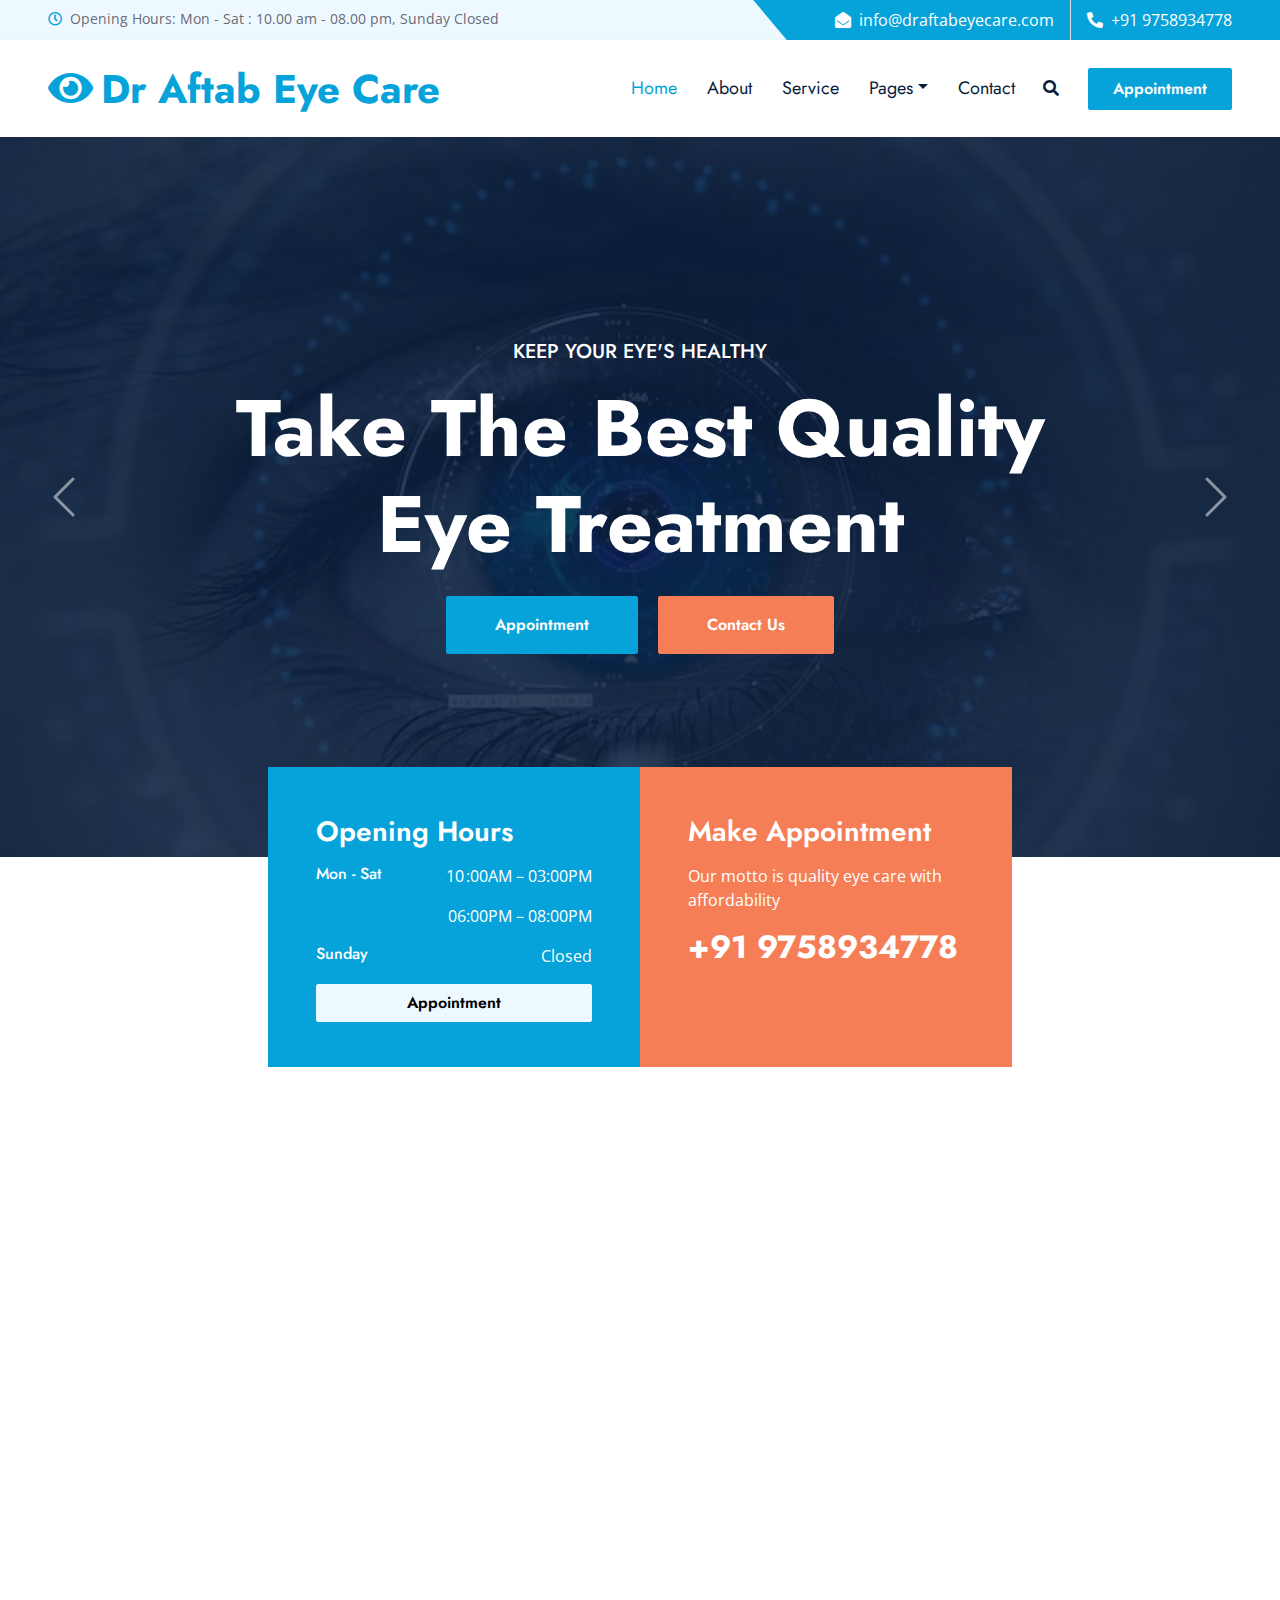
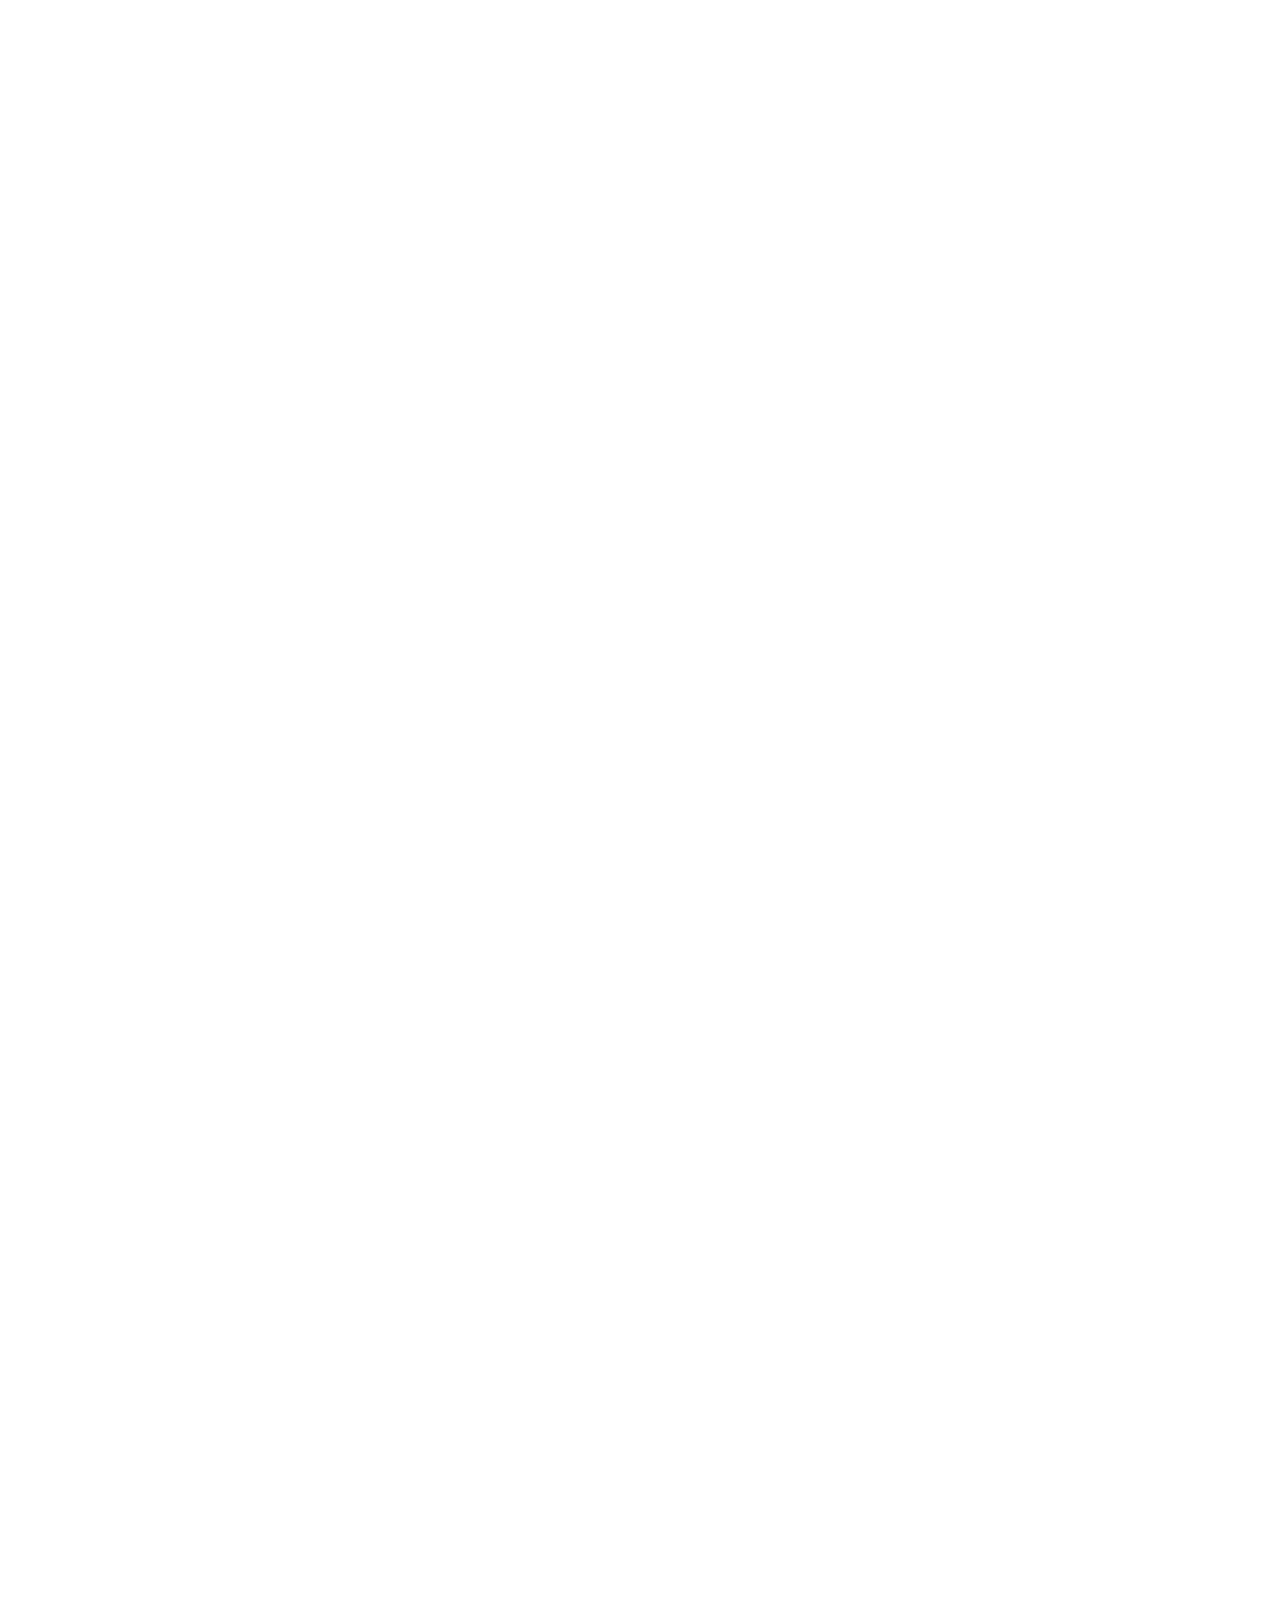
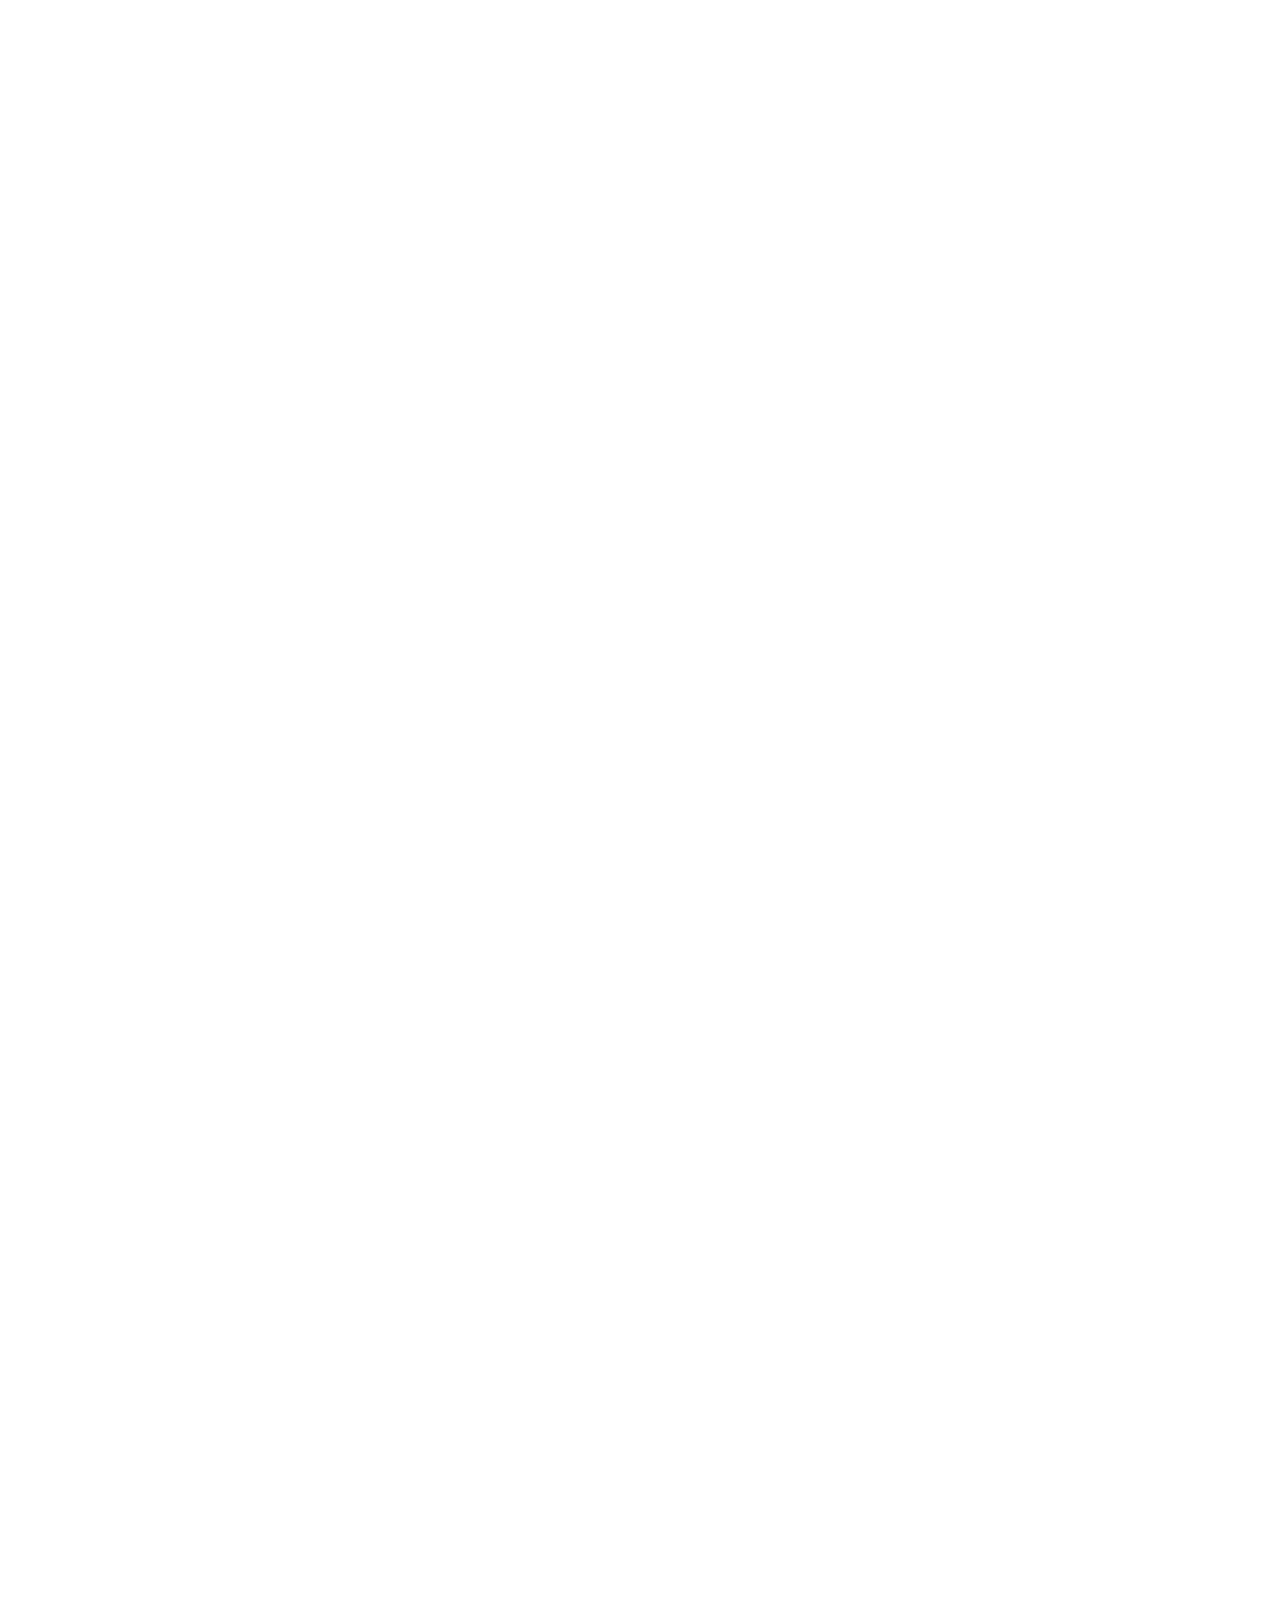
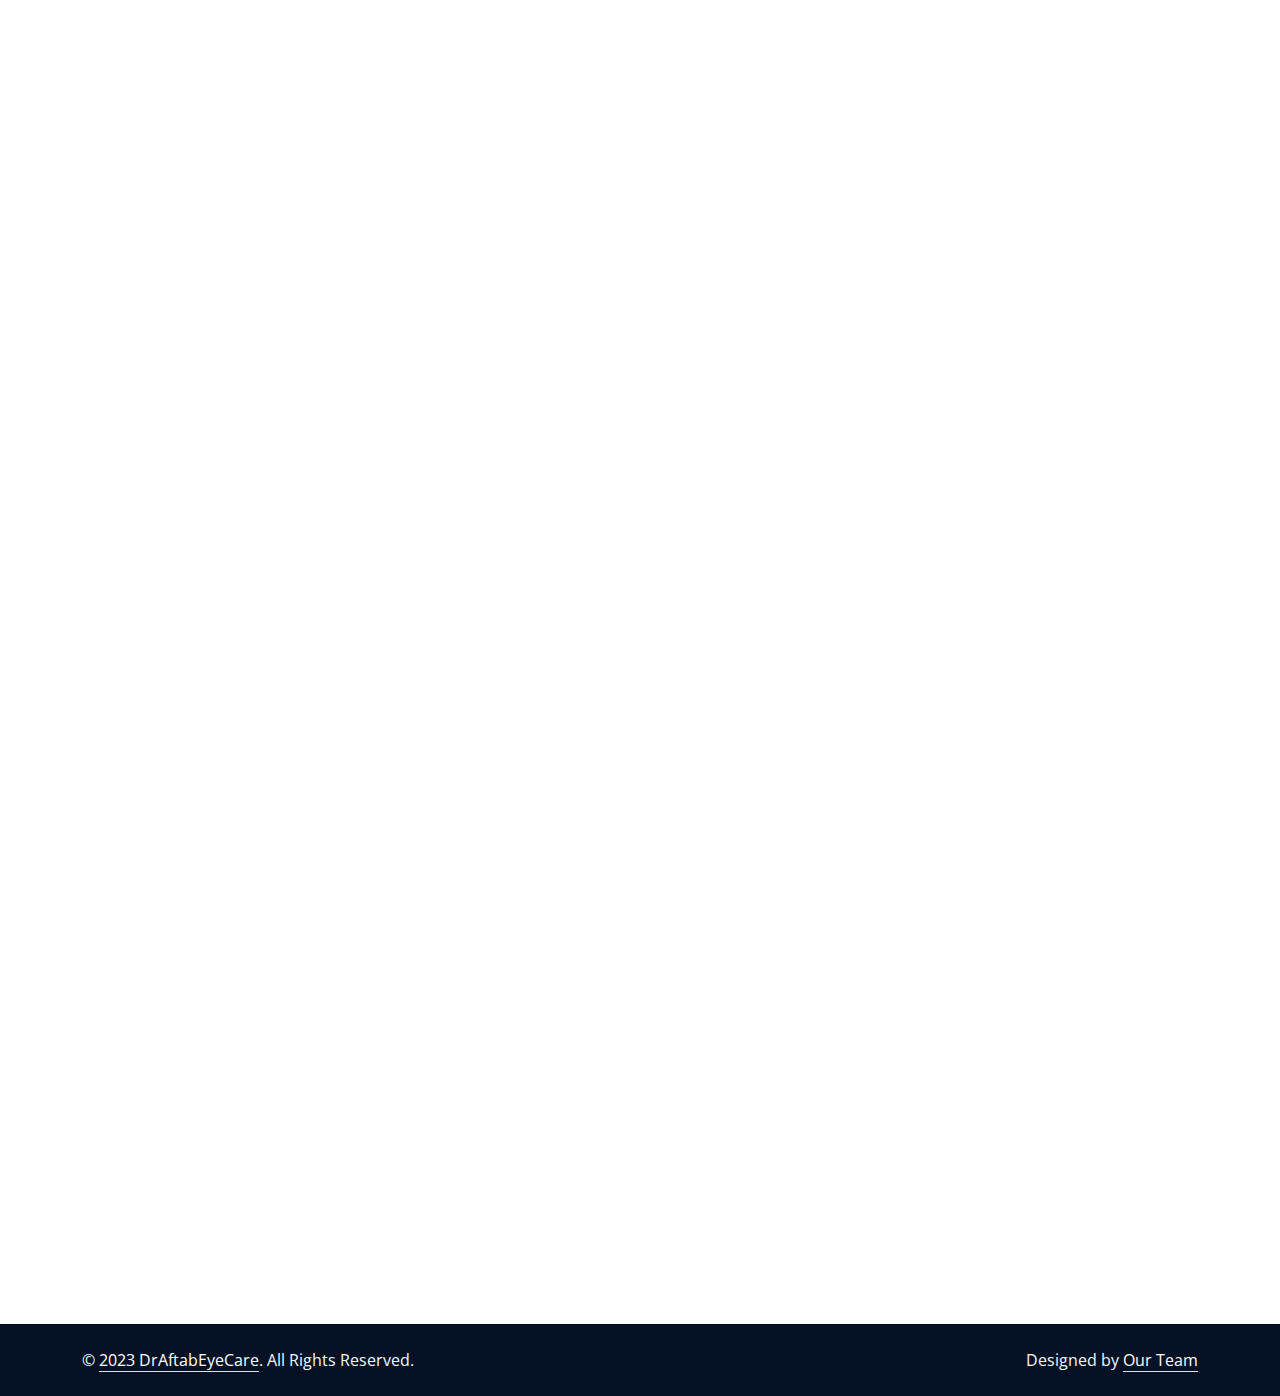
<file: index.html>
<!DOCTYPE html>
<html lang="en">

<head>
    <meta charset="utf-8">
    <title>Dr Aftab Eye Care</title>
    <meta content="width=device-width, initial-scale=1.0" name="viewport">
    <meta content="Dr. Aftab Eye Care" name="keywords">
    <meta content="Dr. Aftab Eye Care" name="description">

    <!-- Favicon -->
    <link href="img/favicon.ico" rel="icon">

    <!-- Google Web Fonts -->
    <link rel="preconnect" href="https://fonts.gstatic.com">
    <link href="https://fonts.googleapis.com/css2?family=Jost:wght@500;600;700&family=Open+Sans:wght@400;600&display=swap" rel="stylesheet"> 

    <!-- Icon Font Stylesheet -->
    <link href="https://cdnjs.cloudflare.com/ajax/libs/font-awesome/5.10.0/css/all.min.css" rel="stylesheet">
    <link href="https://cdn.jsdelivr.net/npm/bootstrap-icons@1.4.1/font/bootstrap-icons.css" rel="stylesheet">

    <!-- Libraries Stylesheet -->
    <link href="lib/owlcarousel/assets/owl.carousel.min.css" rel="stylesheet">
    <link href="lib/animate/animate.min.css" rel="stylesheet">
    <link href="lib/tempusdominus/css/tempusdominus-bootstrap-4.min.css" rel="stylesheet" />
    <link href="lib/twentytwenty/twentytwenty.css" rel="stylesheet" />

    <!-- Customized Bootstrap Stylesheet -->
    <link href="css/bootstrap.min.css" rel="stylesheet">

    <!-- Template Stylesheet -->
    <link href="css/style.css" rel="stylesheet">
</head>

<body>
    <!-- Spinner Start -->
    <div id="spinner" class="show bg-white position-fixed translate-middle w-100 vh-100 top-50 start-50 d-flex align-items-center justify-content-center">
        <div class="spinner-grow text-primary m-1" role="status">
            <span class="sr-only">Loading...</span>
        </div>
        <div class="spinner-grow text-dark m-1" role="status">
            <span class="sr-only">Loading...</span>
        </div>
        <div class="spinner-grow text-secondary m-1" role="status">
            <span class="sr-only">Loading...</span>
        </div>
    </div>
    <!-- Spinner End -->
    <!-- Topbar Start -->
    <div class="container-fluid bg-light ps-5 pe-0 d-none d-lg-block">
        <div class="row gx-0">
            <div class="col-md-6 text-center text-lg-start mb-2 mb-lg-0">
                <div class="d-inline-flex align-items-center">
                    <small class="py-2"><i class="far fa-clock text-primary me-2"></i>Opening Hours: Mon - Sat : 10.00 am - 08.00 pm, Sunday Closed </small>
                </div>
            </div>
            <div class="col-md-6 text-center text-lg-end">
                <div class="position-relative d-inline-flex align-items-center bg-primary text-white top-shape px-5">
                    <div class="me-3 pe-3 border-end py-2">
                        <p class="m-0"><i class="fa fa-envelope-open me-2"></i>info@draftabeyecare.com</p>
                    </div>
                    <div class="py-2">
                        <p class="m-0"><i class="fa fa-phone-alt me-2"></i>+91 9758934778</p>
                    </div>
                </div>
            </div>
        </div>
    </div>
    <!-- Topbar End -->
    <!-- Navbar Start -->
    <nav class="navbar navbar-expand-lg bg-white navbar-light shadow-sm px-5 py-3 py-lg-0">
        <a href="index.html" class="navbar-brand p-0">
            <h1 class="m-0 text-primary"><i class="fa fa-eye me-2"></i>Dr Aftab Eye Care</h1>
        </a>
        <button class="navbar-toggler" type="button" data-bs-toggle="collapse" data-bs-target="#navbarCollapse">
            <span class="navbar-toggler-icon"></span>
        </button>
        <div class="collapse navbar-collapse" id="navbarCollapse">
            <div class="navbar-nav ms-auto py-0">
                <a href="index.html" class="nav-item nav-link active">Home</a>
                <a href="about.html" class="nav-item nav-link">About</a>
                <a href="service.html" class="nav-item nav-link">Service</a>
                <div class="nav-item dropdown">
                    <a href="#" class="nav-link dropdown-toggle" data-bs-toggle="dropdown">Pages</a>
                    <div class="dropdown-menu m-0">
                        <a href="price.html" class="dropdown-item">Pricing Plan</a>
                        <a href="team.html" class="dropdown-item">Meet Our Team</a>
                        <a href="achivement.html" class="dropdown-item"> Achivement</a>
                        <a href="appointment.html" class="dropdown-item">Appointment</a>
                    </div>
                </div>
                <a href="contact.html" class="nav-item nav-link">Contact</a>
            </div>
            <button type="button" class="btn text-dark" data-bs-toggle="modal" data-bs-target="#searchModal"><i class="fa fa-search"></i></button>
            <a href="appointment.html" class="btn btn-primary py-2 px-4 ms-3">Appointment</a>
        </div>
    </nav>
    <!-- Navbar End -->
    <!-- Full Screen Search Start -->
    <div class="modal fade" id="searchModal" tabindex="-1">
        <div class="modal-dialog modal-fullscreen">
            <div class="modal-content" style="background: rgba(9, 30, 62, .7);">
                <div class="modal-header border-0">
                    <button type="button" class="btn bg-white btn-close" data-bs-dismiss="modal" aria-label="Close"></button>
                </div>
                <div class="modal-body d-flex align-items-center justify-content-center">
                    <div class="input-group" style="max-width: 600px;">
                        <input type="text" class="form-control bg-transparent border-primary p-3" placeholder="Type search keyword">
                        <button class="btn btn-primary px-4"><i class="bi bi-search"></i></button>
                    </div>
                </div>
            </div>
        </div>
    </div>
    <!-- Full Screen Search End -->
    <!-- Carousel Start -->
    <div class="container-fluid p-0">
        <div id="header-carousel" class="carousel slide carousel-fade" data-bs-ride="carousel">
            <div class="carousel-inner">
                <div class="carousel-item active">
                    <img class="w-100" src="img/carousel-1.jpg" alt="Image">
                    <div class="carousel-caption d-flex flex-column align-items-center justify-content-center">
                        <div class="p-3" style="max-width: 900px;">
                            <h5 class="text-white text-uppercase mb-3 animated slideInDown">Keep Your EYE's Healthy</h5>
                            <h1 class="display-1 text-white mb-md-4 animated zoomIn">Take The Best Quality Eye Treatment</h1>
                            <a href="appointment.html" class="btn btn-primary py-md-3 px-md-5 me-3 animated slideInLeft">Appointment</a>
                            <a href="" class="btn btn-secondary py-md-3 px-md-5 animated slideInRight">Contact Us</a>
                        </div>
                    </div>
                </div>
                <div class="carousel-item">
                    <img class="w-100" src="img/carousel-2.jpg" alt="Image">
                    <div class="carousel-caption d-flex flex-column align-items-center justify-content-center">
                        <div class="p-3" style="max-width: 900px;">
                            <h5 class="text-white text-uppercase mb-3 animated slideInDown">Keep Your EYE's Healthy</h5>
                            <h1 class="display-1 text-white mb-md-4 animated zoomIn">Take The Best Quality Eye Treatment</h1>
                            <a href="appointment.html" class="btn btn-primary py-md-3 px-md-5 me-3 animated slideInLeft">Appointment</a>
                            <a href="" class="btn btn-secondary py-md-3 px-md-5 animated slideInRight">Contact Us</a>
                        </div>
                    </div>
                </div>
            </div>
            <button class="carousel-control-prev" type="button" data-bs-target="#header-carousel"
                    data-bs-slide="prev">
                <span class="carousel-control-prev-icon" aria-hidden="true"></span>
                <span class="visually-hidden">Previous</span>
            </button>
            <button class="carousel-control-next" type="button" data-bs-target="#header-carousel"
                    data-bs-slide="next">
                <span class="carousel-control-next-icon" aria-hidden="true"></span>
                <span class="visually-hidden">Next</span>
            </button>
        </div>
    </div>
    <!-- Carousel End -->
    <!-- Banner Start -->
    <div class="container-fluid banner mb-5">
        <div class="container">
            <div class="row justify-content-center gx-0">
                <div class="col-lg-4 wow zoomIn" data-wow-delay="0.1s">
                    <div class="bg-primary d-flex flex-column p-5" style="height: 300px;">
                        <h3 class="text-white mb-3">Opening Hours</h3>
                        <div class="d-flex justify-content-between text-white mb-3">
                            <h6 class="text-white mb-0">Mon - Sat</h6>
                            <p class="mb-0"> 10 :00AM – 03:00PM</p>
                        </div>
                        <div class="d-flex justify-content-between text-white mb-3">
                            <h6 class="text-white mb-0"></h6>
                            <p class="mb-0"> 06:00PM – 08:00PM</p>
                        </div>
                        <div class="d-flex justify-content-between text-white mb-3">
                            <h6 class="text-white mb-0">Sunday</h6>
                            <p class="mb-0"> Closed</p>
                        </div>
                        <a class="btn btn-light" href="">Appointment</a>
                    </div>
                </div>

                <div class="col-lg-4 wow zoomIn" data-wow-delay="0.6s">
                    <div class="bg-secondary d-flex flex-column p-5" style="height: 300px;">
                        <h3 class="text-white mb-3">Make Appointment</h3>
                        <p class="text-white">Our motto is quality eye care with affordability</p>
                        <h2 class="text-white mb-0">+91 9758934778</h2>
                    </div>
                </div>
            </div>
        </div>
    </div>
    <!-- Banner Start -->
    <!-- About Start -->
    <div class="container-fluid py-5 wow fadeInUp" data-wow-delay="0.1s">
        <div class="container">
            <div class="row g-5">
                <div class="col-lg-7">
                    <div class="section-title mb-4">
                        <h5 class="position-relative d-inline-block text-primary text-uppercase">About Us</h5>
                        <h1 class="display-5 mb-0">The World's Best Eye Clinic That You Can Trust</h1>
                    </div>
                    <h4 class="text-body fst-italic mb-4">Myself Dr Aftab Alam, consultant Eye Surgeon/Ophthalmologist in Bareilly. my motto is quality eye care with affordability.</h4>
                    <p class="mb-4">I want all my patients to be informed and knowledgeable about their health care, from treatment plans and services, to insurance coverage.</p>
                    <div class="row g-3">
                        <div class="col-sm-6 wow zoomIn" data-wow-delay="0.3s">
                            <h5 class="mb-3"><i class="fa fa-check-circle text-primary me-3"></i>Award Winning</h5>
                            <h5 class="mb-3"><i class="fa fa-check-circle text-primary me-3"></i>Professional Staff</h5>
                        </div>
                        <div class="col-sm-6 wow zoomIn" data-wow-delay="0.6s">
                            <h5 class="mb-3"><i class="fa fa-check-circle text-primary me-3"></i>Fair Prices</h5>
                        </div>
                    </div>
                    <a href="appointment.html" class="btn btn-primary py-3 px-5 mt-4 wow zoomIn" data-wow-delay="0.6s">Make Appointment</a>
                </div>
                <div class="col-lg-5" style="min-height: 500px;">
                    <div class="position-relative h-100">
                        <img class="position-absolute w-100 h-100 rounded wow zoomIn" data-wow-delay="0.9s" src="img/about.jpg" style="object-fit: cover;">
                    </div>
                </div>
            </div>
        </div>
    </div>
    <!-- About End -->
    <!-- Appointment Start -->
    <div class="container-fluid bg-primary bg-appointment my-5 wow fadeInUp" data-wow-delay="0.1s">
        <div class="container">
            <div class="row gx-5">
                <div class="col-lg-6 py-5">
                    <div class="py-5">
                        <h1 class="display-5 text-white mb-4">We Are A Certified and Award Winning Eye Clinic You Can Trust</h1>
                        <p class="text-white mb-0">MySelf Dr Aftab Alam, MBBS,DO (ophthalmology) is working as consultant eye surgeon at my own eye hospital, earlier I used to work in shaheed bhagat singh eye hospital, which is a leading bulk eye surgery hospital in Bareilly,Uttar Pradesh, India. Thanks to almighty Allah for giving me opportunity to do more than 100 surgeries in a day and did more than 15000 eye surgeries.</p>
                    </div>
                </div>
                <div class="col-lg-6">
                    <div class="appointment-form h-100 d-flex flex-column justify-content-center text-center p-5 wow zoomIn" data-wow-delay="0.6s">
                        <h1 class="text-white mb-4">Make Appointment</h1>
                        <form>
                            <div class="row g-3">
                                <div class="col-12 col-sm-6">
                                    <select class="form-select bg-light border-0" style="height: 55px;">
                                        <option selected>Select A Service</option>
                                        <option value="1">Eye Check-Up</option>
                                        <option value="2">Laser Treatment</option>
                                        <option value="3">Retina and diabetic retinopathy examination</option>
                                        <option value="4">Routine Eye Checkup</option>
                                        <option value="5">Reduced Vision Treatment</option>
                                    </select>
                                </div>
                                <div class="col-12 col-sm-6">
                                    <input type="text" class="form-control bg-light border-0" placeholder="Your Name" style="height: 55px;">
                                </div>
                                <div class="col-12 col-sm-6">
                                    <input type="email" class="form-control bg-light border-0" placeholder="Your Email" style="height: 55px;">
                                </div>
                                <div class="col-12 col-sm-6">
                                    <div class="date" id="date1" data-target-input="nearest">
                                        <input type="text"
                                               class="form-control bg-light border-0 datetimepicker-input"
                                               placeholder="Appointment Date" data-target="#date1" data-toggle="datetimepicker" style="height: 55px;">
                                    </div>
                                </div>
                                <div class="col-12 col-sm-6">
                                    <div class="time" id="time1" data-target-input="nearest">
                                        <input type="text"
                                               class="form-control bg-light border-0 datetimepicker-input"
                                               placeholder="Appointment Time" data-target="#time1" data-toggle="datetimepicker" style="height: 55px;">
                                    </div>
                                </div>
                                <div class="col-12">
                                    <button class="btn btn-dark w-100 py-3" type="submit">Make Appointment</button>
                                </div>
                            </div>
                        </form>
                    </div>
                </div>
            </div>
        </div>
    </div>
    <!-- Appointment End -->
    <!-- Service Start -->
    <div class="container-fluid py-5 wow fadeInUp" data-wow-delay="0.1s">
        <div class="container">
            <div class="row g-5 mb-5">
                <div class="col-lg-5 wow zoomIn" data-wow-delay="0.3s" style="min-height: 400px;">
                    <div class="twentytwenty-container position-relative h-100 rounded overflow-hidden">
                        <img class="position-absolute w-100 h-100" src="img/before.jpg" style="object-fit: cover;">
                        <img class="position-absolute w-100 h-100" src="img/after.jpg" style="object-fit: cover;">
                    </div>
                </div>
                <div class="col-lg-7">
                    <div class="section-title mb-5">
                        <h5 class="position-relative d-inline-block text-primary text-uppercase">Our Services</h5>
                        <h1 class="display-5 mb-0">We Offer The Best Quality Eye Services</h1>
                    </div>
                    <div class="row g-5">
                        <div class="col-md-6 service-item wow zoomIn" data-wow-delay="0.6s">
                            <div class="rounded-top overflow-hidden">
                                <img class="img-fluid" src="img/service-1.jpg" alt="">
                            </div>
                            <div class="position-relative bg-light rounded-bottom text-center p-4">
                                <h5 class="m-0">Eye Check-Up</h5>
                            </div>
                        </div>
                        <div class="col-md-6 service-item wow zoomIn" data-wow-delay="0.9s">
                            <div class="rounded-top overflow-hidden">
                                <img class="img-fluid" src="img/service-2.jpg" alt="">
                            </div>
                            <div class="position-relative bg-light rounded-bottom text-center p-4">
                                <h5 class="m-0">Laser Treatment</h5>
                            </div>
                        </div>
                    </div>
                </div>
            </div>
            <div class="row g-5 wow fadeInUp" data-wow-delay="0.1s">
                <div class="col-lg-7">
                    <div class="row g-5">
                        <div class="col-md-6 service-item wow zoomIn" data-wow-delay="0.3s">
                            <div class="rounded-top overflow-hidden">
                                <img class="img-fluid" src="img/service-3.jpg" alt="">
                            </div>
                            <div class="position-relative bg-light rounded-bottom text-center p-4">
                                <h5 class="m-0">Retina and diabetic retinopathy examination</h5>
                            </div>
                        </div>
                        <div class="col-md-6 service-item wow zoomIn" data-wow-delay="0.6s">
                            <div class="rounded-top overflow-hidden">
                                <img class="img-fluid" src="img/service-4.jpg" alt="">
                            </div>
                            <div class="position-relative bg-light rounded-bottom text-center p-4">
                                <h5 class="m-0">Reduced Vision Treatment</h5>
                            </div>
                        </div>
                    </div>
                </div>
                <div class="col-lg-5 service-item wow zoomIn" data-wow-delay="0.9s">
                    <div class="position-relative bg-primary rounded h-100 d-flex flex-column align-items-center justify-content-center text-center p-4">
                        <h3 class="text-white mb-3">Make Appointment</h3>
                        <p class="text-white mb-3">Our motto is quality eye care with affordability. </p>
                        <h2 class="text-white mb-0">+91 9758934778</h2>
                    </div>
                </div>
            </div>
        </div>
    </div>
    <!-- Service End -->
    <!-- Offer Start -->
    <div class="container-fluid bg-offer my-5 py-5 wow fadeInUp" data-wow-delay="0.1s">
        <div class="container py-5">
            <div class="row justify-content-center">
                <div class="col-lg-7 wow zoomIn" data-wow-delay="0.6s">
                    <div class="offer-text text-center rounded p-5">
                        <h1 class="display-5 text-white">Free retina checkup on first visit</h1>
                        <p class="text-white mb-4">Our motto is quality eye care with affordability</p>
                        <a href="appointment.html" class="btn btn-dark py-3 px-5 me-3">Appointment</a>
                        <a href="" class="btn btn-light py-3 px-5">Read More</a>
                    </div>
                </div>
            </div>
        </div>
    </div>
    <!-- Offer End -->
    <!-- Pricing Start -->
    <div class="container-fluid py-5 wow fadeInUp" data-wow-delay="0.1s">
        <div class="container">
            <div class="row g-5">
                <div class="col-lg-5">
                    <div class="section-title mb-4">
                        <h5 class="position-relative d-inline-block text-primary text-uppercase">Pricing Plan</h5>
                        <h1 class="display-5 mb-0">We Offer Fair Prices for Eye Treatment</h1>
                    </div>
                    <p class="mb-4">I want all my patients to be informed and knowledgeable about their health care, from treatment plans and services, to insurance coverage.</p>
                    <h5 class="text-uppercase text-primary wow fadeInUp" data-wow-delay="0.3s">Call for Appointment</h5>
                    <h1 class="wow fadeInUp" data-wow-delay="0.6s">+91 9758934778</h1>
                </div>
                <div class="col-lg-7">
                    <div class="owl-carousel price-carousel wow zoomIn" data-wow-delay="0.9s">
                        <div class="price-item pb-4">
                            <div class="position-relative">
                                <img class="img-fluid rounded-top" src="img/price-1.jpg" alt="">
                                <div class="d-flex align-items-center justify-content-center bg-light rounded pt-2 px-3 position-absolute top-100 start-50 translate-middle" style="z-index: 2;">
                                    <h4 class="text-primary m-0">Rs 100</h4>
                                </div>
                            </div>
                            <div class="position-relative text-center bg-light border-bottom border-primary py-5 p-4">
                                <h4>OPD Fees</h4>
                                <hr class="text-primary w-50 mx-auto mt-0">
                                <div class="d-flex justify-content-between mb-3"><span>Modern Equipment</span><i class="fa fa-check text-primary pt-1"></i></div>
                                <div class="d-flex justify-content-between mb-3"><span>Professional Eye Specialist</span><i class="fa fa-check text-primary pt-1"></i></div>
                                <a href="appointment.html" class="btn btn-primary py-2 px-4 position-absolute top-100 start-50 translate-middle">Appointment</a>
                            </div>
                        </div>
                        <div class="price-item pb-4">
                            <div class="position-relative">
                                <img class="img-fluid rounded-top" src="img/price-2.jpg" alt="">
                                <div class="d-flex align-items-center justify-content-center bg-light rounded pt-2 px-3 position-absolute top-100 start-50 translate-middle" style="z-index: 2;">
                                    <h4 class="text-primary m-0">Rs 2000</h4>
                                </div>
                            </div>
                            <div class="position-relative text-center bg-light border-bottom border-primary py-5 p-4">
                                <h4>Cataract surgery</h4>
                                <hr class="text-primary w-50 mx-auto mt-0">
                                <div class="d-flex justify-content-between mb-3"><span>Modern Equipment</span><i class="fa fa-check text-primary pt-1"></i></div>
                                <div class="d-flex justify-content-between mb-3"><span>Professional Eye Specialist</span><i class="fa fa-check text-primary pt-1"></i></div>
                                <a href="appointment.html" class="btn btn-primary py-2 px-4 position-absolute top-100 start-50 translate-middle">Appointment</a>
                            </div>
                        </div>
                        <div class="price-item pb-4">
                            <div class="position-relative">
                                <img class="img-fluid rounded-top" src="img/price-3.jpg" alt="">
                                <div class="d-flex align-items-center justify-content-center bg-light rounded pt-2 px-3 position-absolute top-100 start-50 translate-middle" style="z-index: 2;">
                                    <h4 class="text-primary m-0">Rs 35000</h4>
                                </div>
                            </div>
                            <div class="position-relative text-center bg-light border-bottom border-primary py-5 p-4">
                                <h4>Premium cataract surgery</h4>
                                <hr class="text-primary w-50 mx-auto mt-0">
                                <div class="d-flex justify-content-between mb-3"><span>Modern Equipment</span><i class="fa fa-check text-primary pt-1"></i></div>
                                <div class="d-flex justify-content-between mb-3"><span>Professional Eye Specialist</span><i class="fa fa-check text-primary pt-1"></i></div>
                                <a href="appointment.html" class="btn btn-primary py-2 px-4 position-absolute top-100 start-50 translate-middle">Appointment</a>
                            </div>
                        </div>
                        <div class="price-item pb-4">
                            <div class="position-relative">
                                <img class="img-fluid rounded-top" src="img/price-1.jpg" alt="">
                                <div class="d-flex align-items-center justify-content-center bg-light rounded pt-2 px-3 position-absolute top-100 start-50 translate-middle" style="z-index: 2;">
                                    <h4 class="text-primary m-0">Rs 20000</h4>
                                </div>
                            </div>
                            <div class="position-relative text-center bg-light border-bottom border-primary py-5 p-4">
                                <h4>No suture, no scar/incision, no bandage surgery</h4>
                                <hr class="text-primary w-50 mx-auto mt-0">
                                <div class="d-flex justify-content-between mb-3"><span>Modern Equipment</span><i class="fa fa-check text-primary pt-1"></i></div>
                                <div class="d-flex justify-content-between mb-3"><span>Professional Eye Specialist</span><i class="fa fa-check text-primary pt-1"></i></div>
                                <a href="appointment.html" class="btn btn-primary py-2 px-4 position-absolute top-100 start-50 translate-middle">Appointment</a>
                            </div>
                        </div>
                    </div>
                </div>
            </div>
        </div>
    </div>
    <!-- Pricing End -->
    <!--  Achivement Start -->
    <!--<div class="container-fluid bg-primary bg-testimonial py-5 my-5 wow fadeInUp" data-wow-delay="0.1s">
        <div class="container py-5">
            <div class="row justify-content-center">
                <div class="col-lg-7">
                    <div class="owl-carousel testimonial-carousel rounded p-5 wow zoomIn" data-wow-delay="0.6s">
                        <div class="testimonial-item text-center text-white">
                            <img class="img-fluid mx-auto rounded mb-4" src="img/achivement-1.jpg" alt="">
                            <p class="fs-5">Dainik Jagran achievers award</p>
                            <hr class="mx-auto w-25">
                            <h4 class="text-white mb-0">Achivement</h4>
                        </div>
                        <div class="testimonial-item text-center text-white">
                            <img class="img-fluid mx-auto rounded mb-4" src="img/achivement-2.jpg" alt="">
                            <p class="fs-5">Dainik Jagran achievers award</p>
                            <hr class="mx-auto w-25">
                            <h4 class="text-white mb-0">Achivement</h4>
                        </div>
                    </div>
                </div>
            </div>
        </div>
    </div>-->
    <!--  Achivement End -->
    <!-- Award Start -->
    <div class="container-fluid bg-primary bg-testimonial py-4 my-5 wow fadeInUp" data-wow-delay="0.1s">
        <div class="container py-4">
            <div class="row justify-content-center">
                <div class="col-lg-7">
                    <div class="owl-carousel testimonial-carousel rounded p-4 wow zoomIn" data-wow-delay="0.6s">
                        <div class="testimonial-item text-center text-white">
                            <img class="img-fluid mx-auto rounded mb-4" src="img/achivement-1.jpg" alt="">
                            <p class="fs-5">Amar Ujala, Utkristhta Samman</p>
                            <hr class="mx-auto w-25">
                            <h4 class="text-white mb-0">Achivement</h4>
                        </div>
                        <div class="testimonial-item text-center text-white">
                            <img class="img-fluid mx-auto rounded mb-4" src="img/achivement-2.jpg" alt="">
                            <p class="fs-5">Hindustan, Pride Of Bareilly Award</p>
                            <hr class="mx-auto w-25">
                            <h4 class="text-white mb-0">Achivement</h4>
                        </div>
                        <div class="testimonial-item text-center text-white">
                            <img class="img-fluid mx-auto rounded mb-4" src="img/achivement-3.jpg" alt="">
                            <p class="fs-5">Radiocity, Pride Of Bareilly Award</p>
                            <hr class="mx-auto w-25">
                            <h4 class="text-white mb-0">Achivement</h4>
                        </div>
                        <div class="testimonial-item text-center text-white">
                            <img class="img-fluid mx-auto rounded mb-4" src="img/achivement-4.jpg" alt="">
                            <p class="fs-5">Bareilly Adhiveshan - Excellence In Ophthalmology</p>
                            <hr class="mx-auto w-25">
                            <h4 class="text-white mb-0">Achivement</h4>
                        </div>
                        <div class="testimonial-item text-center text-white">
                            <img class="img-fluid mx-auto rounded mb-4" src="img/achivement-5.jpg" alt="">
                            <p class="fs-5">Samarpan Aur Samman By Deputy CM Shri Brijesh Pathak Ji</p>
                            <hr class="mx-auto w-25">
                            <h4 class="text-white mb-0">Achivement</h4>
                        </div>
                        <div class="testimonial-item text-center text-white">
                            <img class="img-fluid mx-auto rounded mb-4" src="img/achivement-6.jpg" alt="">
                            <p class="fs-5">Dainik Jagran, Achievers Award</p>
                            <hr class="mx-auto w-25">
                            <h4 class="text-white mb-0">Achivement</h4>
                        </div>
                    </div>
                </div>
            </div>
        </div>
    </div>
    <!--  Achivement End -->
    <!-- Team Start -->
    <div class="container-fluid py-5">
        <div class="container">
            <div class="row g-5">
                <div class="col-lg-4 wow slideInUp" data-wow-delay="0.1s">
                    <div class="section-title bg-light rounded h-100 p-5">
                        <h5 class="position-relative d-inline-block text-primary text-uppercase">Meet Our Team</h5>
                        <h1 class="display-6 mb-4">Meet Our Certified & Experienced Eye Specialist</h1>
                        <a href="appointment.html" class="btn btn-primary py-3 px-5">Appointment</a>
                    </div>
                </div>
                <div class="col-lg-4 wow slideInUp" data-wow-delay="0.3s">
                    <div class="team-item">
                        <div class="position-relative rounded-top" style="z-index: 1;">
                            <img class="img-fluid rounded-top w-100" src="img/team-1.jpg" alt="">
                            <div class="position-absolute top-100 start-50 translate-middle bg-light rounded p-2 d-flex">
                                <a class="btn btn-primary btn-square m-1" href="#"><i class="fab fa-twitter fw-normal"></i></a>
                                <a class="btn btn-primary btn-square m-1" href="#"><i class="fab fa-facebook-f fw-normal"></i></a>
                                <a class="btn btn-primary btn-square m-1" href="#"><i class="fab fa-linkedin-in fw-normal"></i></a>
                                <a class="btn btn-primary btn-square m-1" href="#"><i class="fab fa-instagram fw-normal"></i></a>
                            </div>
                        </div>
                        <div class="team-text position-relative bg-light text-center rounded-bottom p-4 pt-5">
                            <h4 class="mb-2">Dr. Aftab Alam</h4>
                            <p class="text-primary mb-0">Eye Surgeon/Ophthalmologist</p>
                        </div>
                    </div>
                </div>
                <div class="col-lg-4 wow slideInUp" data-wow-delay="0.6s">
                    <div class="team-item">
                        <div class="position-relative rounded-top" style="z-index: 1;">
                            <img class="img-fluid rounded-top w-100" src="img/team-2.jpg" alt="">
                            <div class="position-absolute top-100 start-50 translate-middle bg-light rounded p-2 d-flex">
                                <a class="btn btn-primary btn-square m-1" href="#"><i class="fab fa-twitter fw-normal"></i></a>
                                <a class="btn btn-primary btn-square m-1" href="#"><i class="fab fa-facebook-f fw-normal"></i></a>
                                <a class="btn btn-primary btn-square m-1" href="#"><i class="fab fa-linkedin-in fw-normal"></i></a>
                                <a class="btn btn-primary btn-square m-1" href="#"><i class="fab fa-instagram fw-normal"></i></a>
                            </div>
                        </div>
                        <div class="team-text position-relative bg-light text-center rounded-bottom p-4 pt-5">
                            <h4 class="mb-2">Dr. Aftab Alam</h4>
                            <p class="text-primary mb-0">Eye Surgeon/Ophthalmologist</p>
                        </div>
                    </div>
                </div>
                <!--<div class="col-lg-4 wow slideInUp" data-wow-delay="0.1s">
                    <div class="team-item">
                        <div class="position-relative rounded-top" style="z-index: 1;">
                            <img class="img-fluid rounded-top w-100" src="img/team-3.jpg" alt="">
                            <div class="position-absolute top-100 start-50 translate-middle bg-light rounded p-2 d-flex">
                                <a class="btn btn-primary btn-square m-1" href="#"><i class="fab fa-twitter fw-normal"></i></a>
                                <a class="btn btn-primary btn-square m-1" href="#"><i class="fab fa-facebook-f fw-normal"></i></a>
                                <a class="btn btn-primary btn-square m-1" href="#"><i class="fab fa-linkedin-in fw-normal"></i></a>
                                <a class="btn btn-primary btn-square m-1" href="#"><i class="fab fa-instagram fw-normal"></i></a>
                            </div>
                        </div>
                        <div class="team-text position-relative bg-light text-center rounded-bottom p-4 pt-5">
                            <h4 class="mb-2">Dr. Aftab Alam</h4>
                            <p class="text-primary mb-0">Eye Surgeon/Ophthalmologist</p>
                        </div>
                    </div>
                </div>
                <div class="col-lg-4 wow slideInUp" data-wow-delay="0.3s">
                    <div class="team-item">
                        <div class="position-relative rounded-top" style="z-index: 1;">
                            <img class="img-fluid rounded-top w-100" src="img/team-4.jpg" alt="">
                            <div class="position-absolute top-100 start-50 translate-middle bg-light rounded p-2 d-flex">
                                <a class="btn btn-primary btn-square m-1" href="#"><i class="fab fa-twitter fw-normal"></i></a>
                                <a class="btn btn-primary btn-square m-1" href="#"><i class="fab fa-facebook-f fw-normal"></i></a>
                                <a class="btn btn-primary btn-square m-1" href="#"><i class="fab fa-linkedin-in fw-normal"></i></a>
                                <a class="btn btn-primary btn-square m-1" href="#"><i class="fab fa-instagram fw-normal"></i></a>
                            </div>
                        </div>
                        <div class="team-text position-relative bg-light text-center rounded-bottom p-4 pt-5">
                            <h4 class="mb-2">Dr. Aftab Alam</h4>
                            <p class="text-primary mb-0">Eye Surgeon/Ophthalmologist</p>
                        </div>
                    </div>
                </div>
                <div class="col-lg-4 wow slideInUp" data-wow-delay="0.6s">
                    <div class="team-item">
                        <div class="position-relative rounded-top" style="z-index: 1;">
                            <img class="img-fluid rounded-top w-100" src="img/team-5.jpg" alt="">
                            <div class="position-absolute top-100 start-50 translate-middle bg-light rounded p-2 d-flex">
                                <a class="btn btn-primary btn-square m-1" href="#"><i class="fab fa-twitter fw-normal"></i></a>
                                <a class="btn btn-primary btn-square m-1" href="#"><i class="fab fa-facebook-f fw-normal"></i></a>
                                <a class="btn btn-primary btn-square m-1" href="#"><i class="fab fa-linkedin-in fw-normal"></i></a>
                                <a class="btn btn-primary btn-square m-1" href="#"><i class="fab fa-instagram fw-normal"></i></a>
                            </div>
                        </div>
                        <div class="team-text position-relative bg-light text-center rounded-bottom p-4 pt-5">
                            <h4 class="mb-2">Dr. Aftab Alam</h4>
                            <p class="text-primary mb-0">Eye Surgeon/Ophthalmologist</p>
                        </div>
                    </div>
                </div>-->
            </div>
        </div>
    </div>
    <!-- Team End -->
    <!-- Newsletter Start -->
    <div class="container-fluid position-relative pt-5 wow fadeInUp" data-wow-delay="0.1s" style="z-index: 1;">
        <div class="container">
            <div class="bg-primary p-5">
                <form class="mx-auto" style="max-width: 600px;">
                    <div class="input-group">
                        <input type="text" class="form-control border-white p-3" placeholder="Your Email">
                        <button class="btn btn-dark px-4">Sign Up</button>
                    </div>
                </form>
            </div>
        </div>
    </div>
    <!-- Newsletter End -->
    <!-- Footer Start -->
    <div class="container-fluid bg-dark text-light py-5 wow fadeInUp" data-wow-delay="0.3s" style="margin-top: -75px;">
        <div class="container pt-5">
            <div class="row g-5 pt-4">
                <div class="col-lg-3 col-md-6">
                    <h3 class="text-white mb-4">Quick Links</h3>
                    <div class="d-flex flex-column justify-content-start">
                        <a class="text-light mb-2" href="#"><i class="bi bi-arrow-right text-primary me-2"></i>Home</a>
                        <a class="text-light mb-2" href="#"><i class="bi bi-arrow-right text-primary me-2"></i>About Us</a>
                        <a class="text-light mb-2" href="#"><i class="bi bi-arrow-right text-primary me-2"></i>Our Services</a>
                        <a class="text-light mb-2" href="#"><i class="bi bi-arrow-right text-primary me-2"></i>Meet Our Team</a>
                        <a class="text-light" href="#"><i class="bi bi-arrow-right text-primary me-2"></i>Contact Us</a>
                    </div>
                </div>
                <div class="col-lg-3 col-md-6">
                    <h3 class="text-white mb-4">Popular Links</h3>
                    <div class="d-flex flex-column justify-content-start">
                        <a class="text-light mb-2" href="#"><i class="bi bi-arrow-right text-primary me-2"></i>Home</a>
                        <a class="text-light mb-2" href="#"><i class="bi bi-arrow-right text-primary me-2"></i>About Us</a>
                        <a class="text-light mb-2" href="#"><i class="bi bi-arrow-right text-primary me-2"></i>Our Services</a>
                        <a class="text-light mb-2" href="#"><i class="bi bi-arrow-right text-primary me-2"></i>Meet Our Team</a>
                        <a class="text-light" href="#"><i class="bi bi-arrow-right text-primary me-2"></i>Contact Us</a>
                    </div>
                </div>
                <div class="col-lg-3 col-md-6">
                    <h3 class="text-white mb-4">Get In Touch</h3>
                    <p class="mb-2"><i class="bi bi-geo-alt text-primary me-2"></i>Dr aftab eye care, opposite tajushshariya hospital, jagatpur road, bisalpur chauraha,  Bareilly, Uttar Pradesh 243005</p>
                    <p class="mb-2"><i class="bi bi-envelope-open text-primary me-2"></i>info@draftabeyecare.com</p>
                    <p class="mb-0"><i class="bi bi-telephone text-primary me-2"></i>+91 97589347780</p>
                </div>
                <div class="col-lg-3 col-md-6">
                    <h3 class="text-white mb-4">Follow Us</h3>
                    <div class="d-flex">
                        <a class="btn btn-lg btn-primary btn-lg-square rounded me-2" href="#"><i class="fab fa-twitter fw-normal"></i></a>
                        <a class="btn btn-lg btn-primary btn-lg-square rounded me-2" href="#"><i class="fab fa-facebook-f fw-normal"></i></a>
                        <a class="btn btn-lg btn-primary btn-lg-square rounded me-2" href="#"><i class="fab fa-linkedin-in fw-normal"></i></a>
                        <a class="btn btn-lg btn-primary btn-lg-square rounded" href="#"><i class="fab fa-instagram fw-normal"></i></a>
                    </div>
                </div>
            </div>
        </div>
    </div>
    <div class="container-fluid text-light py-4" style="background: #051225;">
        <div class="container">
            <div class="row g-0">
                <div class="col-md-6 text-center text-md-start">
                    <p class="mb-md-0">&copy; <a class="text-white border-bottom" href="http://draftabeyecare.com">2023 DrAftabEyeCare</a>. All Rights Reserved.</p>
                </div>
                <div class="col-md-6 text-center text-md-end">
                    <p class="mb-0">Designed by <a class="text-white border-bottom" href="#">Our Team</a></p>
                </div>
            </div>
        </div>
    </div>
    <!-- Footer End -->
    <!-- Back to Top -->
    <a href="#" class="btn btn-lg btn-primary btn-lg-square rounded back-to-top"><i class="bi bi-arrow-up"></i></a>


    <!-- JavaScript Libraries -->
    <script src="https://code.jquery.com/jquery-3.4.1.min.js"></script>
    <script src="https://cdn.jsdelivr.net/npm/bootstrap@5.0.0/dist/js/bootstrap.bundle.min.js"></script>
    <script src="lib/wow/wow.min.js"></script>
    <script src="lib/easing/easing.min.js"></script>
    <script src="lib/waypoints/waypoints.min.js"></script>
    <script src="lib/owlcarousel/owl.carousel.min.js"></script>
    <script src="lib/tempusdominus/js/moment.min.js"></script>
    <script src="lib/tempusdominus/js/moment-timezone.min.js"></script>
    <script src="lib/tempusdominus/js/tempusdominus-bootstrap-4.min.js"></script>
    <script src="lib/twentytwenty/jquery.event.move.js"></script>
    <script src="lib/twentytwenty/jquery.twentytwenty.js"></script>

    <!-- Template Javascript -->
    <script src="js/main.js"></script>
</body>

</html>
</file>
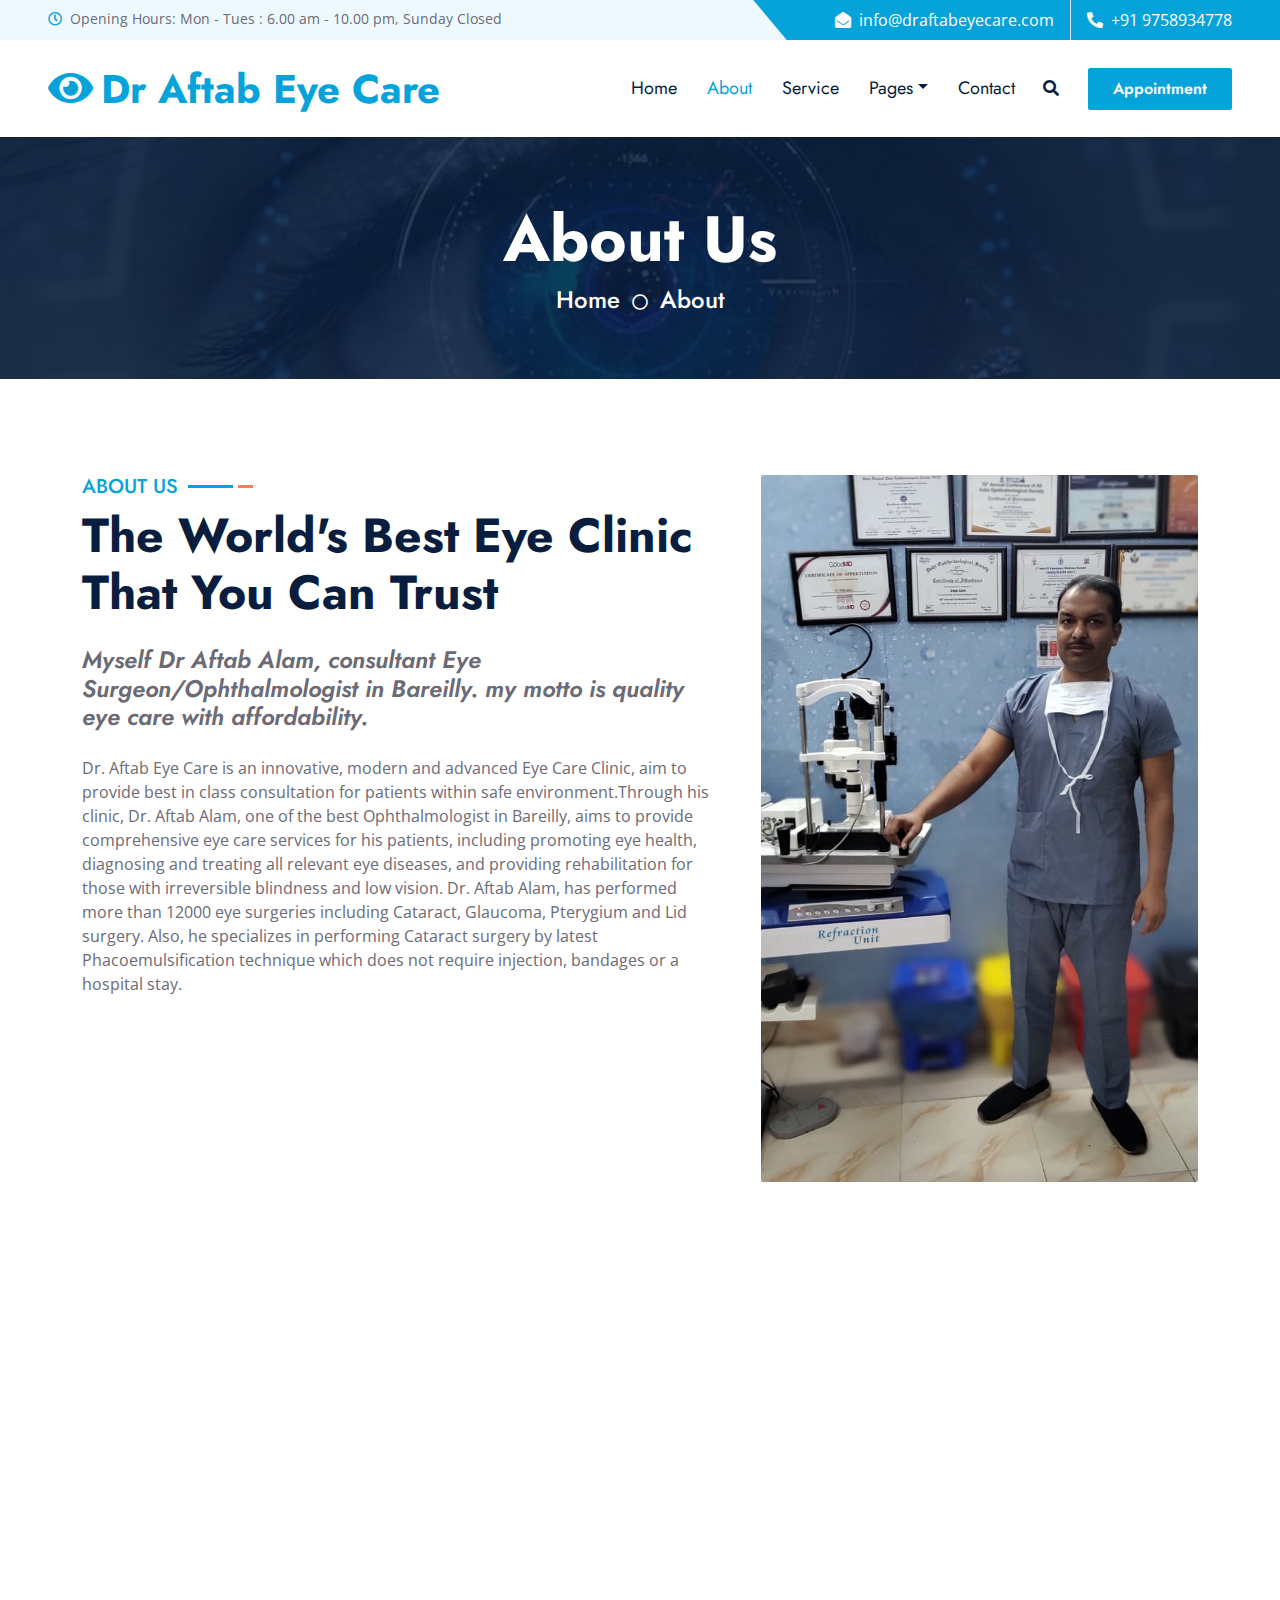
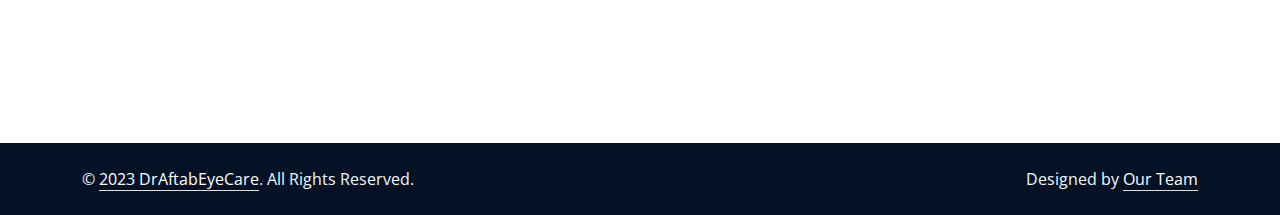
<file: about.html>
<!DOCTYPE html>
<html lang="en">

<head>
    <meta charset="utf-8">
    <title>Dr Aftab Eye Care</title>
    <meta content="width=device-width, initial-scale=1.0" name="viewport">
    <meta content="Dr. Aftab Eye Care" name="keywords">
    <meta content="Dr. Aftab Eye Care" name="description">

    <!-- Favicon -->
    <link href="img/favicon.ico" rel="icon">

    <!-- Google Web Fonts -->
    <link rel="preconnect" href="https://fonts.gstatic.com">
    <link href="https://fonts.googleapis.com/css2?family=Jost:wght@500;600;700&family=Open+Sans:wght@400;600&display=swap" rel="stylesheet"> 

    <!-- Icon Font Stylesheet -->
    <link href="https://cdnjs.cloudflare.com/ajax/libs/font-awesome/5.10.0/css/all.min.css" rel="stylesheet">
    <link href="https://cdn.jsdelivr.net/npm/bootstrap-icons@1.4.1/font/bootstrap-icons.css" rel="stylesheet">

    <!-- Libraries Stylesheet -->
    <link href="lib/owlcarousel/assets/owl.carousel.min.css" rel="stylesheet">
    <link href="lib/animate/animate.min.css" rel="stylesheet">
    <link href="lib/tempusdominus/css/tempusdominus-bootstrap-4.min.css" rel="stylesheet" />
    <link href="lib/twentytwenty/twentytwenty.css" rel="stylesheet" />

    <!-- Customized Bootstrap Stylesheet -->
    <link href="css/bootstrap.min.css" rel="stylesheet">

    <!-- Template Stylesheet -->
    <link href="css/style.css" rel="stylesheet">
</head>

<body>
    <!-- Spinner Start -->
    <div id="spinner" class="show bg-white position-fixed translate-middle w-100 vh-100 top-50 start-50 d-flex align-items-center justify-content-center">
        <div class="spinner-grow text-primary m-1" role="status">
            <span class="sr-only">Loading...</span>
        </div>
        <div class="spinner-grow text-dark m-1" role="status">
            <span class="sr-only">Loading...</span>
        </div>
        <div class="spinner-grow text-secondary m-1" role="status">
            <span class="sr-only">Loading...</span>
        </div>
    </div>
    <!-- Spinner End -->


    <!-- Topbar Start -->
    <div class="container-fluid bg-light ps-5 pe-0 d-none d-lg-block">
        <div class="row gx-0">
            <div class="col-md-6 text-center text-lg-start mb-2 mb-lg-0">
                <div class="d-inline-flex align-items-center">
                    <small class="py-2"><i class="far fa-clock text-primary me-2"></i>Opening Hours: Mon - Tues : 6.00 am - 10.00 pm, Sunday Closed </small>
                </div>
            </div>
            <div class="col-md-6 text-center text-lg-end">
                <div class="position-relative d-inline-flex align-items-center bg-primary text-white top-shape px-5">
                    <div class="me-3 pe-3 border-end py-2">
                        <p class="m-0"><i class="fa fa-envelope-open me-2"></i>info@draftabeyecare.com</p>
                    </div>
                    <div class="py-2">
                        <p class="m-0"><i class="fa fa-phone-alt me-2"></i>+91 9758934778</p>
                    </div>
                </div>
            </div>
        </div>
    </div>
    <!-- Topbar End -->


    <!-- Navbar Start -->
    <nav class="navbar navbar-expand-lg bg-white navbar-light shadow-sm px-5 py-3 py-lg-0">
        <a href="index.html" class="navbar-brand p-0">
            <h1 class="m-0 text-primary"><i class="fa fa-eye me-2"></i>Dr Aftab Eye Care</h1>
        </a>
        <button class="navbar-toggler" type="button" data-bs-toggle="collapse" data-bs-target="#navbarCollapse">
            <span class="navbar-toggler-icon"></span>
        </button>
        <div class="collapse navbar-collapse" id="navbarCollapse">
            <div class="navbar-nav ms-auto py-0">
                <a href="index.html" class="nav-item nav-link">Home</a>
                <a href="about.html" class="nav-item nav-link active">About</a>
                <a href="service.html" class="nav-item nav-link">Service</a>
                <div class="nav-item dropdown">
                    <a href="#" class="nav-link dropdown-toggle" data-bs-toggle="dropdown">Pages</a>
                    <div class="dropdown-menu m-0">
                        <a href="price.html" class="dropdown-item">Pricing Plan</a>
                        <a href="team.html" class="dropdown-item">Meet Our Team</a>
                        <a href="achivement.html" class="dropdown-item"> Achivement</a>
                        <a href="appointment.html" class="dropdown-item">Appointment</a>
                    </div>
                </div>
                <a href="contact.html" class="nav-item nav-link">Contact</a>
            </div>
            <button type="button" class="btn text-dark" data-bs-toggle="modal" data-bs-target="#searchModal"><i class="fa fa-search"></i></button>
            <a href="appointment.html" class="btn btn-primary py-2 px-4 ms-3">Appointment</a>
        </div>
    </nav>
    <!-- Navbar End -->


    <!-- Full Screen Search Start -->
    <div class="modal fade" id="searchModal" tabindex="-1">
        <div class="modal-dialog modal-fullscreen">
            <div class="modal-content" style="background: rgba(9, 30, 62, .7);">
                <div class="modal-header border-0">
                    <button type="button" class="btn bg-white btn-close" data-bs-dismiss="modal" aria-label="Close"></button>
                </div>
                <div class="modal-body d-flex align-items-center justify-content-center">
                    <div class="input-group" style="max-width: 600px;">
                        <input type="text" class="form-control bg-transparent border-primary p-3" placeholder="Type search keyword">
                        <button class="btn btn-primary px-4"><i class="bi bi-search"></i></button>
                    </div>
                </div>
            </div>
        </div>
    </div>
    <!-- Full Screen Search End -->


    <!-- Hero Start -->
    <div class="container-fluid bg-primary py-5 hero-header mb-5">
        <div class="row py-3">
            <div class="col-12 text-center">
                <h1 class="display-3 text-white animated zoomIn">About Us</h1>
                <a href="" class="h4 text-white">Home</a>
                <i class="far fa-circle text-white px-2"></i>
                <a href="" class="h4 text-white">About</a>
            </div>
        </div>
    </div>
    <!-- Hero End -->


    <!-- About Start -->
    <div class="container-fluid py-5 wow fadeInUp" data-wow-delay="0.1s">
        <div class="container">
            <div class="row g-5">
                <div class="col-lg-7">
                    <div class="section-title mb-4">
                        <h5 class="position-relative d-inline-block text-primary text-uppercase">About Us</h5>
                        <h1 class="display-5 mb-0">The World's Best Eye Clinic That You Can Trust</h1>
                    </div>
                    <h4 class="text-body fst-italic mb-4">Myself Dr Aftab Alam, consultant Eye Surgeon/Ophthalmologist in Bareilly. my motto is quality eye care with affordability.</h4>
                    <p class="mb-4">
                        Dr. Aftab Eye Care is an innovative, modern and advanced Eye Care Clinic, aim to provide best in class consultation for patients within safe environment.Through his clinic, Dr. Aftab Alam, one of the best Ophthalmologist in Bareilly, aims to provide comprehensive eye care services for his patients, including promoting eye health, diagnosing and treating all relevant eye diseases, and providing rehabilitation for those with irreversible blindness and low vision. Dr. Aftab Alam, has performed more than 12000 eye surgeries including Cataract, Glaucoma, Pterygium and Lid surgery. Also, he specializes in performing Cataract surgery by latest Phacoemulsification technique which does not require injection, bandages or a hospital stay.

                    </p>
                        <div class="row g-3">
                            <div class="col-sm-6 wow zoomIn" data-wow-delay="0.3s">
                                <h5 class="mb-3"><i class="fa fa-check-circle text-primary me-3"></i>Award Winning</h5>
                                <h5 class="mb-3"><i class="fa fa-check-circle text-primary me-3"></i>Professional Staff</h5>
                            </div>
                            <div class="col-sm-6 wow zoomIn" data-wow-delay="0.6s">
                                <h5 class="mb-3"><i class="fa fa-check-circle text-primary me-3"></i>Fair Prices</h5>
                            </div>
                        </div>
                        <a href="appointment.html" class="btn btn-primary py-3 px-5 mt-4 wow zoomIn" data-wow-delay="0.6s">Make Appointment</a>
                </div>
                <div class="col-lg-5" style="min-height: 500px;">
                    <div class="position-relative h-100">
                        <img class="position-absolute w-100 h-100 rounded wow zoomIn" data-wow-delay="0.9s" src="img/about.jpg" style="object-fit: cover;">
                    </div>
                </div>
            </div>
        </div>
    </div>
    <!-- About End -->
    

    <!-- Newsletter Start -->
    <div class="container-fluid position-relative pt-5 wow fadeInUp" data-wow-delay="0.1s" style="z-index: 1;">
        <div class="container">
            <div class="bg-primary p-5">
                <form class="mx-auto" style="max-width: 600px;">
                    <div class="input-group">
                        <input type="text" class="form-control border-white p-3" placeholder="Your Email">
                        <button class="btn btn-dark px-4">Sign Up</button>
                    </div>
                </form>
            </div>
        </div>
    </div>
    <!-- Newsletter End -->
    

    <!-- Footer Start -->
    <div class="container-fluid bg-dark text-light py-5 wow fadeInUp" data-wow-delay="0.3s" style="margin-top: -75px;">
        <div class="container pt-5">
            <div class="row g-5 pt-4">
                <div class="col-lg-3 col-md-6">
                    <h3 class="text-white mb-4">Quick Links</h3>
                    <div class="d-flex flex-column justify-content-start">
                        <a class="text-light mb-2" href="#"><i class="bi bi-arrow-right text-primary me-2"></i>Home</a>
                        <a class="text-light mb-2" href="#"><i class="bi bi-arrow-right text-primary me-2"></i>About Us</a>
                        <a class="text-light mb-2" href="#"><i class="bi bi-arrow-right text-primary me-2"></i>Our Services</a>
                        <a class="text-light mb-2" href="#"><i class="bi bi-arrow-right text-primary me-2"></i>Meet Our Team</a>
                        <a class="text-light" href="#"><i class="bi bi-arrow-right text-primary me-2"></i>Contact Us</a>
                    </div>
                </div>
                <div class="col-lg-3 col-md-6">
                    <h3 class="text-white mb-4">Popular Links</h3>
                    <div class="d-flex flex-column justify-content-start">
                        <a class="text-light mb-2" href="#"><i class="bi bi-arrow-right text-primary me-2"></i>Home</a>
                        <a class="text-light mb-2" href="#"><i class="bi bi-arrow-right text-primary me-2"></i>About Us</a>
                        <a class="text-light mb-2" href="#"><i class="bi bi-arrow-right text-primary me-2"></i>Our Services</a>
                        <a class="text-light mb-2" href="#"><i class="bi bi-arrow-right text-primary me-2"></i>Meet Our Team</a>
                        <a class="text-light" href="#"><i class="bi bi-arrow-right text-primary me-2"></i>Contact Us</a>
                    </div>
                </div>
                <div class="col-lg-3 col-md-6">
                    <h3 class="text-white mb-4">Get In Touch</h3>
                    <p class="mb-2"><i class="bi bi-geo-alt text-primary me-2"></i>Dr aftab eye care, opposite tajushshariya hospital, jagatpur road, bisalpur chauraha,  Bareilly, Uttar Pradesh 243005</p>
                    <p class="mb-2"><i class="bi bi-envelope-open text-primary me-2"></i>info@draftabeyecare.com</p>
                    <p class="mb-0"><i class="bi bi-telephone text-primary me-2"></i>+91 97589347780</p>
                </div>
                <div class="col-lg-3 col-md-6">
                    <h3 class="text-white mb-4">Follow Us</h3>
                    <div class="d-flex">
                        <a class="btn btn-lg btn-primary btn-lg-square rounded me-2" href="#"><i class="fab fa-twitter fw-normal"></i></a>
                        <a class="btn btn-lg btn-primary btn-lg-square rounded me-2" href="#"><i class="fab fa-facebook-f fw-normal"></i></a>
                        <a class="btn btn-lg btn-primary btn-lg-square rounded me-2" href="#"><i class="fab fa-linkedin-in fw-normal"></i></a>
                        <a class="btn btn-lg btn-primary btn-lg-square rounded" href="#"><i class="fab fa-instagram fw-normal"></i></a>
                    </div>
                </div>
            </div>
        </div>
    </div>
    <div class="container-fluid text-light py-4" style="background: #051225;">
        <div class="container">
            <div class="row g-0">
                <div class="col-md-6 text-center text-md-start">
                    <p class="mb-md-0">&copy; <a class="text-white border-bottom" href="http://draftabeyecare.com">2023 DrAftabEyeCare</a>. All Rights Reserved.</p>
                </div>
                <div class="col-md-6 text-center text-md-end">
                    <p class="mb-0">Designed by <a class="text-white border-bottom" href="#">Our Team</a></p>
                </div>
            </div>
        </div>
    </div>
    <!-- Footer End -->


    <!-- Back to Top -->
    <a href="#" class="btn btn-lg btn-primary btn-lg-square rounded back-to-top"><i class="bi bi-arrow-up"></i></a>


    <!-- JavaScript Libraries -->
    <script src="https://code.jquery.com/jquery-3.4.1.min.js"></script>
    <script src="https://cdn.jsdelivr.net/npm/bootstrap@5.0.0/dist/js/bootstrap.bundle.min.js"></script>
    <script src="lib/wow/wow.min.js"></script>
    <script src="lib/easing/easing.min.js"></script>
    <script src="lib/waypoints/waypoints.min.js"></script>
    <script src="lib/owlcarousel/owl.carousel.min.js"></script>
    <script src="lib/tempusdominus/js/moment.min.js"></script>
    <script src="lib/tempusdominus/js/moment-timezone.min.js"></script>
    <script src="lib/tempusdominus/js/tempusdominus-bootstrap-4.min.js"></script>
    <script src="lib/twentytwenty/jquery.event.move.js"></script>
    <script src="lib/twentytwenty/jquery.twentytwenty.js"></script>

    <!-- Template Javascript -->
    <script src="js/main.js"></script>
</body>

</html>
</file>
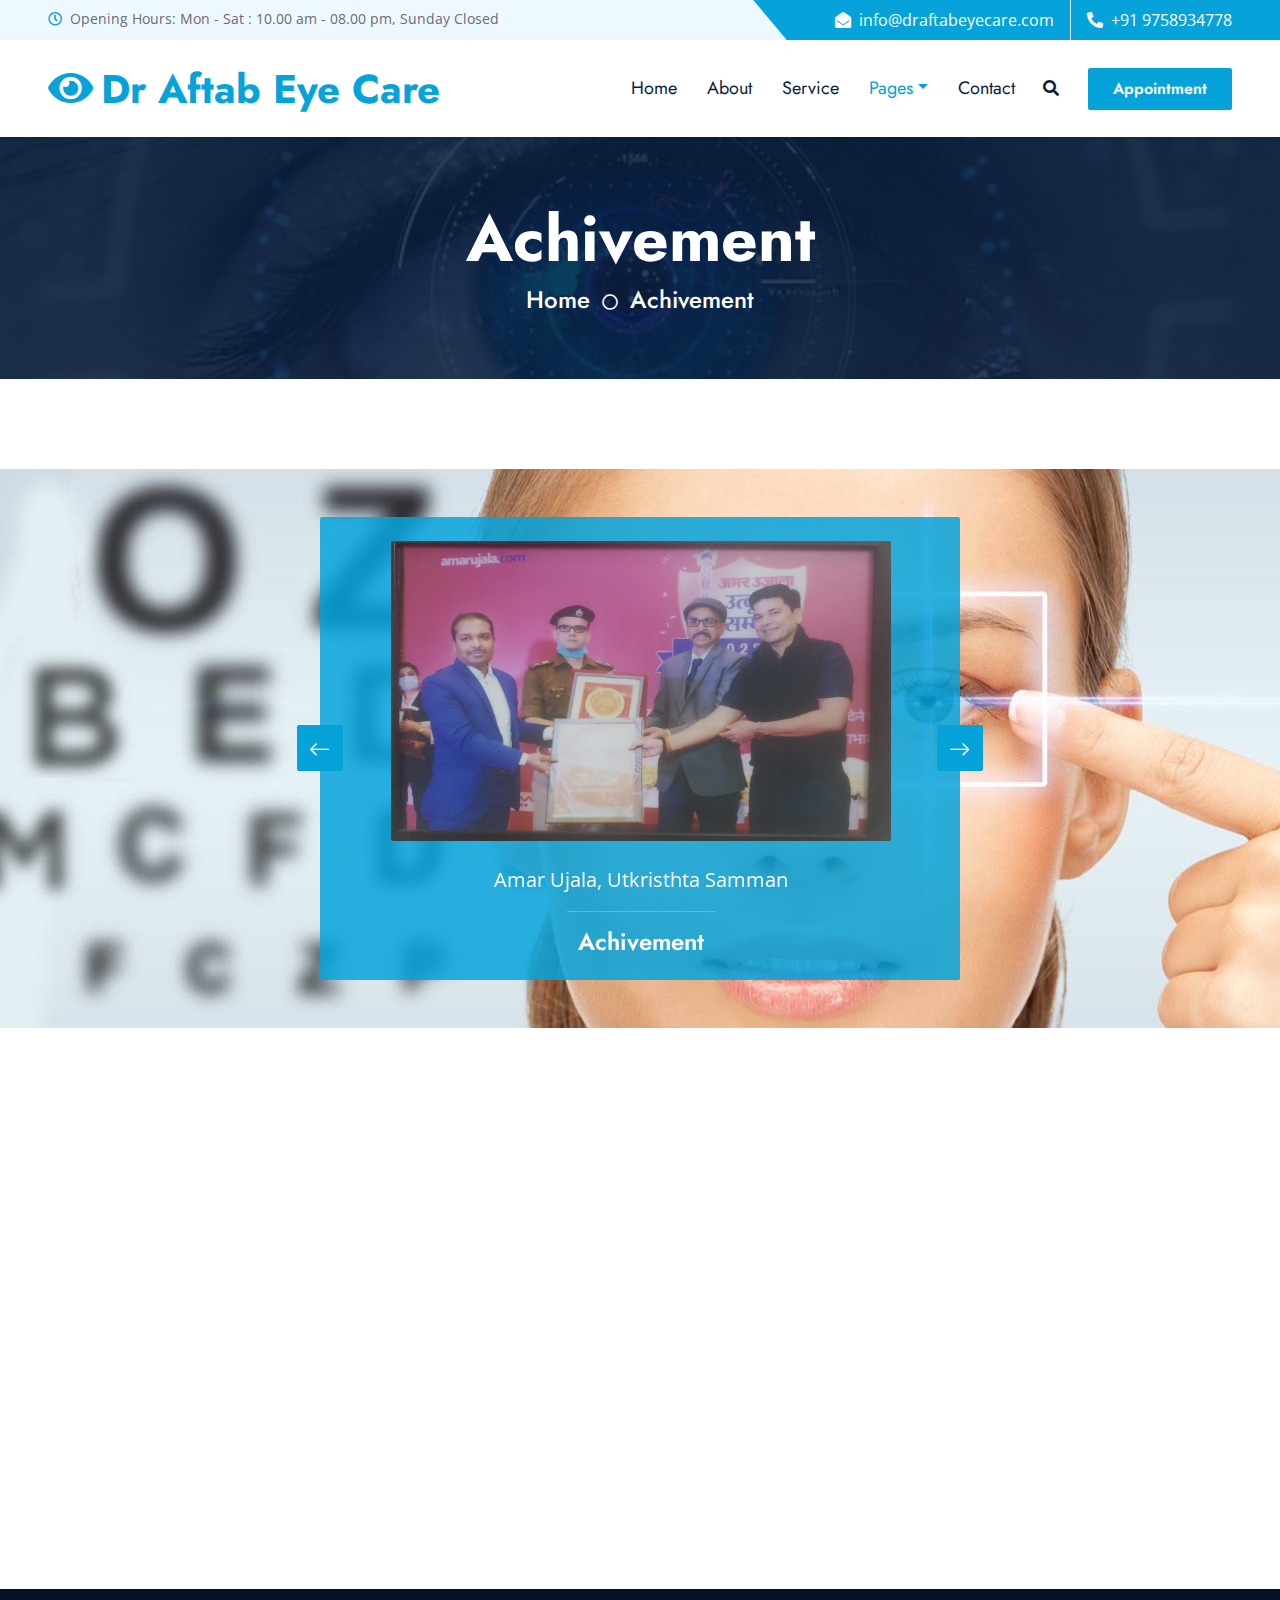
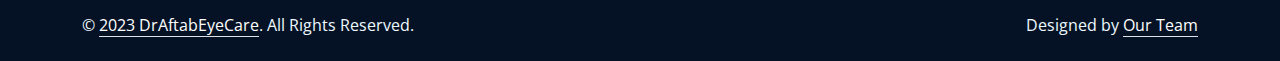
<file: achivement.html>
<!DOCTYPE html>
<html lang="en">

<head>
    <meta charset="utf-8">
    <title>Dr Aftab Eye Care</title>
    <meta content="width=device-width, initial-scale=1.0" name="viewport">
    <meta content="Dr. Aftab Eye Care" name="keywords">
    <meta content="Dr. Aftab Eye Care" name="description">

    <!-- Favicon -->
    <link href="img/favicon.ico" rel="icon">

    <!-- Google Web Fonts -->
    <link rel="preconnect" href="https://fonts.gstatic.com">
    <link href="https://fonts.googleapis.com/css2?family=Jost:wght@500;600;700&family=Open+Sans:wght@400;600&display=swap" rel="stylesheet"> 

    <!-- Icon Font Stylesheet -->
    <link href="https://cdnjs.cloudflare.com/ajax/libs/font-awesome/5.10.0/css/all.min.css" rel="stylesheet">
    <link href="https://cdn.jsdelivr.net/npm/bootstrap-icons@1.4.1/font/bootstrap-icons.css" rel="stylesheet">

    <!-- Libraries Stylesheet -->
    <link href="lib/owlcarousel/assets/owl.carousel.min.css" rel="stylesheet">
    <link href="lib/animate/animate.min.css" rel="stylesheet">
    <link href="lib/tempusdominus/css/tempusdominus-bootstrap-4.min.css" rel="stylesheet" />
    <link href="lib/twentytwenty/twentytwenty.css" rel="stylesheet" />

    <!-- Customized Bootstrap Stylesheet -->
    <link href="css/bootstrap.min.css" rel="stylesheet">

    <!-- Template Stylesheet -->
    <link href="css/style.css" rel="stylesheet">
</head>

<body>
    <!-- Spinner Start -->
    <div id="spinner" class="show bg-white position-fixed translate-middle w-100 vh-100 top-50 start-50 d-flex align-items-center justify-content-center">
        <div class="spinner-grow text-primary m-1" role="status">
            <span class="sr-only">Loading...</span>
        </div>
        <div class="spinner-grow text-dark m-1" role="status">
            <span class="sr-only">Loading...</span>
        </div>
        <div class="spinner-grow text-secondary m-1" role="status">
            <span class="sr-only">Loading...</span>
        </div>
    </div>
    <!-- Spinner End -->


    <!-- Topbar Start -->
    <div class="container-fluid bg-light ps-5 pe-0 d-none d-lg-block">
        <div class="row gx-0">
            <div class="col-md-6 text-center text-lg-start mb-2 mb-lg-0">
                <div class="d-inline-flex align-items-center">
                    <small class="py-2"><i class="far fa-clock text-primary me-2"></i>Opening Hours: Mon - Sat : 10.00 am - 08.00 pm, Sunday Closed </small>
                </div>
            </div>
            <div class="col-md-6 text-center text-lg-end">
                <div class="position-relative d-inline-flex align-items-center bg-primary text-white top-shape px-5">
                    <div class="me-3 pe-3 border-end py-2">
                        <p class="m-0"><i class="fa fa-envelope-open me-2"></i>info@draftabeyecare.com</p>
                    </div>
                    <div class="py-2">
                        <p class="m-0"><i class="fa fa-phone-alt me-2"></i>+91 9758934778</p>
                    </div>
                </div>
            </div>
        </div>
    </div>
    <!-- Topbar End -->


    <!-- Navbar Start -->
    <nav class="navbar navbar-expand-lg bg-white navbar-light shadow-sm px-5 py-3 py-lg-0">
        <a href="index.html" class="navbar-brand p-0">
            <h1 class="m-0 text-primary"><i class="fa fa-eye me-2"></i>Dr Aftab Eye Care</h1>
        </a>
        <button class="navbar-toggler" type="button" data-bs-toggle="collapse" data-bs-target="#navbarCollapse">
            <span class="navbar-toggler-icon"></span>
        </button>
        <div class="collapse navbar-collapse" id="navbarCollapse">
            <div class="navbar-nav ms-auto py-0">
                <a href="index.html" class="nav-item nav-link">Home</a>
                <a href="about.html" class="nav-item nav-link">About</a>
                <a href="service.html" class="nav-item nav-link">Service</a>
                <div class="nav-item dropdown">
                    <a href="#" class="nav-link dropdown-toggle active" data-bs-toggle="dropdown">Pages</a>
                    <div class="dropdown-menu m-0">
                        <a href="price.html" class="dropdown-item">Pricing Plan</a>
                        <a href="team.html" class="dropdown-item">Meet Our Team</a>
                        <a href="achivement.html" class="dropdown-item active"> Achivement</a>
                        <a href="appointment.html" class="dropdown-item">Appointment</a>
                    </div>
                </div>
                <a href="contact.html" class="nav-item nav-link">Contact</a>
            </div>
            <button type="button" class="btn text-dark" data-bs-toggle="modal" data-bs-target="#searchModal"><i class="fa fa-search"></i></button>
            <a href="appointment.html" class="btn btn-primary py-2 px-4 ms-3">Appointment</a>
        </div>
    </nav>
    <!-- Navbar End -->


    <!-- Full Screen Search Start -->
    <div class="modal fade" id="searchModal" tabindex="-1">
        <div class="modal-dialog modal-fullscreen">
            <div class="modal-content" style="background: rgba(9, 30, 62, .7);">
                <div class="modal-header border-0">
                    <button type="button" class="btn bg-white btn-close" data-bs-dismiss="modal" aria-label="Close"></button>
                </div>
                <div class="modal-body d-flex align-items-center justify-content-center">
                    <div class="input-group" style="max-width: 600px;">
                        <input type="text" class="form-control bg-transparent border-primary p-3" placeholder="Type search keyword">
                        <button class="btn btn-primary px-4"><i class="bi bi-search"></i></button>
                    </div>
                </div>
            </div>
        </div>
    </div>
    <!-- Full Screen Search End -->


    <!-- Hero Start -->
    <div class="container-fluid bg-primary py-5 hero-header mb-5">
        <div class="row py-3">
            <div class="col-12 text-center">
                <h1 class="display-3 text-white animated zoomIn"> Achivement</h1>
                <a href="" class="h4 text-white">Home</a>
                <i class="far fa-circle text-white px-2"></i>
                <a href="" class="h4 text-white"> Achivement</a>
            </div>
        </div>
    </div>
    <!-- Hero End -->


    <!--  Achivement Start -->
    <div class="container-fluid bg-primary bg-testimonial py-4 mb-5 wow fadeInUp" data-wow-delay="0.1s" style="margin-top: 90px;">
        <div class="container py-4">
            <div class="row justify-content-center">
                <div class="col-lg-7">
                    <div class="owl-carousel testimonial-carousel rounded p-4 wow zoomIn" data-wow-delay="0.6s">
                        <div class="testimonial-item text-center text-white">
                            <img class="img-fluid mx-auto rounded mb-4" src="img/achivement-1.jpg" alt="">
                            <p class="fs-5">Amar Ujala, Utkristhta Samman</p>
                            <hr class="mx-auto w-25">
                            <h4 class="text-white mb-0">Achivement</h4>
                        </div>
                        <div class="testimonial-item text-center text-white">
                            <img class="img-fluid mx-auto rounded mb-4" src="img/achivement-2.jpg" alt="">
                            <p class="fs-5">Hindustan, Pride Of Bareilly Award</p>
                            <hr class="mx-auto w-25">
                            <h4 class="text-white mb-0">Achivement</h4>
                        </div>
                        <div class="testimonial-item text-center text-white">
                            <img class="img-fluid mx-auto rounded mb-4" src="img/achivement-3.jpg" alt="">
                            <p class="fs-5">Radiocity, Pride Of Bareilly Award</p>
                            <hr class="mx-auto w-25">
                            <h4 class="text-white mb-0">Achivement</h4>
                        </div>
                        <div class="testimonial-item text-center text-white">
                            <img class="img-fluid mx-auto rounded mb-4" src="img/achivement-4.jpg" alt="">
                            <p class="fs-5">Bareilly Adhiveshan - Excellence In Ophthalmology</p>
                            <hr class="mx-auto w-25">
                            <h4 class="text-white mb-0">Achivement</h4>
                        </div>
                        <div class="testimonial-item text-center text-white">
                            <img class="img-fluid mx-auto rounded mb-4" src="img/achivement-5.jpg" alt="">
                            <p class="fs-5">Samarpan Aur Samman By Deputy CM Shri Brijesh Pathak Ji</p>
                            <hr class="mx-auto w-25">
                            <h4 class="text-white mb-0">Achivement</h4>
                        </div>
                        <div class="testimonial-item text-center text-white">
                            <img class="img-fluid mx-auto rounded mb-4" src="img/achivement-6.jpg" alt="">
                            <p class="fs-5">Dainik Jagran, Achievers Award</p>
                            <hr class="mx-auto w-25">
                            <h4 class="text-white mb-0">Achivement</h4>
                        </div>
                    </div>
                </div>
            </div>
        </div>
    </div>
    <!--  Achivement End -->
    

    <!-- Newsletter Start -->
    <div class="container-fluid position-relative pt-5 wow fadeInUp" data-wow-delay="0.1s" style="z-index: 1;">
        <div class="container">
            <div class="bg-primary p-5">
                <form class="mx-auto" style="max-width: 600px;">
                    <div class="input-group">
                        <input type="text" class="form-control border-white p-3" placeholder="Your Email">
                        <button class="btn btn-dark px-4">Sign Up</button>
                    </div>
                </form>
            </div>
        </div>
    </div>
    <!-- Newsletter End -->
    

    <!-- Footer Start -->
    <div class="container-fluid bg-dark text-light py-5 wow fadeInUp" data-wow-delay="0.3s" style="margin-top: -75px;">
        <div class="container pt-5">
            <div class="row g-5 pt-4">
                <div class="col-lg-3 col-md-6">
                    <h3 class="text-white mb-4">Quick Links</h3>
                    <div class="d-flex flex-column justify-content-start">
                        <a class="text-light mb-2" href="#"><i class="bi bi-arrow-right text-primary me-2"></i>Home</a>
                        <a class="text-light mb-2" href="#"><i class="bi bi-arrow-right text-primary me-2"></i>About Us</a>
                        <a class="text-light mb-2" href="#"><i class="bi bi-arrow-right text-primary me-2"></i>Our Services</a>
                        <a class="text-light mb-2" href="#"><i class="bi bi-arrow-right text-primary me-2"></i>Meet Our Team</a>
                        <a class="text-light" href="#"><i class="bi bi-arrow-right text-primary me-2"></i>Contact Us</a>
                    </div>
                </div>
                <div class="col-lg-3 col-md-6">
                    <h3 class="text-white mb-4">Popular Links</h3>
                    <div class="d-flex flex-column justify-content-start">
                        <a class="text-light mb-2" href="#"><i class="bi bi-arrow-right text-primary me-2"></i>Home</a>
                        <a class="text-light mb-2" href="#"><i class="bi bi-arrow-right text-primary me-2"></i>About Us</a>
                        <a class="text-light mb-2" href="#"><i class="bi bi-arrow-right text-primary me-2"></i>Our Services</a>
                        <a class="text-light mb-2" href="#"><i class="bi bi-arrow-right text-primary me-2"></i>Meet Our Team</a>
                        <a class="text-light" href="#"><i class="bi bi-arrow-right text-primary me-2"></i>Contact Us</a>
                    </div>
                </div>
                <div class="col-lg-3 col-md-6">
                    <h3 class="text-white mb-4">Get In Touch</h3>
                    <p class="mb-2"><i class="bi bi-geo-alt text-primary me-2"></i>Dr aftab eye care, opposite tajushshariya hospital, jagatpur road, bisalpur chauraha,  Bareilly, Uttar Pradesh 243005</p>
                    <p class="mb-2"><i class="bi bi-envelope-open text-primary me-2"></i>info@draftabeyecare.com</p>
                    <p class="mb-0"><i class="bi bi-telephone text-primary me-2"></i>+91 97589347780</p>
                </div>
                <div class="col-lg-3 col-md-6">
                    <h3 class="text-white mb-4">Follow Us</h3>
                    <div class="d-flex">
                        <a class="btn btn-lg btn-primary btn-lg-square rounded me-2" href="#"><i class="fab fa-twitter fw-normal"></i></a>
                        <a class="btn btn-lg btn-primary btn-lg-square rounded me-2" href="#"><i class="fab fa-facebook-f fw-normal"></i></a>
                        <a class="btn btn-lg btn-primary btn-lg-square rounded me-2" href="#"><i class="fab fa-linkedin-in fw-normal"></i></a>
                        <a class="btn btn-lg btn-primary btn-lg-square rounded" href="#"><i class="fab fa-instagram fw-normal"></i></a>
                    </div>
                </div>
            </div>
        </div>
    </div>
    <div class="container-fluid text-light py-4" style="background: #051225;">
        <div class="container">
            <div class="row g-0">
                <div class="col-md-6 text-center text-md-start">
                    <p class="mb-md-0">&copy; <a class="text-white border-bottom" href="http://draftabeyecare.com">2023 DrAftabEyeCare</a>. All Rights Reserved.</p>
                </div>
                <div class="col-md-6 text-center text-md-end">
                    <p class="mb-0">Designed by <a class="text-white border-bottom" href="#">Our Team</a></p>
                </div>
            </div>
        </div>
    </div>
    <!-- Footer End -->


    <!-- Back to Top -->
    <a href="#" class="btn btn-lg btn-primary btn-lg-square rounded back-to-top"><i class="bi bi-arrow-up"></i></a>


    <!-- JavaScript Libraries -->
    <script src="https://code.jquery.com/jquery-3.4.1.min.js"></script>
    <script src="https://cdn.jsdelivr.net/npm/bootstrap@5.0.0/dist/js/bootstrap.bundle.min.js"></script>
    <script src="lib/wow/wow.min.js"></script>
    <script src="lib/easing/easing.min.js"></script>
    <script src="lib/waypoints/waypoints.min.js"></script>
    <script src="lib/owlcarousel/owl.carousel.min.js"></script>
    <script src="lib/tempusdominus/js/moment.min.js"></script>
    <script src="lib/tempusdominus/js/moment-timezone.min.js"></script>
    <script src="lib/tempusdominus/js/tempusdominus-bootstrap-4.min.js"></script>
    <script src="lib/twentytwenty/jquery.event.move.js"></script>
    <script src="lib/twentytwenty/jquery.twentytwenty.js"></script>

    <!-- Template Javascript -->
    <script src="js/main.js"></script>
</body>

</html>
</file>
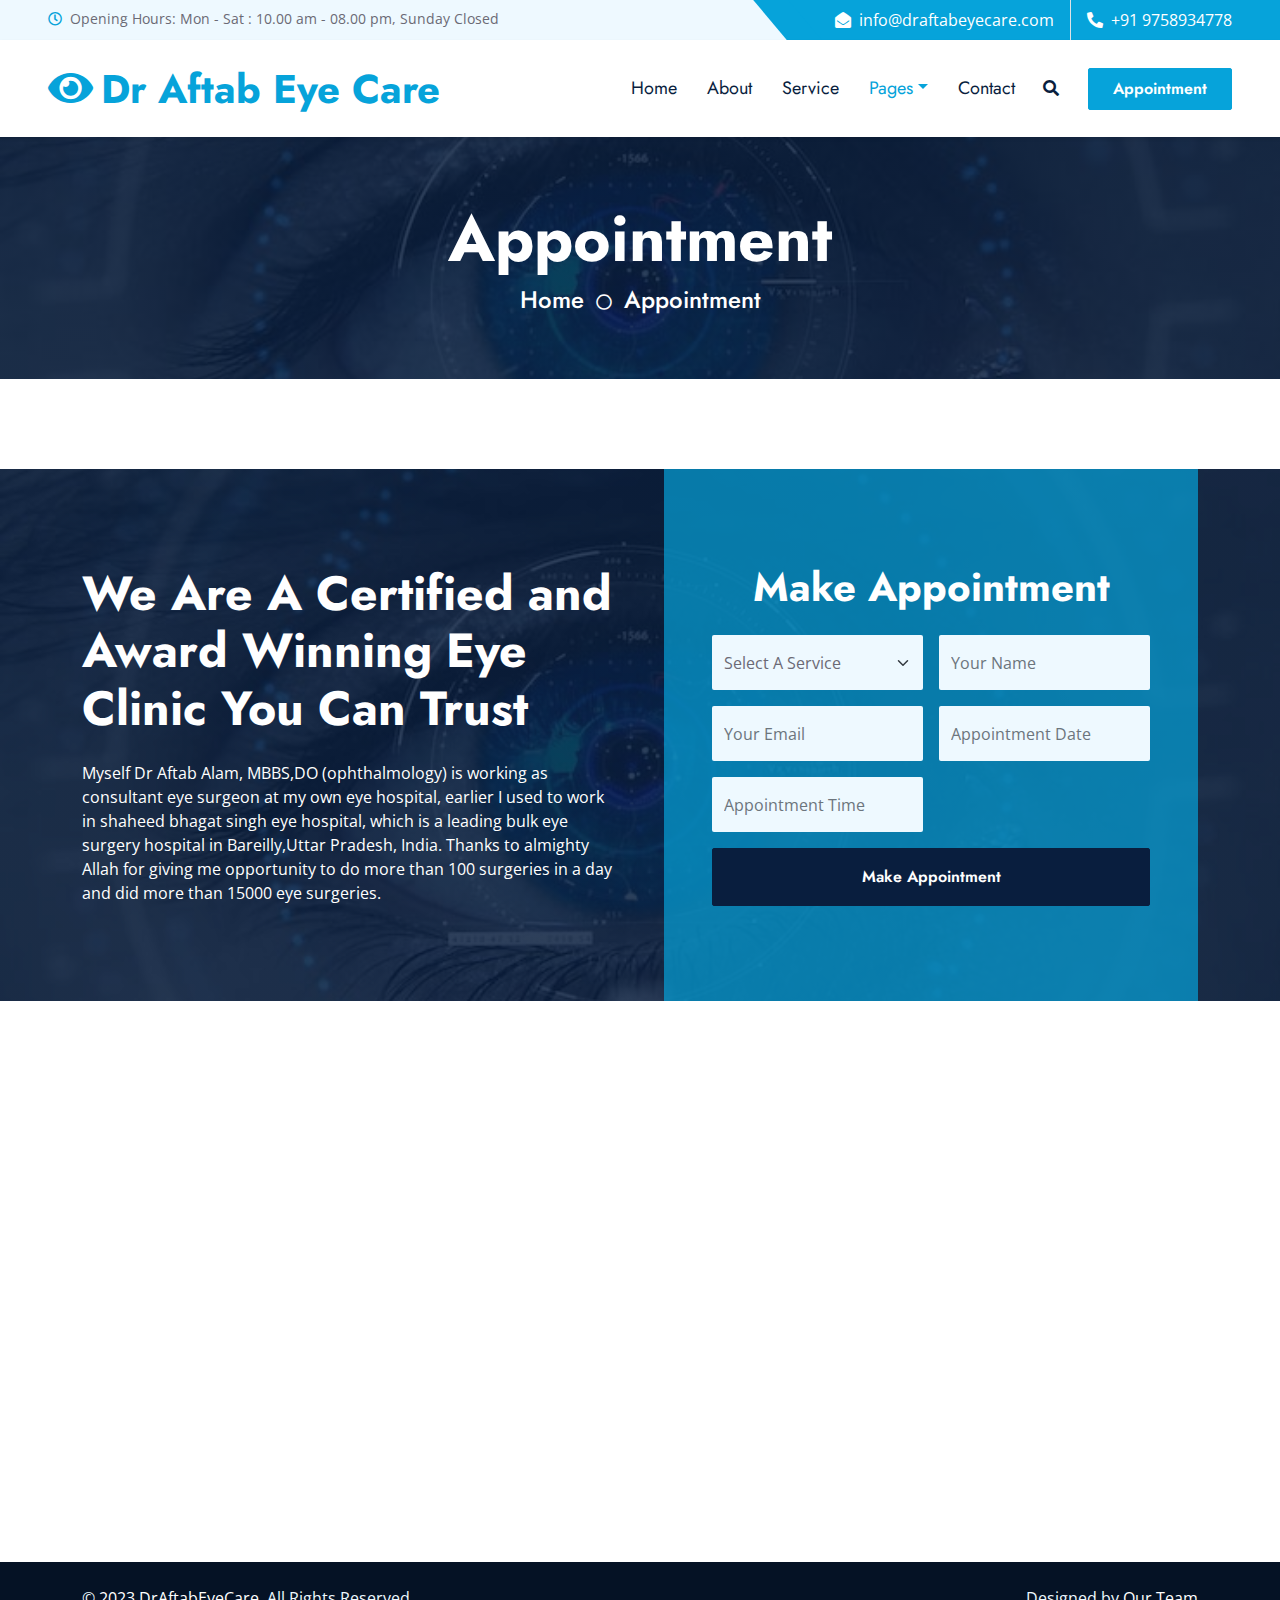
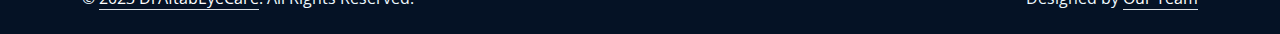
<file: appointment.html>
<!DOCTYPE html>
<html lang="en">

<head>
    <meta charset="utf-8">
    <title>Dr Aftab Eye Care</title>
    <meta content="width=device-width, initial-scale=1.0" name="viewport">
    <meta content="Dr. Aftab Eye Care" name="keywords">
    <meta content="Dr. Aftab Eye Care" name="description">

    <!-- Favicon -->
    <link href="img/favicon.ico" rel="icon">

    <!-- Google Web Fonts -->
    <link rel="preconnect" href="https://fonts.gstatic.com">
    <link href="https://fonts.googleapis.com/css2?family=Jost:wght@500;600;700&family=Open+Sans:wght@400;600&display=swap" rel="stylesheet"> 

    <!-- Icon Font Stylesheet -->
    <link href="https://cdnjs.cloudflare.com/ajax/libs/font-awesome/5.10.0/css/all.min.css" rel="stylesheet">
    <link href="https://cdn.jsdelivr.net/npm/bootstrap-icons@1.4.1/font/bootstrap-icons.css" rel="stylesheet">

    <!-- Libraries Stylesheet -->
    <link href="lib/owlcarousel/assets/owl.carousel.min.css" rel="stylesheet">
    <link href="lib/animate/animate.min.css" rel="stylesheet">
    <link href="lib/tempusdominus/css/tempusdominus-bootstrap-4.min.css" rel="stylesheet" />
    <link href="lib/twentytwenty/twentytwenty.css" rel="stylesheet" />

    <!-- Customized Bootstrap Stylesheet -->
    <link href="css/bootstrap.min.css" rel="stylesheet">

    <!-- Template Stylesheet -->
    <link href="css/style.css" rel="stylesheet">
</head>

<body>
    <!-- Spinner Start -->
    <div id="spinner" class="show bg-white position-fixed translate-middle w-100 vh-100 top-50 start-50 d-flex align-items-center justify-content-center">
        <div class="spinner-grow text-primary m-1" role="status">
            <span class="sr-only">Loading...</span>
        </div>
        <div class="spinner-grow text-dark m-1" role="status">
            <span class="sr-only">Loading...</span>
        </div>
        <div class="spinner-grow text-secondary m-1" role="status">
            <span class="sr-only">Loading...</span>
        </div>
    </div>
    <!-- Spinner End -->


    <!-- Topbar Start -->
    <div class="container-fluid bg-light ps-5 pe-0 d-none d-lg-block">
        <div class="row gx-0">
            <div class="col-md-6 text-center text-lg-start mb-2 mb-lg-0">
                <div class="d-inline-flex align-items-center">
                    <small class="py-2"><i class="far fa-clock text-primary me-2"></i>Opening Hours: Mon - Sat : 10.00 am - 08.00 pm, Sunday Closed </small>
                </div>
            </div>
            <div class="col-md-6 text-center text-lg-end">
                <div class="position-relative d-inline-flex align-items-center bg-primary text-white top-shape px-5">
                    <div class="me-3 pe-3 border-end py-2">
                        <p class="m-0"><i class="fa fa-envelope-open me-2"></i>info@draftabeyecare.com</p>
                    </div>
                    <div class="py-2">
                        <p class="m-0"><i class="fa fa-phone-alt me-2"></i>+91 9758934778</p>
                    </div>
                </div>
            </div>
        </div>
    </div>
    <!-- Topbar End -->


    <!-- Navbar Start -->
    <nav class="navbar navbar-expand-lg bg-white navbar-light shadow-sm px-5 py-3 py-lg-0">
        <a href="index.html" class="navbar-brand p-0">
            <h1 class="m-0 text-primary"><i class="fa fa-eye me-2"></i>Dr Aftab Eye Care</h1>
        </a>
        <button class="navbar-toggler" type="button" data-bs-toggle="collapse" data-bs-target="#navbarCollapse">
            <span class="navbar-toggler-icon"></span>
        </button>
        <div class="collapse navbar-collapse" id="navbarCollapse">
            <div class="navbar-nav ms-auto py-0">
                <a href="index.html" class="nav-item nav-link">Home</a>
                <a href="about.html" class="nav-item nav-link">About</a>
                <a href="service.html" class="nav-item nav-link">Service</a>
                <div class="nav-item dropdown">
                    <a href="#" class="nav-link dropdown-toggle active" data-bs-toggle="dropdown">Pages</a>
                    <div class="dropdown-menu m-0">
                        <a href="price.html" class="dropdown-item">Pricing Plan</a>
                        <a href="team.html" class="dropdown-item">Meet Our Team</a>
                        <a href="achivement.html" class="dropdown-item"> Achivement</a>
                        <a href="appointment.html" class="dropdown-item active">Appointment</a>
                    </div>
                </div>
                <a href="contact.html" class="nav-item nav-link">Contact</a>
            </div>
            <button type="button" class="btn text-dark" data-bs-toggle="modal" data-bs-target="#searchModal"><i class="fa fa-search"></i></button>
            <a href="appointment.html" class="btn btn-primary py-2 px-4 ms-3">Appointment</a>
        </div>
    </nav>
    <!-- Navbar End -->


    <!-- Full Screen Search Start -->
    <div class="modal fade" id="searchModal" tabindex="-1">
        <div class="modal-dialog modal-fullscreen">
            <div class="modal-content" style="background: rgba(9, 30, 62, .7);">
                <div class="modal-header border-0">
                    <button type="button" class="btn bg-white btn-close" data-bs-dismiss="modal" aria-label="Close"></button>
                </div>
                <div class="modal-body d-flex align-items-center justify-content-center">
                    <div class="input-group" style="max-width: 600px;">
                        <input type="text" class="form-control bg-transparent border-primary p-3" placeholder="Type search keyword">
                        <button class="btn btn-primary px-4"><i class="bi bi-search"></i></button>
                    </div>
                </div>
            </div>
        </div>
    </div>
    <!-- Full Screen Search End -->


    <!-- Hero Start -->
    <div class="container-fluid bg-primary py-5 hero-header mb-5">
        <div class="row py-3">
            <div class="col-12 text-center">
                <h1 class="display-3 text-white animated zoomIn">Appointment</h1>
                <a href="" class="h4 text-white">Home</a>
                <i class="far fa-circle text-white px-2"></i>
                <a href="" class="h4 text-white">Appointment</a>
            </div>
        </div>
    </div>
    <!-- Hero End -->


    <!-- Appointment Start -->
    <div class="container-fluid bg-primary bg-appointment mb-5 wow fadeInUp" data-wow-delay="0.1s" style="margin-top: 90px;">
        <div class="container">
            <div class="row gx-5">
                <div class="col-lg-6 py-5">
                    <div class="py-5">
                        <h1 class="display-5 text-white mb-4">We Are A Certified and Award Winning Eye Clinic You Can Trust</h1>
                        <p class="text-white mb-0">Myself Dr Aftab Alam, MBBS,DO (ophthalmology) is working as consultant eye surgeon at my own eye hospital, earlier I used to work in shaheed bhagat singh eye hospital, which is a leading bulk eye surgery hospital in Bareilly,Uttar Pradesh, India. Thanks to almighty Allah for giving me opportunity to do more than 100 surgeries in a day and did more than 15000 eye surgeries.</p>
                    </div>
                </div>
                <div class="col-lg-6">
                    <div class="appointment-form h-100 d-flex flex-column justify-content-center text-center p-5 wow zoomIn" data-wow-delay="0.6s">
                        <h1 class="text-white mb-4">Make Appointment</h1>
                        <form>
                            <div class="row g-3">
                                <div class="col-12 col-sm-6">
                                    <select id="selectedService" class="form-select bg-light border-0" style="height: 55px;">
                                        <option selected>Select A Service</option>
                                        <option value="1">Eye Check-Up</option>
                                        <option value="2">Laser Treatment</option>
                                        <option value="3">Retina and diabetic retinopathy examination</option>
                                        <option value="4">Routine Eye Checkup</option>
                                        <option value="5">Reduced Vision Treatment</option>
                                    </select>
                                </div>
                                <div class="col-12 col-sm-6">
                                    <input id="userName" type="text" class="form-control bg-light border-0" placeholder="Your Name" style="height: 55px;">
                                </div>
                                <div class="col-12 col-sm-6">
                                    <input id="userEmail" type="email" class="form-control bg-light border-0" placeholder="Your Email" style="height: 55px;">
                                </div>
                                <div class="col-12 col-sm-6">
                                    <div class="date" id="date1" data-target-input="nearest">
                                        <input id="appointmentDate" type="text"
                                            class="form-control bg-light border-0 datetimepicker-input"
                                            placeholder="Appointment Date" data-target="#date1" data-toggle="datetimepicker" style="height: 55px;">
                                    </div>
                                </div>
                                <div class="col-12 col-sm-6">
                                    <div class="time" id="time1" data-target-input="nearest">
                                        <input id="appointmentTime" type="text"
                                            class="form-control bg-light border-0 datetimepicker-input"
                                            placeholder="Appointment Time" data-target="#time1" data-toggle="datetimepicker" style="height: 55px;">
                                    </div>
                                </div>
                                <div class="col-12">
                                    <button id="btnAppointment" class="btn btn-dark w-100 py-3" >Make Appointment</button>
                                 </div>
                            </div>
                        </form>
                    </div>
                </div>
            </div>
        </div>
    </div>
    <!-- Appointment End -->
    

    <!-- Newsletter Start -->
    <div class="container-fluid position-relative pt-5 wow fadeInUp" data-wow-delay="0.1s" style="z-index: 1;">
        <div class="container">
            <div class="bg-primary p-5">
                <form class="mx-auto" style="max-width: 600px;">
                    <div class="input-group">
                        <input type="text" class="form-control border-white p-3" placeholder="Your Email">
                        <button class="btn btn-dark px-4">Sign Up</button>
                    </div>
                </form>
            </div>
        </div>
    </div>
    <!-- Newsletter End -->
    

    <!-- Footer Start -->
    <div class="container-fluid bg-dark text-light py-5 wow fadeInUp" data-wow-delay="0.3s" style="margin-top: -75px;">
        <div class="container pt-5">
            <div class="row g-5 pt-4">
                <div class="col-lg-3 col-md-6">
                    <h3 class="text-white mb-4">Quick Links</h3>
                    <div class="d-flex flex-column justify-content-start">
                        <a class="text-light mb-2" href="#"><i class="bi bi-arrow-right text-primary me-2"></i>Home</a>
                        <a class="text-light mb-2" href="#"><i class="bi bi-arrow-right text-primary me-2"></i>About Us</a>
                        <a class="text-light mb-2" href="#"><i class="bi bi-arrow-right text-primary me-2"></i>Our Services</a>
                        <a class="text-light mb-2" href="#"><i class="bi bi-arrow-right text-primary me-2"></i>Meet Our Team</a>
                        <a class="text-light" href="#"><i class="bi bi-arrow-right text-primary me-2"></i>Contact Us</a>
                    </div>
                </div>
                <div class="col-lg-3 col-md-6">
                    <h3 class="text-white mb-4">Popular Links</h3>
                    <div class="d-flex flex-column justify-content-start">
                        <a class="text-light mb-2" href="#"><i class="bi bi-arrow-right text-primary me-2"></i>Home</a>
                        <a class="text-light mb-2" href="#"><i class="bi bi-arrow-right text-primary me-2"></i>About Us</a>
                        <a class="text-light mb-2" href="#"><i class="bi bi-arrow-right text-primary me-2"></i>Our Services</a>
                        <a class="text-light mb-2" href="#"><i class="bi bi-arrow-right text-primary me-2"></i>Meet Our Team</a>
                        <a class="text-light" href="#"><i class="bi bi-arrow-right text-primary me-2"></i>Contact Us</a>
                    </div>
                </div>
                <div class="col-lg-3 col-md-6">
                    <h3 class="text-white mb-4">Get In Touch</h3>
                    <p class="mb-2"><i class="bi bi-geo-alt text-primary me-2"></i>Dr aftab eye care, opposite tajushshariya hospital, jagatpur road, bisalpur chauraha,  Bareilly, Uttar Pradesh 243005</p>
                    <p class="mb-2"><i class="bi bi-envelope-open text-primary me-2"></i>info@draftabeyecare.com</p>
                    <p class="mb-0"><i class="bi bi-telephone text-primary me-2"></i>+91 97589347780</p>
                </div>
                <div class="col-lg-3 col-md-6">
                    <h3 class="text-white mb-4">Follow Us</h3>
                    <div class="d-flex">
                        <a class="btn btn-lg btn-primary btn-lg-square rounded me-2" href="#"><i class="fab fa-twitter fw-normal"></i></a>
                        <a class="btn btn-lg btn-primary btn-lg-square rounded me-2" href="#"><i class="fab fa-facebook-f fw-normal"></i></a>
                        <a class="btn btn-lg btn-primary btn-lg-square rounded me-2" href="#"><i class="fab fa-linkedin-in fw-normal"></i></a>
                        <a class="btn btn-lg btn-primary btn-lg-square rounded" href="#"><i class="fab fa-instagram fw-normal"></i></a>
                    </div>
                </div>
            </div>
        </div>
    </div>
    <div class="container-fluid text-light py-4" style="background: #051225;">
        <div class="container">
            <div class="row g-0">
                <div class="col-md-6 text-center text-md-start">
                    <p class="mb-md-0">&copy; <a class="text-white border-bottom" href="http://draftabeyecare.com">2023 DrAftabEyeCare</a>. All Rights Reserved.</p>
                </div>
                <div class="col-md-6 text-center text-md-end">
                    <p class="mb-0">Designed by <a class="text-white border-bottom" href="#">Our Team</a></p>
                </div>
            </div>
        </div>
    </div>
    <!-- Footer End -->


    <!-- Back to Top -->
    <a href="#" class="btn btn-lg btn-primary btn-lg-square rounded back-to-top"><i class="bi bi-arrow-up"></i></a>


    <!-- JavaScript Libraries -->
    <script src="https://code.jquery.com/jquery-3.4.1.min.js"></script>
    <script src="https://cdn.jsdelivr.net/npm/bootstrap@5.0.0/dist/js/bootstrap.bundle.min.js"></script>
    <script src="lib/wow/wow.min.js"></script>
    <script src="lib/easing/easing.min.js"></script>
    <script src="lib/waypoints/waypoints.min.js"></script>
    <script src="lib/owlcarousel/owl.carousel.min.js"></script>
    <script src="lib/tempusdominus/js/moment.min.js"></script>
    <script src="lib/tempusdominus/js/moment-timezone.min.js"></script>
    <script src="lib/tempusdominus/js/tempusdominus-bootstrap-4.min.js"></script>
    <script src="lib/twentytwenty/jquery.event.move.js"></script>
    <script src="lib/twentytwenty/jquery.twentytwenty.js"></script>

    <!-- Template Javascript -->
    <script src="js/main.js"></script>
</body>

</html>
</file>
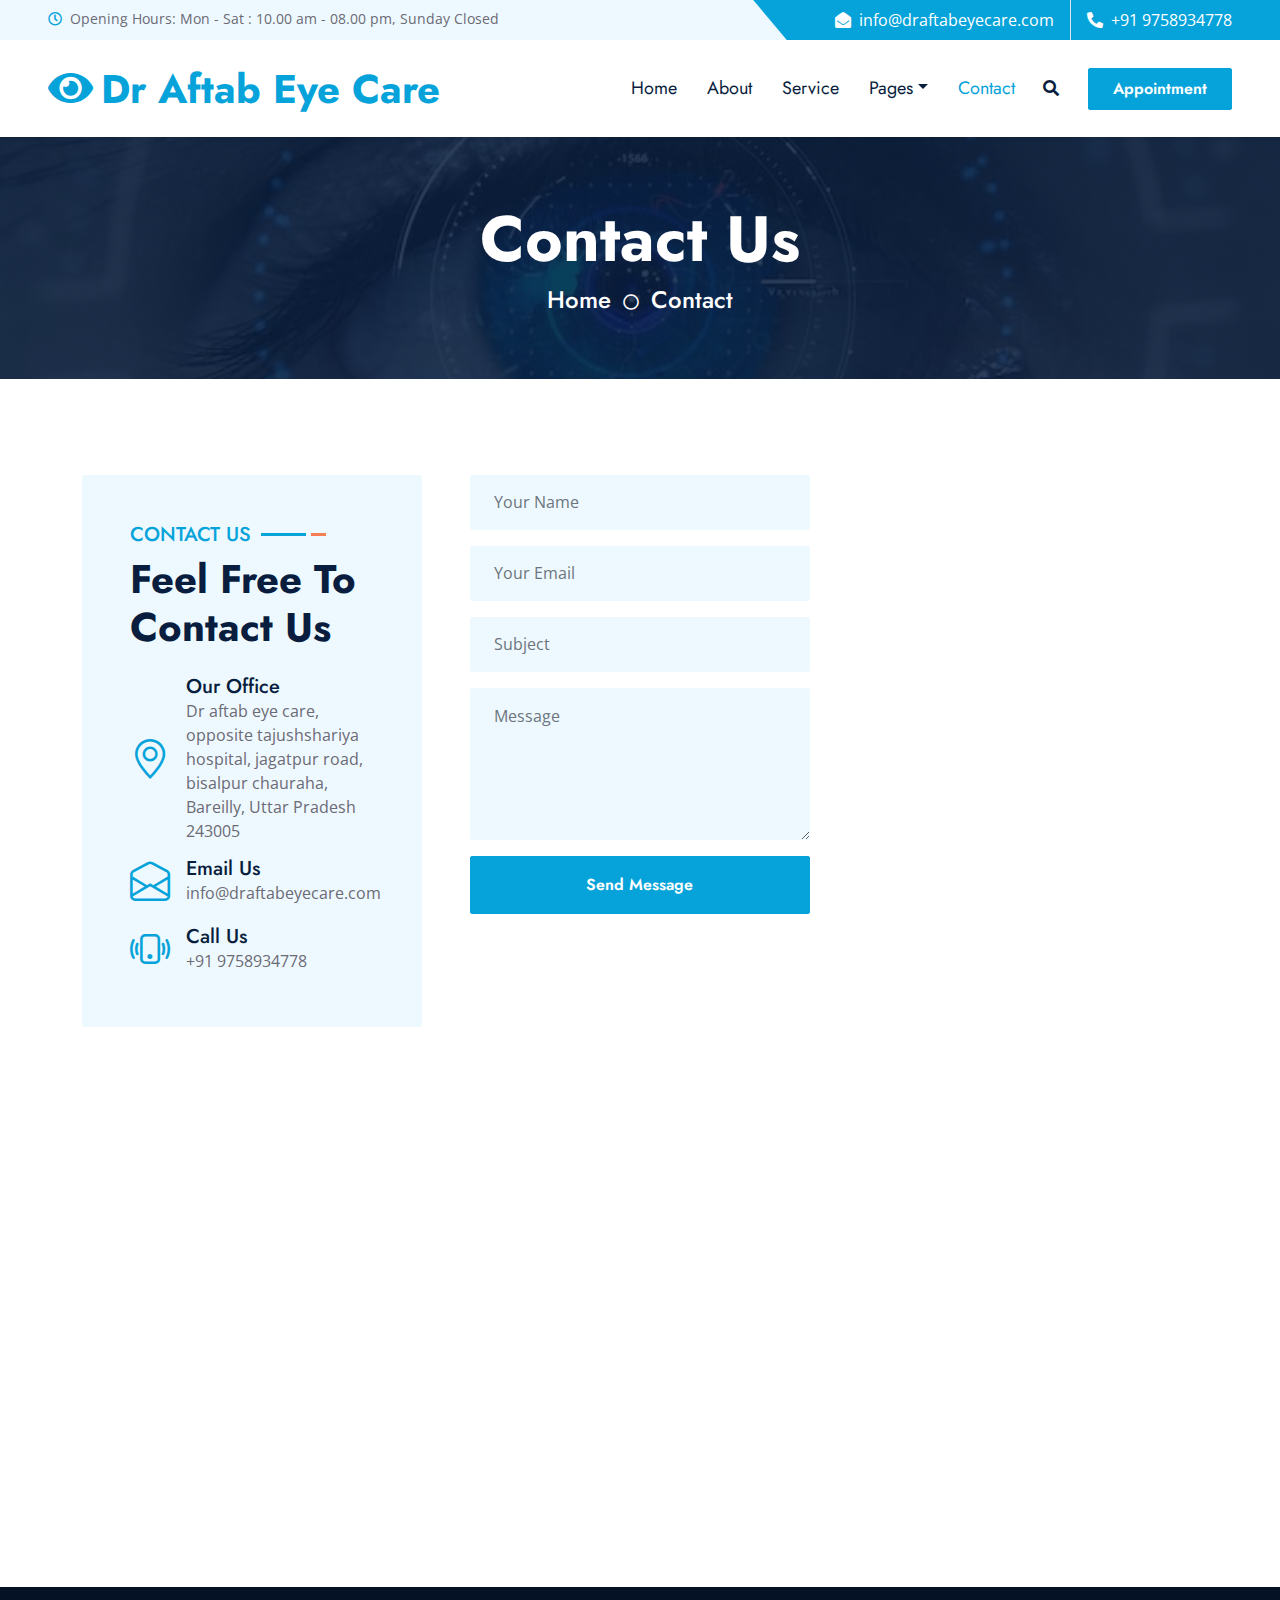
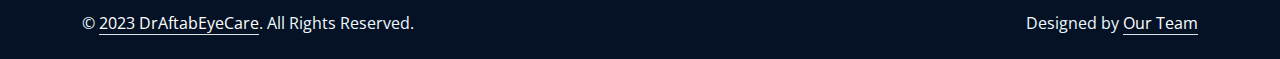
<file: contact.html>
<!DOCTYPE html>
<html lang="en">

<head>
    <meta charset="utf-8">
    <title>Dr Aftab Eye Care</title>
    <meta content="width=device-width, initial-scale=1.0" name="viewport">
    <meta content="Dr. Aftab Eye Care" name="keywords">
    <meta content="Dr. Aftab Eye Care" name="description">

    <!-- Favicon -->
    <link href="img/favicon.ico" rel="icon">

    <!-- Google Web Fonts -->
    <link rel="preconnect" href="https://fonts.gstatic.com">
    <link href="https://fonts.googleapis.com/css2?family=Jost:wght@500;600;700&family=Open+Sans:wght@400;600&display=swap" rel="stylesheet"> 

    <!-- Icon Font Stylesheet -->
    <link href="https://cdnjs.cloudflare.com/ajax/libs/font-awesome/5.10.0/css/all.min.css" rel="stylesheet">
    <link href="https://cdn.jsdelivr.net/npm/bootstrap-icons@1.4.1/font/bootstrap-icons.css" rel="stylesheet">

    <!-- Libraries Stylesheet -->
    <link href="lib/owlcarousel/assets/owl.carousel.min.css" rel="stylesheet">
    <link href="lib/animate/animate.min.css" rel="stylesheet">
    <link href="lib/tempusdominus/css/tempusdominus-bootstrap-4.min.css" rel="stylesheet" />
    <link href="lib/twentytwenty/twentytwenty.css" rel="stylesheet" />

    <!-- Customized Bootstrap Stylesheet -->
    <link href="css/bootstrap.min.css" rel="stylesheet">

    <!-- Template Stylesheet -->
    <link href="css/style.css" rel="stylesheet">
</head>

<body>
    <!-- Spinner Start -->
    <div id="spinner" class="show bg-white position-fixed translate-middle w-100 vh-100 top-50 start-50 d-flex align-items-center justify-content-center">
        <div class="spinner-grow text-primary m-1" role="status">
            <span class="sr-only">Loading...</span>
        </div>
        <div class="spinner-grow text-dark m-1" role="status">
            <span class="sr-only">Loading...</span>
        </div>
        <div class="spinner-grow text-secondary m-1" role="status">
            <span class="sr-only">Loading...</span>
        </div>
    </div>
    <!-- Spinner End -->


    <!-- Topbar Start -->
    <div class="container-fluid bg-light ps-5 pe-0 d-none d-lg-block">
        <div class="row gx-0">
            <div class="col-md-6 text-center text-lg-start mb-2 mb-lg-0">
                <div class="d-inline-flex align-items-center">
                    <small class="py-2"><i class="far fa-clock text-primary me-2"></i>Opening Hours: Mon - Sat : 10.00 am - 08.00 pm, Sunday Closed </small>
                </div>
            </div>
            <div class="col-md-6 text-center text-lg-end">
                <div class="position-relative d-inline-flex align-items-center bg-primary text-white top-shape px-5">
                    <div class="me-3 pe-3 border-end py-2">
                        <p class="m-0"><i class="fa fa-envelope-open me-2"></i>info@draftabeyecare.com</p>
                    </div>
                    <div class="py-2">
                        <p class="m-0"><i class="fa fa-phone-alt me-2"></i>+91 9758934778</p>
                    </div>
                </div>
            </div>
        </div>
    </div>
    <!-- Topbar End -->


    <!-- Navbar Start -->
    <nav class="navbar navbar-expand-lg bg-white navbar-light shadow-sm px-5 py-3 py-lg-0">
        <a href="index.html" class="navbar-brand p-0">
            <h1 class="m-0 text-primary"><i class="fa fa-eye me-2"></i>Dr Aftab Eye Care</h1>
        </a>
        <button class="navbar-toggler" type="button" data-bs-toggle="collapse" data-bs-target="#navbarCollapse">
            <span class="navbar-toggler-icon"></span>
        </button>
        <div class="collapse navbar-collapse" id="navbarCollapse">
            <div class="navbar-nav ms-auto py-0">
                <a href="index.html" class="nav-item nav-link">Home</a>
                <a href="about.html" class="nav-item nav-link">About</a>
                <a href="service.html" class="nav-item nav-link">Service</a>
                <div class="nav-item dropdown">
                    <a href="#" class="nav-link dropdown-toggle" data-bs-toggle="dropdown">Pages</a>
                    <div class="dropdown-menu m-0">
                        <a href="price.html" class="dropdown-item">Pricing Plan</a>
                        <a href="team.html" class="dropdown-item">Meet Our Team</a>
                        <a href="achivement.html" class="dropdown-item"> Achivement</a>
                        <a href="appointment.html" class="dropdown-item">Appointment</a>
                    </div>
                </div>
                <a href="contact.html" class="nav-item nav-link active">Contact</a>
            </div>
            <button type="button" class="btn text-dark" data-bs-toggle="modal" data-bs-target="#searchModal"><i class="fa fa-search"></i></button>
            <a href="appointment.html" class="btn btn-primary py-2 px-4 ms-3">Appointment</a>
        </div>
    </nav>
    <!-- Navbar End -->


    <!-- Full Screen Search Start -->
    <div class="modal fade" id="searchModal" tabindex="-1">
        <div class="modal-dialog modal-fullscreen">
            <div class="modal-content" style="background: rgba(9, 30, 62, .7);">
                <div class="modal-header border-0">
                    <button type="button" class="btn bg-white btn-close" data-bs-dismiss="modal" aria-label="Close"></button>
                </div>
                <div class="modal-body d-flex align-items-center justify-content-center">
                    <div class="input-group" style="max-width: 600px;">
                        <input type="text" class="form-control bg-transparent border-primary p-3" placeholder="Type search keyword">
                        <button class="btn btn-primary px-4"><i class="bi bi-search"></i></button>
                    </div>
                </div>
            </div>
        </div>
    </div>
    <!-- Full Screen Search End -->


    <!-- Hero Start -->
    <div class="container-fluid bg-primary py-5 hero-header mb-5">
        <div class="row py-3">
            <div class="col-12 text-center">
                <h1 class="display-3 text-white animated zoomIn">Contact Us</h1>
                <a href="" class="h4 text-white">Home</a>
                <i class="far fa-circle text-white px-2"></i>
                <a href="" class="h4 text-white">Contact</a>
            </div>
        </div>
    </div>
    <!-- Hero End -->


    <!-- Contact Start -->
    <div class="container-fluid py-5">
        <div class="container">
            <div class="row g-5">
                <div class="col-xl-4 col-lg-6 wow slideInUp" data-wow-delay="0.1s">
                    <div class="bg-light rounded h-100 p-5">
                        <div class="section-title">
                            <h5 class="position-relative d-inline-block text-primary text-uppercase">Contact Us</h5>
                            <h1 class="display-6 mb-4">Feel Free To Contact Us</h1>
                        </div>
                        <div class="d-flex align-items-center mb-2">
                            <i class="bi bi-geo-alt fs-1 text-primary me-3"></i>
                            <div class="text-start">
                                <h5 class="mb-0">Our Office</h5>
                                <span>Dr aftab eye care, opposite tajushshariya hospital, jagatpur road, bisalpur chauraha,  Bareilly, Uttar Pradesh 243005</span>
                            </div>
                        </div>
                        <div class="d-flex align-items-center mb-2">
                            <i class="bi bi-envelope-open fs-1 text-primary me-3"></i>
                            <div class="text-start">
                                <h5 class="mb-0">Email Us</h5>
                                <span>info@draftabeyecare.com</span>
                            </div>
                        </div>
                        <div class="d-flex align-items-center">
                            <i class="bi bi-phone-vibrate fs-1 text-primary me-3"></i>
                            <div class="text-start">
                                <h5 class="mb-0">Call Us</h5>
                                <span>+91 9758934778</span>
                            </div>
                        </div>
                    </div>
                </div>
                <div class="col-xl-4 col-lg-6 wow slideInUp" data-wow-delay="0.3s">
                    <form>
                        <div class="row g-3">
                            <div class="col-12">
                                <input type="text" class="form-control border-0 bg-light px-4" placeholder="Your Name" style="height: 55px;">
                            </div>
                            <div class="col-12">
                                <input type="email" class="form-control border-0 bg-light px-4" placeholder="Your Email" style="height: 55px;">
                            </div>
                            <div class="col-12">
                                <input type="text" class="form-control border-0 bg-light px-4" placeholder="Subject" style="height: 55px;">
                            </div>
                            <div class="col-12">
                                <textarea class="form-control border-0 bg-light px-4 py-3" rows="5" placeholder="Message"></textarea>
                            </div>
                            <div class="col-12">
                                <button class="btn btn-primary w-100 py-3" type="submit">Send Message</button>
                            </div>
                        </div>
                    </form>
                </div>
                <div class="col-xl-4 col-lg-12 wow slideInUp" data-wow-delay="0.6s">
                    <iframe class="position-relative rounded w-100 h-100"
                        src="https://www.google.com/maps/embed?pb=!1m14!1m8!1m3!1d3510.895500320676!2d79.4486658!3d28.3620088!3m2!1i1024!2i768!4f13.1!3m3!1m2!1s0x39a000d0c75bcf4f%3A0x137854b919c511d2!2sDr%20Aftab%20Eye%20Care%20%7C%20Dr.%20Aftab%20Alam%20%7C%20Best%20Ophthalmologist%20in%20Bareilly!5e0!3m2!1sen!2sin!4v1680707756419!5m2!1sen!2sin"
                        frameborder="0" style="min-height: 400px; border:0;" allowfullscreen="" aria-hidden="false"
                        tabindex="0"></iframe>
                </div>
            </div>
        </div>
    </div>
    <!-- Contact End -->


    <!-- Newsletter Start -->
    <div class="container-fluid position-relative pt-5 wow fadeInUp" data-wow-delay="0.1s" style="z-index: 1;">
        <div class="container">
            <div class="bg-primary p-5">
                <form class="mx-auto" style="max-width: 600px;">
                    <div class="input-group">
                        <input type="text" class="form-control border-white p-3" placeholder="Your Email">
                        <button class="btn btn-dark px-4">Sign Up</button>
                    </div>
                </form>
            </div>
        </div>
    </div>
    <!-- Newsletter End -->
    

    <!-- Footer Start -->
    <div class="container-fluid bg-dark text-light py-5 wow fadeInUp" data-wow-delay="0.3s" style="margin-top: -75px;">
        <div class="container pt-5">
            <div class="row g-5 pt-4">
                <div class="col-lg-3 col-md-6">
                    <h3 class="text-white mb-4">Quick Links</h3>
                    <div class="d-flex flex-column justify-content-start">
                        <a class="text-light mb-2" href="#"><i class="bi bi-arrow-right text-primary me-2"></i>Home</a>
                        <a class="text-light mb-2" href="#"><i class="bi bi-arrow-right text-primary me-2"></i>About Us</a>
                        <a class="text-light mb-2" href="#"><i class="bi bi-arrow-right text-primary me-2"></i>Our Services</a>
                        <a class="text-light mb-2" href="#"><i class="bi bi-arrow-right text-primary me-2"></i>Meet Our Team</a>
                        <a class="text-light" href="#"><i class="bi bi-arrow-right text-primary me-2"></i>Contact Us</a>
                    </div>
                </div>
                <div class="col-lg-3 col-md-6">
                    <h3 class="text-white mb-4">Popular Links</h3>
                    <div class="d-flex flex-column justify-content-start">
                        <a class="text-light mb-2" href="#"><i class="bi bi-arrow-right text-primary me-2"></i>Home</a>
                        <a class="text-light mb-2" href="#"><i class="bi bi-arrow-right text-primary me-2"></i>About Us</a>
                        <a class="text-light mb-2" href="#"><i class="bi bi-arrow-right text-primary me-2"></i>Our Services</a>
                        <a class="text-light mb-2" href="#"><i class="bi bi-arrow-right text-primary me-2"></i>Meet Our Team</a>
                        <a class="text-light" href="#"><i class="bi bi-arrow-right text-primary me-2"></i>Contact Us</a>
                    </div>
                </div>
                <div class="col-lg-3 col-md-6">
                    <h3 class="text-white mb-4">Get In Touch</h3>
                    <p class="mb-2"><i class="bi bi-geo-alt text-primary me-2"></i>Dr aftab eye care, opposite tajushshariya hospital, jagatpur road, bisalpur chauraha,  Bareilly, Uttar Pradesh 243005</p>
                    <p class="mb-2"><i class="bi bi-envelope-open text-primary me-2"></i>info@draftabeyecare.com</p>
                    <p class="mb-0"><i class="bi bi-telephone text-primary me-2"></i>+91 97589347780</p>
                </div>
                <div class="col-lg-3 col-md-6">
                    <h3 class="text-white mb-4">Follow Us</h3>
                    <div class="d-flex">
                        <a class="btn btn-lg btn-primary btn-lg-square rounded me-2" href="#"><i class="fab fa-twitter fw-normal"></i></a>
                        <a class="btn btn-lg btn-primary btn-lg-square rounded me-2" href="#"><i class="fab fa-facebook-f fw-normal"></i></a>
                        <a class="btn btn-lg btn-primary btn-lg-square rounded me-2" href="#"><i class="fab fa-linkedin-in fw-normal"></i></a>
                        <a class="btn btn-lg btn-primary btn-lg-square rounded" href="#"><i class="fab fa-instagram fw-normal"></i></a>
                    </div>
                </div>
            </div>
        </div>
    </div>
    <div class="container-fluid text-light py-4" style="background: #051225;">
        <div class="container">
            <div class="row g-0">
                <div class="col-md-6 text-center text-md-start">
                    <p class="mb-md-0">&copy; <a class="text-white border-bottom" href="http://draftabeyecare.com">2023 DrAftabEyeCare</a>. All Rights Reserved.</p>
                </div>
                <div class="col-md-6 text-center text-md-end">
                    <p class="mb-0">Designed by <a class="text-white border-bottom" href="#">Our Team</a></p>
                </div>
            </div>
        </div>
    </div>
    <!-- Footer End -->


    <!-- Back to Top -->
    <a href="#" class="btn btn-lg btn-primary btn-lg-square rounded back-to-top"><i class="bi bi-arrow-up"></i></a>


    <!-- JavaScript Libraries -->
    <script src="https://code.jquery.com/jquery-3.4.1.min.js"></script>
    <script src="https://cdn.jsdelivr.net/npm/bootstrap@5.0.0/dist/js/bootstrap.bundle.min.js"></script>
    <script src="lib/wow/wow.min.js"></script>
    <script src="lib/easing/easing.min.js"></script>
    <script src="lib/waypoints/waypoints.min.js"></script>
    <script src="lib/owlcarousel/owl.carousel.min.js"></script>
    <script src="lib/tempusdominus/js/moment.min.js"></script>
    <script src="lib/tempusdominus/js/moment-timezone.min.js"></script>
    <script src="lib/tempusdominus/js/tempusdominus-bootstrap-4.min.js"></script>
    <script src="lib/twentytwenty/jquery.event.move.js"></script>
    <script src="lib/twentytwenty/jquery.twentytwenty.js"></script>

    <!-- Template Javascript -->
    <script src="js/main.js"></script>
</body>

</html>
</file>
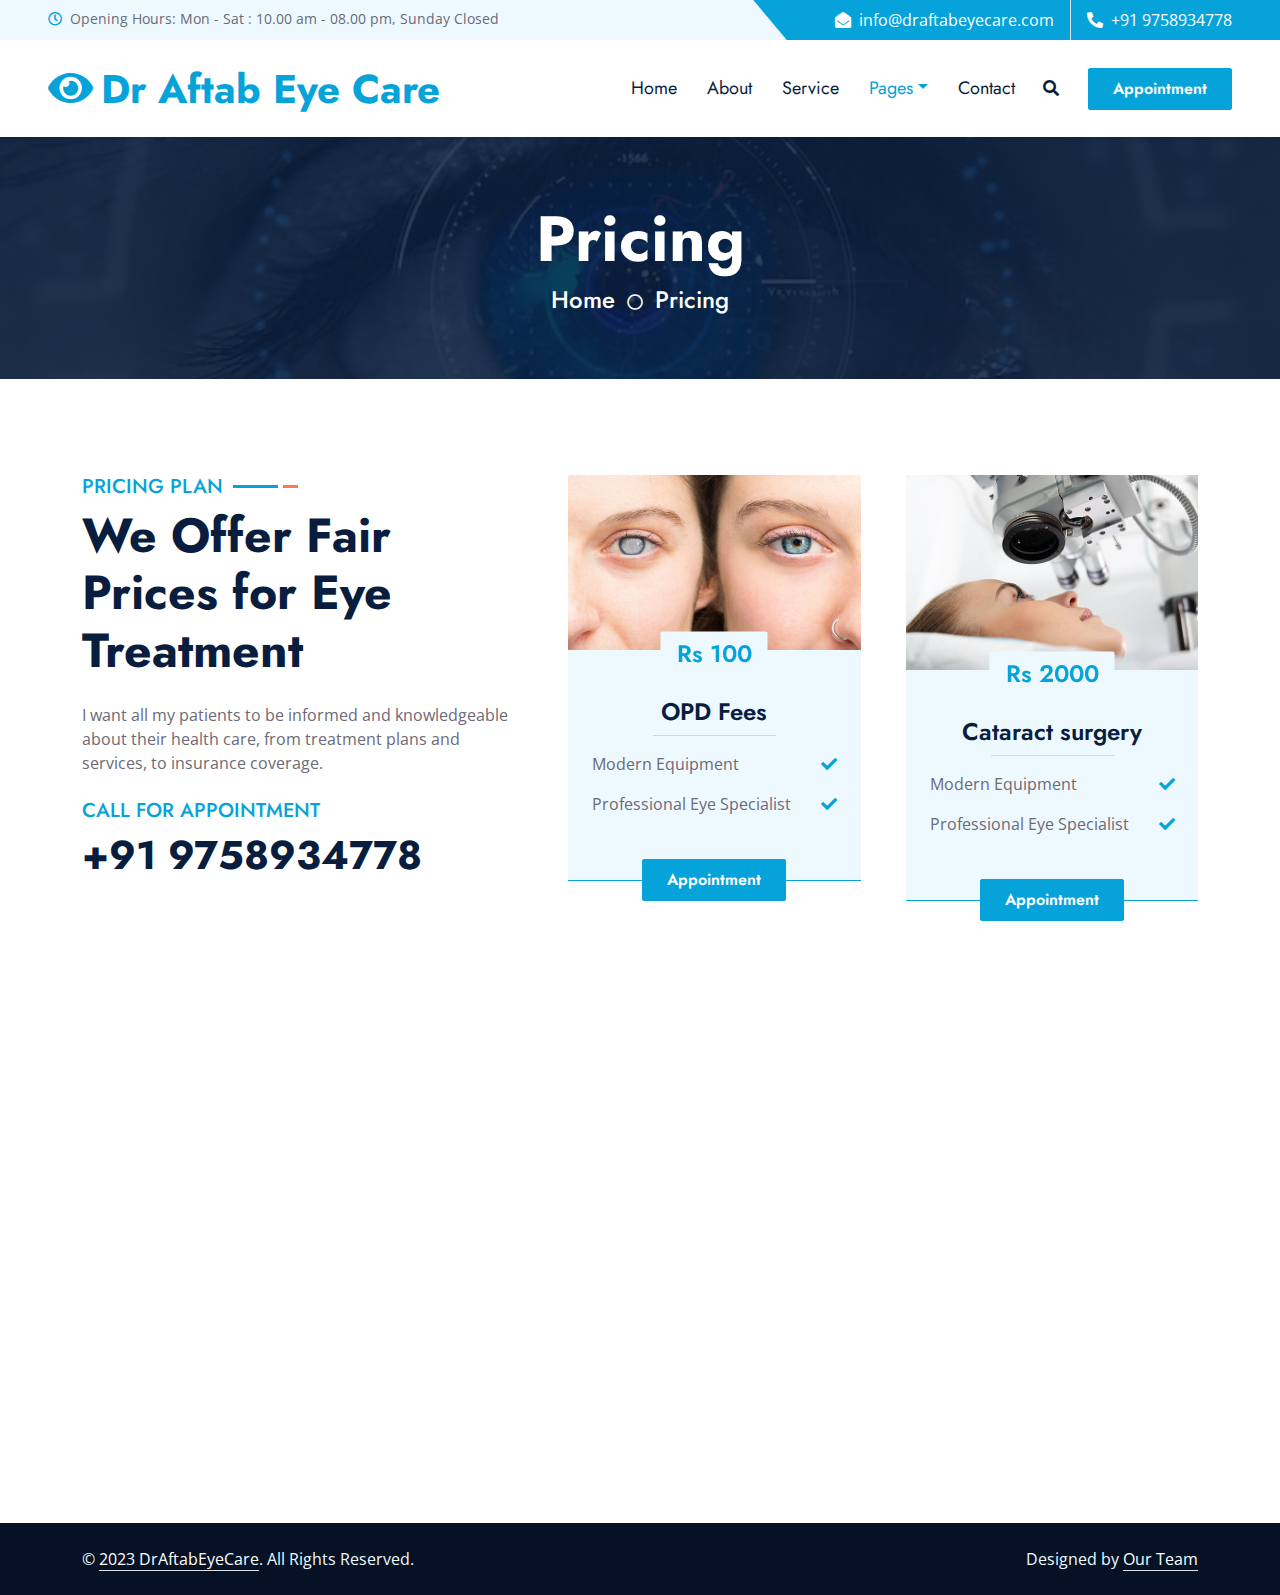
<file: price.html>
<!DOCTYPE html>
<html lang="en">

<head>
    <meta charset="utf-8">
    <title>Dr Aftab Eye Care</title>
    <meta content="width=device-width, initial-scale=1.0" name="viewport">
    <meta content="Dr. Aftab Eye Care" name="keywords">
    <meta content="Dr. Aftab Eye Care" name="description">

    <!-- Favicon -->
    <link href="img/favicon.ico" rel="icon">

    <!-- Google Web Fonts -->
    <link rel="preconnect" href="https://fonts.gstatic.com">
    <link href="https://fonts.googleapis.com/css2?family=Jost:wght@500;600;700&family=Open+Sans:wght@400;600&display=swap" rel="stylesheet"> 

    <!-- Icon Font Stylesheet -->
    <link href="https://cdnjs.cloudflare.com/ajax/libs/font-awesome/5.10.0/css/all.min.css" rel="stylesheet">
    <link href="https://cdn.jsdelivr.net/npm/bootstrap-icons@1.4.1/font/bootstrap-icons.css" rel="stylesheet">

    <!-- Libraries Stylesheet -->
    <link href="lib/owlcarousel/assets/owl.carousel.min.css" rel="stylesheet">
    <link href="lib/animate/animate.min.css" rel="stylesheet">
    <link href="lib/tempusdominus/css/tempusdominus-bootstrap-4.min.css" rel="stylesheet" />
    <link href="lib/twentytwenty/twentytwenty.css" rel="stylesheet" />

    <!-- Customized Bootstrap Stylesheet -->
    <link href="css/bootstrap.min.css" rel="stylesheet">

    <!-- Template Stylesheet -->
    <link href="css/style.css" rel="stylesheet">
</head>

<body>
    <!-- Spinner Start -->
    <div id="spinner" class="show bg-white position-fixed translate-middle w-100 vh-100 top-50 start-50 d-flex align-items-center justify-content-center">
        <div class="spinner-grow text-primary m-1" role="status">
            <span class="sr-only">Loading...</span>
        </div>
        <div class="spinner-grow text-dark m-1" role="status">
            <span class="sr-only">Loading...</span>
        </div>
        <div class="spinner-grow text-secondary m-1" role="status">
            <span class="sr-only">Loading...</span>
        </div>
    </div>
    <!-- Spinner End -->


    <!-- Topbar Start -->
    <div class="container-fluid bg-light ps-5 pe-0 d-none d-lg-block">
        <div class="row gx-0">
            <div class="col-md-6 text-center text-lg-start mb-2 mb-lg-0">
                <div class="d-inline-flex align-items-center">
                    <small class="py-2"><i class="far fa-clock text-primary me-2"></i>Opening Hours: Mon - Sat : 10.00 am - 08.00 pm, Sunday Closed </small>
                </div>
            </div>
            <div class="col-md-6 text-center text-lg-end">
                <div class="position-relative d-inline-flex align-items-center bg-primary text-white top-shape px-5">
                    <div class="me-3 pe-3 border-end py-2">
                        <p class="m-0"><i class="fa fa-envelope-open me-2"></i>info@draftabeyecare.com</p>
                    </div>
                    <div class="py-2">
                        <p class="m-0"><i class="fa fa-phone-alt me-2"></i>+91 9758934778</p>
                    </div>
                </div>
            </div>
        </div>
    </div>
    <!-- Topbar End -->


    <!-- Navbar Start -->
    <nav class="navbar navbar-expand-lg bg-white navbar-light shadow-sm px-5 py-3 py-lg-0">
        <a href="index.html" class="navbar-brand p-0">
            <h1 class="m-0 text-primary"><i class="fa fa-eye me-2"></i>Dr Aftab Eye Care</h1>
        </a>
        <button class="navbar-toggler" type="button" data-bs-toggle="collapse" data-bs-target="#navbarCollapse">
            <span class="navbar-toggler-icon"></span>
        </button>
        <div class="collapse navbar-collapse" id="navbarCollapse">
            <div class="navbar-nav ms-auto py-0">
                <a href="index.html" class="nav-item nav-link">Home</a>
                <a href="about.html" class="nav-item nav-link">About</a>
                <a href="service.html" class="nav-item nav-link">Service</a>
                <div class="nav-item dropdown">
                    <a href="#" class="nav-link dropdown-toggle active" data-bs-toggle="dropdown">Pages</a>
                    <div class="dropdown-menu m-0">
                        <a href="price.html" class="dropdown-item active">Pricing Plan</a>
                        <a href="team.html" class="dropdown-item">Meet Our Team</a>
                        <a href="achivement.html" class="dropdown-item"> Achivement</a>
                        <a href="appointment.html" class="dropdown-item">Appointment</a>
                    </div>
                </div>
                <a href="contact.html" class="nav-item nav-link">Contact</a>
            </div>
            <button type="button" class="btn text-dark" data-bs-toggle="modal" data-bs-target="#searchModal"><i class="fa fa-search"></i></button>
            <a href="appointment.html" class="btn btn-primary py-2 px-4 ms-3">Appointment</a>
        </div>
    </nav>
    <!-- Navbar End -->


    <!-- Full Screen Search Start -->
    <div class="modal fade" id="searchModal" tabindex="-1">
        <div class="modal-dialog modal-fullscreen">
            <div class="modal-content" style="background: rgba(9, 30, 62, .7);">
                <div class="modal-header border-0">
                    <button type="button" class="btn bg-white btn-close" data-bs-dismiss="modal" aria-label="Close"></button>
                </div>
                <div class="modal-body d-flex align-items-center justify-content-center">
                    <div class="input-group" style="max-width: 600px;">
                        <input type="text" class="form-control bg-transparent border-primary p-3" placeholder="Type search keyword">
                        <button class="btn btn-primary px-4"><i class="bi bi-search"></i></button>
                    </div>
                </div>
            </div>
        </div>
    </div>
    <!-- Full Screen Search End -->


    <!-- Hero Start -->
    <div class="container-fluid bg-primary py-5 hero-header mb-5">
        <div class="row py-3">
            <div class="col-12 text-center">
                <h1 class="display-3 text-white animated zoomIn">Pricing</h1>
                <a href="" class="h4 text-white">Home</a>
                <i class="far fa-circle text-white px-2"></i>
                <a href="" class="h4 text-white">Pricing</a>
            </div>
        </div>
    </div>
    <!-- Hero End -->


    <!-- Pricing Start -->
    <div class="container-fluid py-5 wow fadeInUp" data-wow-delay="0.1s">
        <div class="container">
            <div class="row g-5">
                <div class="col-lg-5">
                    <div class="section-title mb-4">
                        <h5 class="position-relative d-inline-block text-primary text-uppercase">Pricing Plan</h5>
                        <h1 class="display-5 mb-0">We Offer Fair Prices for Eye Treatment</h1>
                    </div>
                    <p class="mb-4">I want all my patients to be informed and knowledgeable about their health care, from treatment plans and services, to insurance coverage.</p>
                    <h5 class="text-uppercase text-primary wow fadeInUp" data-wow-delay="0.3s">Call for Appointment</h5>
                    <h1 class="wow fadeInUp" data-wow-delay="0.6s">+91 9758934778</h1>
                </div>
                <div class="col-lg-7">
                    <div class="owl-carousel price-carousel wow zoomIn" data-wow-delay="0.9s">
                        <div class="price-item pb-4">
                            <div class="position-relative">
                                <img class="img-fluid rounded-top" src="img/price-1.jpg" alt="">
                                <div class="d-flex align-items-center justify-content-center bg-light rounded pt-2 px-3 position-absolute top-100 start-50 translate-middle" style="z-index: 2;">
                                    <h4 class="text-primary m-0">Rs 100</h4>
                                </div>
                            </div>
                            <div class="position-relative text-center bg-light border-bottom border-primary py-5 p-4">
                                <h4>OPD Fees</h4>
                                <hr class="text-primary w-50 mx-auto mt-0">
                                <div class="d-flex justify-content-between mb-3"><span>Modern Equipment</span><i class="fa fa-check text-primary pt-1"></i></div>
                                <div class="d-flex justify-content-between mb-3"><span>Professional Eye Specialist</span><i class="fa fa-check text-primary pt-1"></i></div>
                                <a href="appointment.html" class="btn btn-primary py-2 px-4 position-absolute top-100 start-50 translate-middle">Appointment</a>
                            </div>
                        </div>
                        <div class="price-item pb-4">
                            <div class="position-relative">
                                <img class="img-fluid rounded-top" src="img/price-2.jpg" alt="">
                                <div class="d-flex align-items-center justify-content-center bg-light rounded pt-2 px-3 position-absolute top-100 start-50 translate-middle" style="z-index: 2;">
                                    <h4 class="text-primary m-0">Rs 2000</h4>
                                </div>
                            </div>
                            <div class="position-relative text-center bg-light border-bottom border-primary py-5 p-4">
                                <h4>Cataract surgery</h4>
                                <hr class="text-primary w-50 mx-auto mt-0">
                                <div class="d-flex justify-content-between mb-3"><span>Modern Equipment</span><i class="fa fa-check text-primary pt-1"></i></div>
                                <div class="d-flex justify-content-between mb-3"><span>Professional Eye Specialist</span><i class="fa fa-check text-primary pt-1"></i></div>
                                <a href="appointment.html" class="btn btn-primary py-2 px-4 position-absolute top-100 start-50 translate-middle">Appointment</a>
                            </div>
                        </div>
                        <div class="price-item pb-4">
                            <div class="position-relative">
                                <img class="img-fluid rounded-top" src="img/price-3.jpg" alt="">
                                <div class="d-flex align-items-center justify-content-center bg-light rounded pt-2 px-3 position-absolute top-100 start-50 translate-middle" style="z-index: 2;">
                                    <h4 class="text-primary m-0">Rs 35000</h4>
                                </div>
                            </div>
                            <div class="position-relative text-center bg-light border-bottom border-primary py-5 p-4">
                                <h4>Premium cataract surgery</h4>
                                <hr class="text-primary w-50 mx-auto mt-0">
                                <div class="d-flex justify-content-between mb-3"><span>Modern Equipment</span><i class="fa fa-check text-primary pt-1"></i></div>
                                <div class="d-flex justify-content-between mb-3"><span>Professional Eye Specialist</span><i class="fa fa-check text-primary pt-1"></i></div>
                                <a href="appointment.html" class="btn btn-primary py-2 px-4 position-absolute top-100 start-50 translate-middle">Appointment</a>
                            </div>
                        </div>
                        <div class="price-item pb-4">
                            <div class="position-relative">
                                <img class="img-fluid rounded-top" src="img/price-1.jpg" alt="">
                                <div class="d-flex align-items-center justify-content-center bg-light rounded pt-2 px-3 position-absolute top-100 start-50 translate-middle" style="z-index: 2;">
                                    <h4 class="text-primary m-0">Rs 20000</h4>
                                </div>
                            </div>
                            <div class="position-relative text-center bg-light border-bottom border-primary py-5 p-4">
                                <h4>No suture, no scar/incision, no bandage surgery</h4>
                                <hr class="text-primary w-50 mx-auto mt-0">
                                <div class="d-flex justify-content-between mb-3"><span>Modern Equipment</span><i class="fa fa-check text-primary pt-1"></i></div>
                                <div class="d-flex justify-content-between mb-3"><span>Professional Eye Specialist</span><i class="fa fa-check text-primary pt-1"></i></div>
                                <a href="appointment.html" class="btn btn-primary py-2 px-4 position-absolute top-100 start-50 translate-middle">Appointment</a>
                            </div>
                        </div>
                    </div>
                </div>
            </div>
        </div>
    </div>
    <!-- Pricing End -->
    

    <!-- Newsletter Start -->
    <div class="container-fluid position-relative pt-5 wow fadeInUp" data-wow-delay="0.1s" style="z-index: 1;">
        <div class="container">
            <div class="bg-primary p-5">
                <form class="mx-auto" style="max-width: 600px;">
                    <div class="input-group">
                        <input type="text" class="form-control border-white p-3" placeholder="Your Email">
                        <button class="btn btn-dark px-4">Sign Up</button>
                    </div>
                </form>
            </div>
        </div>
    </div>
    <!-- Newsletter End -->
    

    <!-- Footer Start -->
    <div class="container-fluid bg-dark text-light py-5 wow fadeInUp" data-wow-delay="0.3s" style="margin-top: -75px;">
        <div class="container pt-5">
            <div class="row g-5 pt-4">
                <div class="col-lg-3 col-md-6">
                    <h3 class="text-white mb-4">Quick Links</h3>
                    <div class="d-flex flex-column justify-content-start">
                        <a class="text-light mb-2" href="#"><i class="bi bi-arrow-right text-primary me-2"></i>Home</a>
                        <a class="text-light mb-2" href="#"><i class="bi bi-arrow-right text-primary me-2"></i>About Us</a>
                        <a class="text-light mb-2" href="#"><i class="bi bi-arrow-right text-primary me-2"></i>Our Services</a>
                        <a class="text-light mb-2" href="#"><i class="bi bi-arrow-right text-primary me-2"></i>Meet Our Team</a>
                        <a class="text-light" href="#"><i class="bi bi-arrow-right text-primary me-2"></i>Contact Us</a>
                    </div>
                </div>
                <div class="col-lg-3 col-md-6">
                    <h3 class="text-white mb-4">Popular Links</h3>
                    <div class="d-flex flex-column justify-content-start">
                        <a class="text-light mb-2" href="#"><i class="bi bi-arrow-right text-primary me-2"></i>Home</a>
                        <a class="text-light mb-2" href="#"><i class="bi bi-arrow-right text-primary me-2"></i>About Us</a>
                        <a class="text-light mb-2" href="#"><i class="bi bi-arrow-right text-primary me-2"></i>Our Services</a>
                        <a class="text-light mb-2" href="#"><i class="bi bi-arrow-right text-primary me-2"></i>Meet Our Team</a>
                        <a class="text-light" href="#"><i class="bi bi-arrow-right text-primary me-2"></i>Contact Us</a>
                    </div>
                </div>
                <div class="col-lg-3 col-md-6">
                    <h3 class="text-white mb-4">Get In Touch</h3>
                    <p class="mb-2"><i class="bi bi-geo-alt text-primary me-2"></i>Dr aftab eye care, opposite tajushshariya hospital, jagatpur road, bisalpur chauraha,  Bareilly, Uttar Pradesh 243005</p>
                    <p class="mb-2"><i class="bi bi-envelope-open text-primary me-2"></i>info@draftabeyecare.com</p>
                    <p class="mb-0"><i class="bi bi-telephone text-primary me-2"></i>+91 97589347780</p>
                </div>
                <div class="col-lg-3 col-md-6">
                    <h3 class="text-white mb-4">Follow Us</h3>
                    <div class="d-flex">
                        <a class="btn btn-lg btn-primary btn-lg-square rounded me-2" href="#"><i class="fab fa-twitter fw-normal"></i></a>
                        <a class="btn btn-lg btn-primary btn-lg-square rounded me-2" href="#"><i class="fab fa-facebook-f fw-normal"></i></a>
                        <a class="btn btn-lg btn-primary btn-lg-square rounded me-2" href="#"><i class="fab fa-linkedin-in fw-normal"></i></a>
                        <a class="btn btn-lg btn-primary btn-lg-square rounded" href="#"><i class="fab fa-instagram fw-normal"></i></a>
                    </div>
                </div>
            </div>
        </div>
    </div>
    <div class="container-fluid text-light py-4" style="background: #051225;">
        <div class="container">
            <div class="row g-0">
                <div class="col-md-6 text-center text-md-start">
                    <p class="mb-md-0">&copy; <a class="text-white border-bottom" href="http://draftabeyecare.com">2023 DrAftabEyeCare</a>. All Rights Reserved.</p>
                </div>
                <div class="col-md-6 text-center text-md-end">
                    <p class="mb-0">Designed by <a class="text-white border-bottom" href="#">Our Team</a></p>
                </div>
            </div>
        </div>
    </div>
    <!-- Footer End -->


    <!-- Back to Top -->
    <a href="#" class="btn btn-lg btn-primary btn-lg-square rounded back-to-top"><i class="bi bi-arrow-up"></i></a>


    <!-- JavaScript Libraries -->
    <script src="https://code.jquery.com/jquery-3.4.1.min.js"></script>
    <script src="https://cdn.jsdelivr.net/npm/bootstrap@5.0.0/dist/js/bootstrap.bundle.min.js"></script>
    <script src="lib/wow/wow.min.js"></script>
    <script src="lib/easing/easing.min.js"></script>
    <script src="lib/waypoints/waypoints.min.js"></script>
    <script src="lib/owlcarousel/owl.carousel.min.js"></script>
    <script src="lib/tempusdominus/js/moment.min.js"></script>
    <script src="lib/tempusdominus/js/moment-timezone.min.js"></script>
    <script src="lib/tempusdominus/js/tempusdominus-bootstrap-4.min.js"></script>
    <script src="lib/twentytwenty/jquery.event.move.js"></script>
    <script src="lib/twentytwenty/jquery.twentytwenty.js"></script>

    <!-- Template Javascript -->
    <script src="js/main.js"></script>
</body>

</html>
</file>
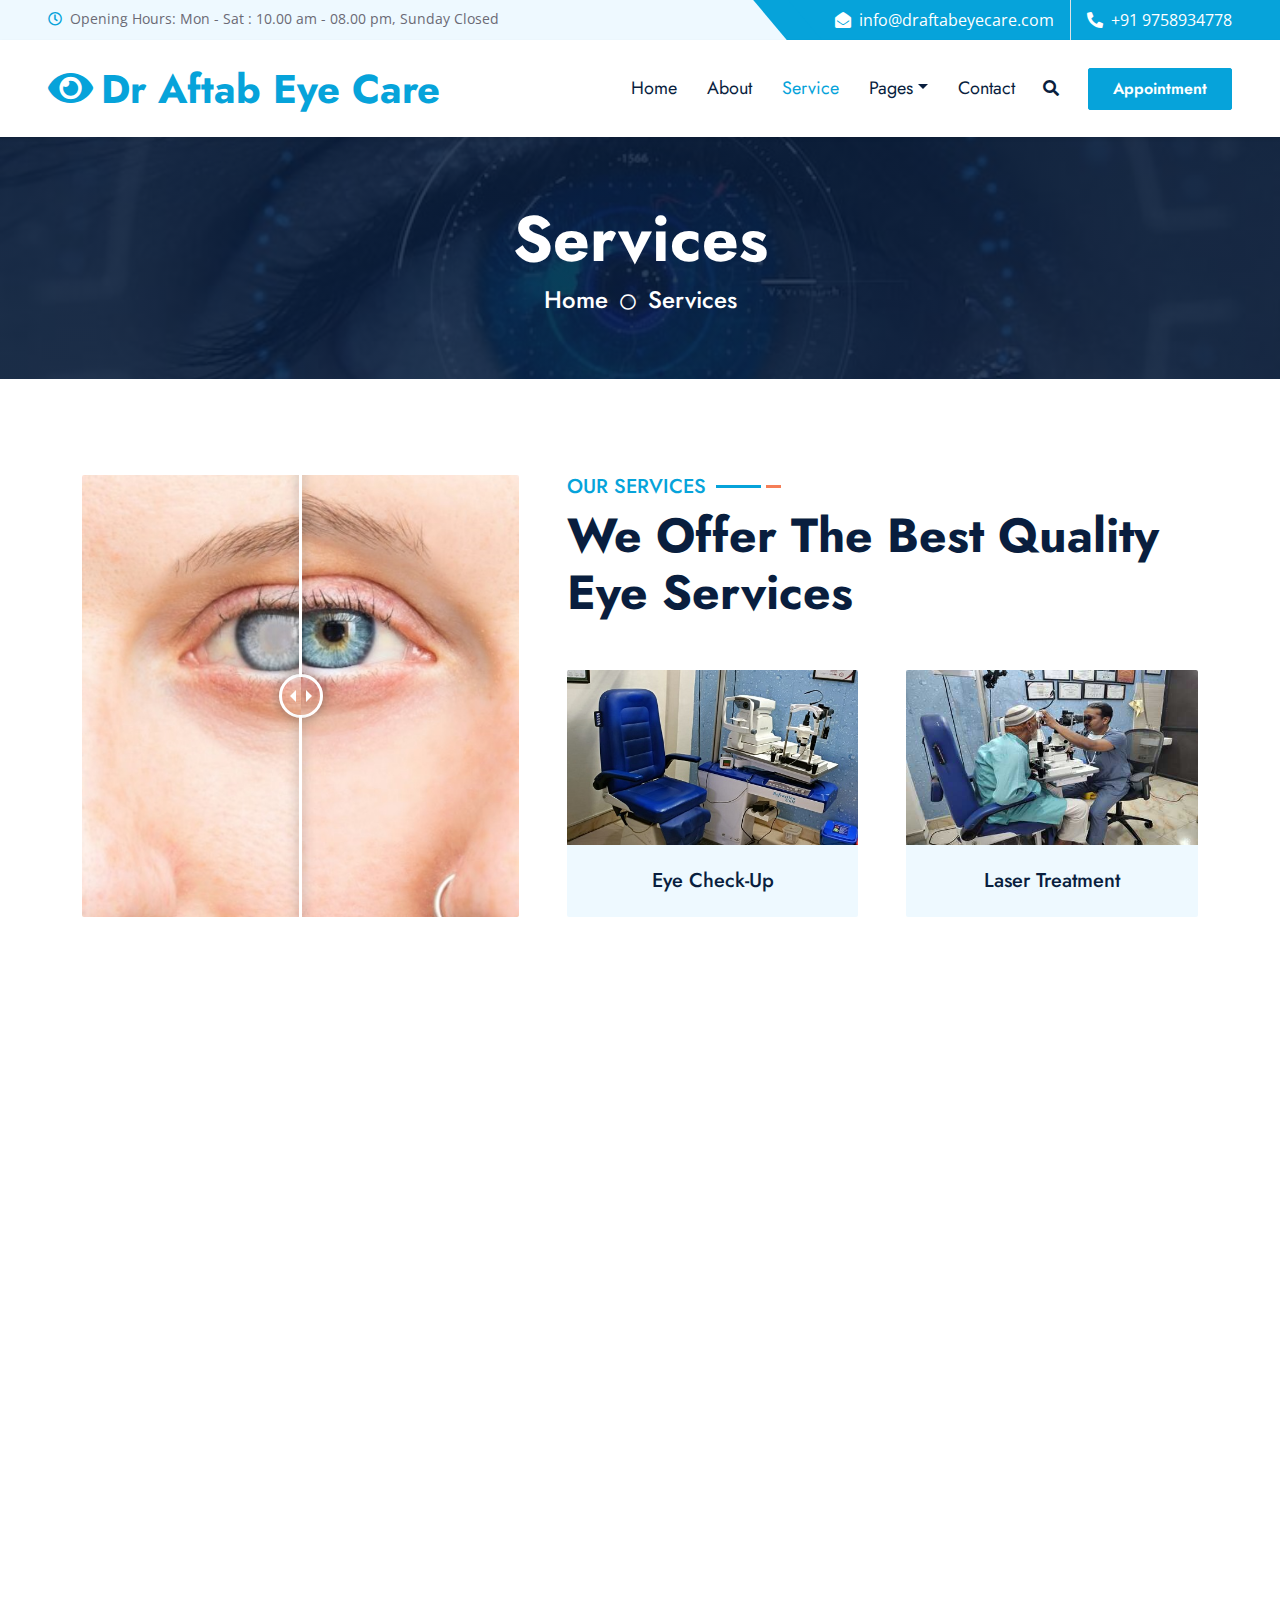
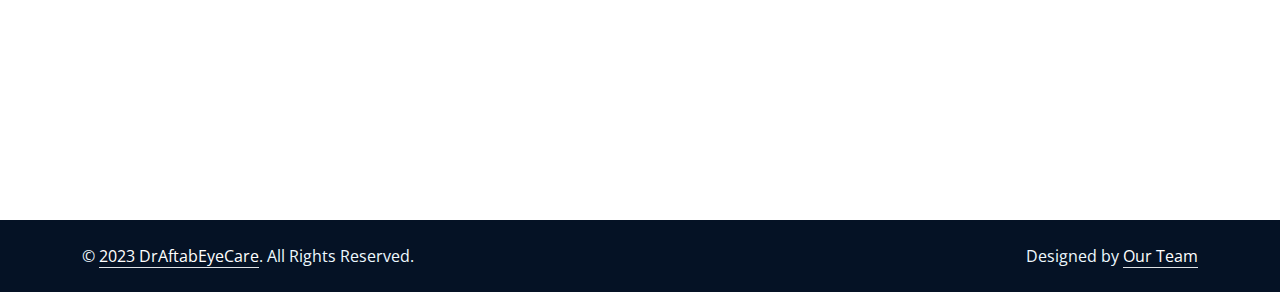
<file: service.html>
<!DOCTYPE html>
<html lang="en">

<head>
    <meta charset="utf-8">
    <title>Dr Aftab Eye Care</title>
    <meta content="width=device-width, initial-scale=1.0" name="viewport">
    <meta content="Dr. Aftab Eye Care" name="keywords">
    <meta content="Dr. Aftab Eye Care" name="description">

    <!-- Favicon -->
    <link href="img/favicon.ico" rel="icon">

    <!-- Google Web Fonts -->
    <link rel="preconnect" href="https://fonts.gstatic.com">
    <link href="https://fonts.googleapis.com/css2?family=Jost:wght@500;600;700&family=Open+Sans:wght@400;600&display=swap" rel="stylesheet"> 

    <!-- Icon Font Stylesheet -->
    <link href="https://cdnjs.cloudflare.com/ajax/libs/font-awesome/5.10.0/css/all.min.css" rel="stylesheet">
    <link href="https://cdn.jsdelivr.net/npm/bootstrap-icons@1.4.1/font/bootstrap-icons.css" rel="stylesheet">

    <!-- Libraries Stylesheet -->
    <link href="lib/owlcarousel/assets/owl.carousel.min.css" rel="stylesheet">
    <link href="lib/animate/animate.min.css" rel="stylesheet">
    <link href="lib/tempusdominus/css/tempusdominus-bootstrap-4.min.css" rel="stylesheet" />
    <link href="lib/twentytwenty/twentytwenty.css" rel="stylesheet" />

    <!-- Customized Bootstrap Stylesheet -->
    <link href="css/bootstrap.min.css" rel="stylesheet">

    <!-- Template Stylesheet -->
    <link href="css/style.css" rel="stylesheet">
</head>

<body>
    <!-- Spinner Start -->
    <div id="spinner" class="show bg-white position-fixed translate-middle w-100 vh-100 top-50 start-50 d-flex align-items-center justify-content-center">
        <div class="spinner-grow text-primary m-1" role="status">
            <span class="sr-only">Loading...</span>
        </div>
        <div class="spinner-grow text-dark m-1" role="status">
            <span class="sr-only">Loading...</span>
        </div>
        <div class="spinner-grow text-secondary m-1" role="status">
            <span class="sr-only">Loading...</span>
        </div>
    </div>
    <!-- Spinner End -->


    <!-- Topbar Start -->
    <div class="container-fluid bg-light ps-5 pe-0 d-none d-lg-block">
        <div class="row gx-0">
            <div class="col-md-6 text-center text-lg-start mb-2 mb-lg-0">
                <div class="d-inline-flex align-items-center">
                    <small class="py-2"><i class="far fa-clock text-primary me-2"></i>Opening Hours: Mon - Sat : 10.00 am - 08.00 pm, Sunday Closed </small>
                </div>
            </div>
            <div class="col-md-6 text-center text-lg-end">
                <div class="position-relative d-inline-flex align-items-center bg-primary text-white top-shape px-5">
                    <div class="me-3 pe-3 border-end py-2">
                        <p class="m-0"><i class="fa fa-envelope-open me-2"></i>info@draftabeyecare.com</p>
                    </div>
                    <div class="py-2">
                        <p class="m-0"><i class="fa fa-phone-alt me-2"></i>+91 9758934778</p>
                    </div>
                </div>
            </div>
        </div>
    </div>
    <!-- Topbar End -->


    <!-- Navbar Start -->
    <nav class="navbar navbar-expand-lg bg-white navbar-light shadow-sm px-5 py-3 py-lg-0">
        <a href="index.html" class="navbar-brand p-0">
            <h1 class="m-0 text-primary"><i class="fa fa-eye me-2"></i>Dr Aftab Eye Care</h1>
        </a>
        <button class="navbar-toggler" type="button" data-bs-toggle="collapse" data-bs-target="#navbarCollapse">
            <span class="navbar-toggler-icon"></span>
        </button>
        <div class="collapse navbar-collapse" id="navbarCollapse">
            <div class="navbar-nav ms-auto py-0">
                <a href="index.html" class="nav-item nav-link">Home</a>
                <a href="about.html" class="nav-item nav-link">About</a>
                <a href="service.html" class="nav-item nav-link active">Service</a>
                <div class="nav-item dropdown">
                    <a href="#" class="nav-link dropdown-toggle" data-bs-toggle="dropdown">Pages</a>
                    <div class="dropdown-menu m-0">
                        <a href="price.html" class="dropdown-item">Pricing Plan</a>
                        <a href="team.html" class="dropdown-item">Meet Our Team</a>
                        <a href="achivement.html" class="dropdown-item"> Achivement</a>
                        <a href="appointment.html" class="dropdown-item">Appointment</a>
                    </div>
                </div>
                <a href="contact.html" class="nav-item nav-link">Contact</a>
            </div>
            <button type="button" class="btn text-dark" data-bs-toggle="modal" data-bs-target="#searchModal"><i class="fa fa-search"></i></button>
            <a href="appointment.html" class="btn btn-primary py-2 px-4 ms-3">Appointment</a>
        </div>
    </nav>
    <!-- Navbar End -->


    <!-- Full Screen Search Start -->
    <div class="modal fade" id="searchModal" tabindex="-1">
        <div class="modal-dialog modal-fullscreen">
            <div class="modal-content" style="background: rgba(9, 30, 62, .7);">
                <div class="modal-header border-0">
                    <button type="button" class="btn bg-white btn-close" data-bs-dismiss="modal" aria-label="Close"></button>
                </div>
                <div class="modal-body d-flex align-items-center justify-content-center">
                    <div class="input-group" style="max-width: 600px;">
                        <input type="text" class="form-control bg-transparent border-primary p-3" placeholder="Type search keyword">
                        <button class="btn btn-primary px-4"><i class="bi bi-search"></i></button>
                    </div>
                </div>
            </div>
        </div>
    </div>
    <!-- Full Screen Search End -->


    <!-- Hero Start -->
    <div class="container-fluid bg-primary py-5 hero-header mb-5">
        <div class="row py-3">
            <div class="col-12 text-center">
                <h1 class="display-3 text-white animated zoomIn">Services</h1>
                <a href="" class="h4 text-white">Home</a>
                <i class="far fa-circle text-white px-2"></i>
                <a href="" class="h4 text-white">Services</a>
            </div>
        </div>
    </div>
    <!-- Hero End -->


    <!-- Service Start -->
    <div class="container-fluid py-5 wow fadeInUp" data-wow-delay="0.1s">
        <div class="container">
            <div class="row g-5 mb-5">
                <div class="col-lg-5 wow zoomIn" data-wow-delay="0.3s" style="min-height: 400px;">
                    <div class="twentytwenty-container position-relative h-100 rounded overflow-hidden">
                        <img class="position-absolute w-100 h-100" src="img/before.jpg" style="object-fit: cover;">
                        <img class="position-absolute w-100 h-100" src="img/after.jpg" style="object-fit: cover;">
                    </div>
                </div>
                <div class="col-lg-7">
                    <div class="section-title mb-5">
                        <h5 class="position-relative d-inline-block text-primary text-uppercase">Our Services</h5>
                        <h1 class="display-5 mb-0">We Offer The Best Quality Eye Services</h1>
                    </div>
                    <div class="row g-5">
                        <div class="col-md-6 service-item wow zoomIn" data-wow-delay="0.6s">
                            <div class="rounded-top overflow-hidden">
                                <img class="img-fluid" src="img/service-1.jpg" alt="">
                            </div>
                            <div class="position-relative bg-light rounded-bottom text-center p-4">
                                <h5 class="m-0">Eye Check-Up</h5>
                            </div>
                        </div>
                        <div class="col-md-6 service-item wow zoomIn" data-wow-delay="0.9s">
                            <div class="rounded-top overflow-hidden">
                                <img class="img-fluid" src="img/service-2.jpg" alt="">
                            </div>
                            <div class="position-relative bg-light rounded-bottom text-center p-4">
                                <h5 class="m-0">Laser Treatment</h5>
                            </div>
                        </div>
                    </div>
                </div>
            </div>
            <div class="row g-5 wow fadeInUp" data-wow-delay="0.1s">
                <div class="col-lg-7">
                    <div class="row g-5">
                        <div class="col-md-6 service-item wow zoomIn" data-wow-delay="0.3s">
                            <div class="rounded-top overflow-hidden">
                                <img class="img-fluid" src="img/service-3.jpg" alt="">
                            </div>
                            <div class="position-relative bg-light rounded-bottom text-center p-4">
                                <h5 class="m-0">Retina and diabetic retinopathy examination (OCT) </h5>
                            </div>
                        </div>
                        <div class="col-md-6 service-item wow zoomIn" data-wow-delay="0.6s">
                            <div class="rounded-top overflow-hidden">
                                <img class="img-fluid" src="img/service-4.jpg" alt="">
                            </div>
                            <div class="position-relative bg-light rounded-bottom text-center p-4">
                                <h5 class="m-0">Reduced Vision Treatment </h5>
                            </div>
                        </div>
                    </div>
                </div>
                <div class="col-lg-5 service-item wow zoomIn" data-wow-delay="0.9s">
                    <div class="position-relative bg-primary rounded h-100 d-flex flex-column align-items-center justify-content-center text-center p-4">
                        <h3 class="text-white mb-3">Make Appointment</h3>
                        <p class="text-white mb-3">Our motto is quality eye care with affordability. </p>
                        <h2 class="text-white mb-0">+91 9758934778</h2>
                    </div>
                </div>
            </div>
        </div>
    </div>
    <!-- Service End -->
    

    <!-- Newsletter Start -->
    <div class="container-fluid position-relative pt-5 wow fadeInUp" data-wow-delay="0.1s" style="z-index: 1;">
        <div class="container">
            <div class="bg-primary p-5">
                <form class="mx-auto" style="max-width: 600px;">
                    <div class="input-group">
                        <input type="text" class="form-control border-white p-3" placeholder="Your Email">
                        <button class="btn btn-dark px-4">Sign Up</button>
                    </div>
                </form>
            </div>
        </div>
    </div>
    <!-- Newsletter End -->
    

    <!-- Footer Start -->
    <div class="container-fluid bg-dark text-light py-5 wow fadeInUp" data-wow-delay="0.3s" style="margin-top: -75px;">
        <div class="container pt-5">
            <div class="row g-5 pt-4">
                <div class="col-lg-3 col-md-6">
                    <h3 class="text-white mb-4">Quick Links</h3>
                    <div class="d-flex flex-column justify-content-start">
                        <a class="text-light mb-2" href="#"><i class="bi bi-arrow-right text-primary me-2"></i>Home</a>
                        <a class="text-light mb-2" href="#"><i class="bi bi-arrow-right text-primary me-2"></i>About Us</a>
                        <a class="text-light mb-2" href="#"><i class="bi bi-arrow-right text-primary me-2"></i>Our Services</a>
                        <a class="text-light mb-2" href="#"><i class="bi bi-arrow-right text-primary me-2"></i>Meet Our Team</a>
                        <a class="text-light" href="#"><i class="bi bi-arrow-right text-primary me-2"></i>Contact Us</a>
                    </div>
                </div>
                <div class="col-lg-3 col-md-6">
                    <h3 class="text-white mb-4">Popular Links</h3>
                    <div class="d-flex flex-column justify-content-start">
                        <a class="text-light mb-2" href="#"><i class="bi bi-arrow-right text-primary me-2"></i>Home</a>
                        <a class="text-light mb-2" href="#"><i class="bi bi-arrow-right text-primary me-2"></i>About Us</a>
                        <a class="text-light mb-2" href="#"><i class="bi bi-arrow-right text-primary me-2"></i>Our Services</a>
                        <a class="text-light mb-2" href="#"><i class="bi bi-arrow-right text-primary me-2"></i>Meet Our Team</a>
                        <a class="text-light" href="#"><i class="bi bi-arrow-right text-primary me-2"></i>Contact Us</a>
                    </div>
                </div>
                <div class="col-lg-3 col-md-6">
                    <h3 class="text-white mb-4">Get In Touch</h3>
                    <p class="mb-2"><i class="bi bi-geo-alt text-primary me-2"></i>Dr aftab eye care, opposite tajushshariya hospital, jagatpur road, bisalpur chauraha,  Bareilly, Uttar Pradesh 243005</p>
                    <p class="mb-2"><i class="bi bi-envelope-open text-primary me-2"></i>info@draftabeyecare.com</p>
                    <p class="mb-0"><i class="bi bi-telephone text-primary me-2"></i>+91 97589347780</p>
                </div>
                <div class="col-lg-3 col-md-6">
                    <h3 class="text-white mb-4">Follow Us</h3>
                    <div class="d-flex">
                        <a class="btn btn-lg btn-primary btn-lg-square rounded me-2" href="#"><i class="fab fa-twitter fw-normal"></i></a>
                        <a class="btn btn-lg btn-primary btn-lg-square rounded me-2" href="#"><i class="fab fa-facebook-f fw-normal"></i></a>
                        <a class="btn btn-lg btn-primary btn-lg-square rounded me-2" href="#"><i class="fab fa-linkedin-in fw-normal"></i></a>
                        <a class="btn btn-lg btn-primary btn-lg-square rounded" href="#"><i class="fab fa-instagram fw-normal"></i></a>
                    </div>
                </div>
            </div>
        </div>
    </div>
    <div class="container-fluid text-light py-4" style="background: #051225;">
        <div class="container">
            <div class="row g-0">
                <div class="col-md-6 text-center text-md-start">
                    <p class="mb-md-0">&copy; <a class="text-white border-bottom" href="http://draftabeyecare.com">2023 DrAftabEyeCare</a>. All Rights Reserved.</p>
                </div>
                <div class="col-md-6 text-center text-md-end">
                    <p class="mb-0">Designed by <a class="text-white border-bottom" href="#">Our Team</a></p>
                </div>
            </div>
        </div>
    </div>
    <!-- Footer End -->


    <!-- Back to Top -->
    <a href="#" class="btn btn-lg btn-primary btn-lg-square rounded back-to-top"><i class="bi bi-arrow-up"></i></a>


    <!-- JavaScript Libraries -->
    <script src="https://code.jquery.com/jquery-3.4.1.min.js"></script>
    <script src="https://cdn.jsdelivr.net/npm/bootstrap@5.0.0/dist/js/bootstrap.bundle.min.js"></script>
    <script src="lib/wow/wow.min.js"></script>
    <script src="lib/easing/easing.min.js"></script>
    <script src="lib/waypoints/waypoints.min.js"></script>
    <script src="lib/owlcarousel/owl.carousel.min.js"></script>
    <script src="lib/tempusdominus/js/moment.min.js"></script>
    <script src="lib/tempusdominus/js/moment-timezone.min.js"></script>
    <script src="lib/tempusdominus/js/tempusdominus-bootstrap-4.min.js"></script>
    <script src="lib/twentytwenty/jquery.event.move.js"></script>
    <script src="lib/twentytwenty/jquery.twentytwenty.js"></script>

    <!-- Template Javascript -->
    <script src="js/main.js"></script>
</body>

</html>
</file>
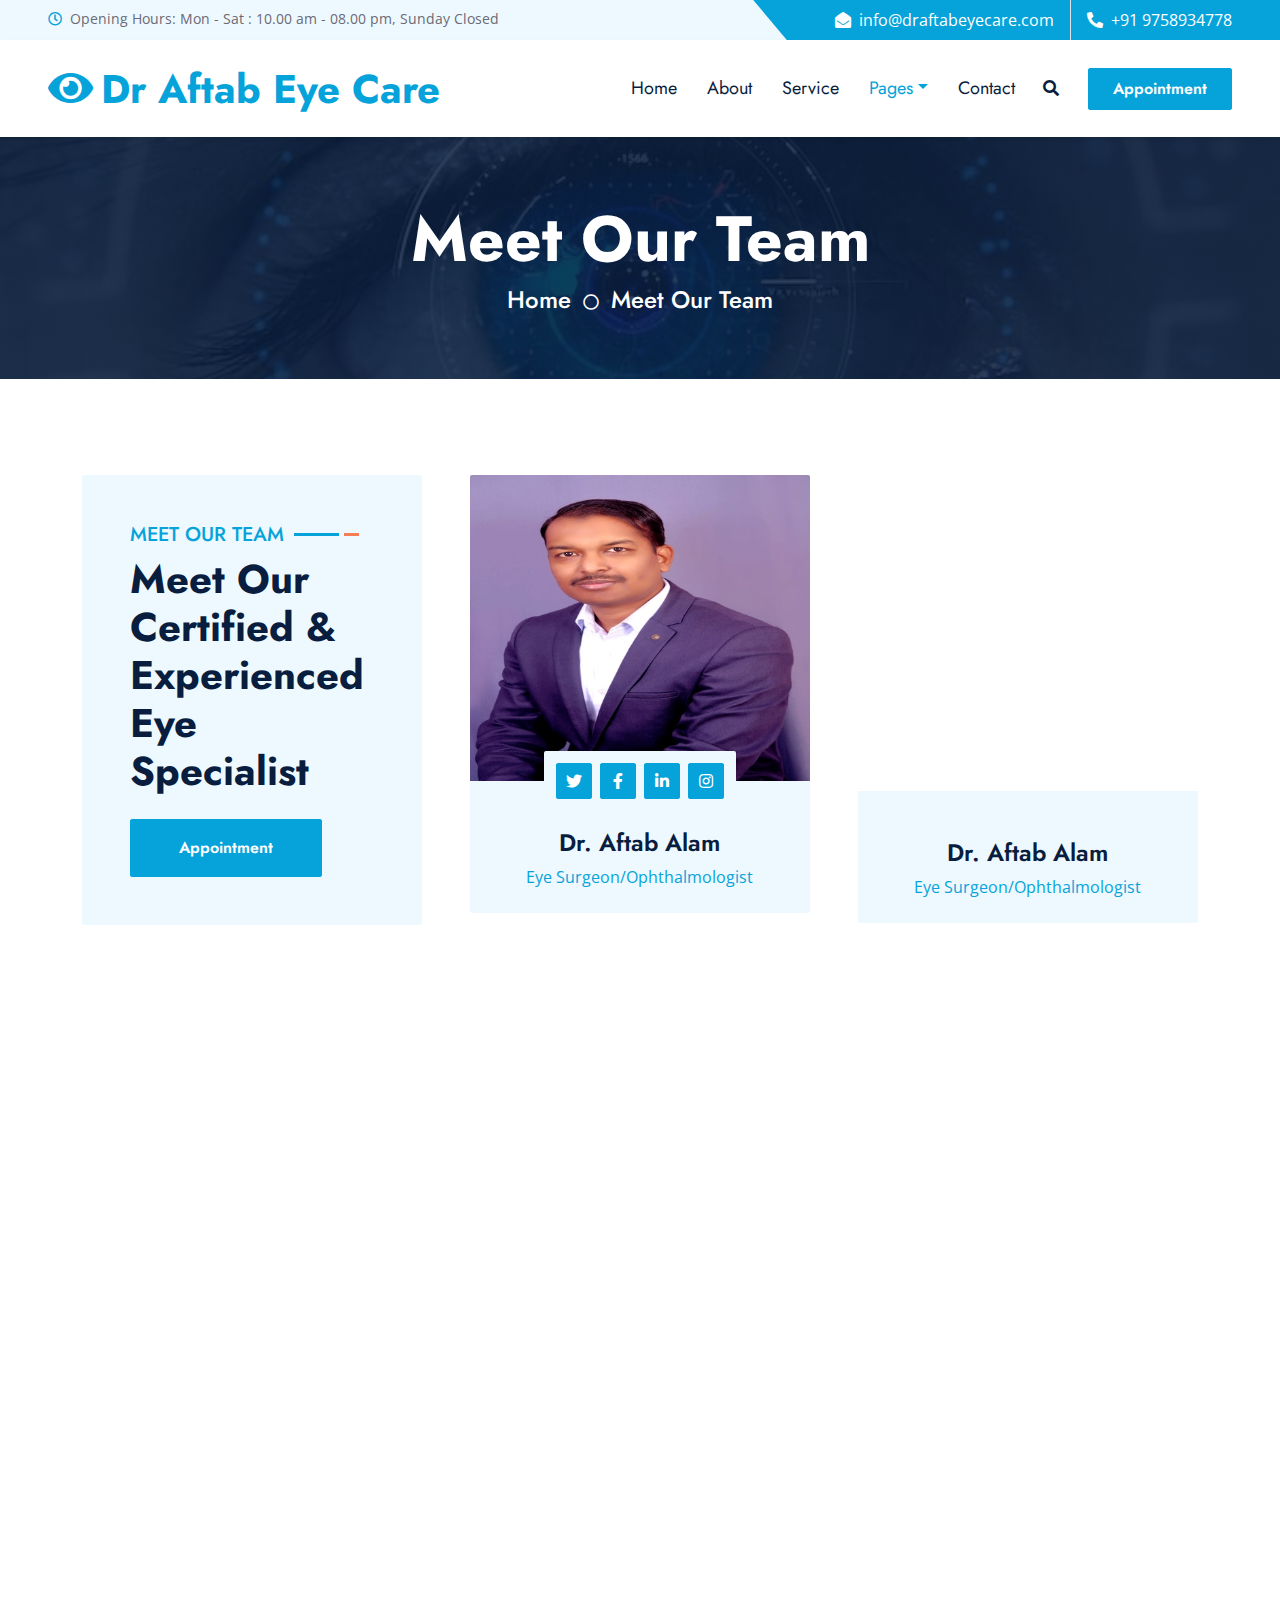
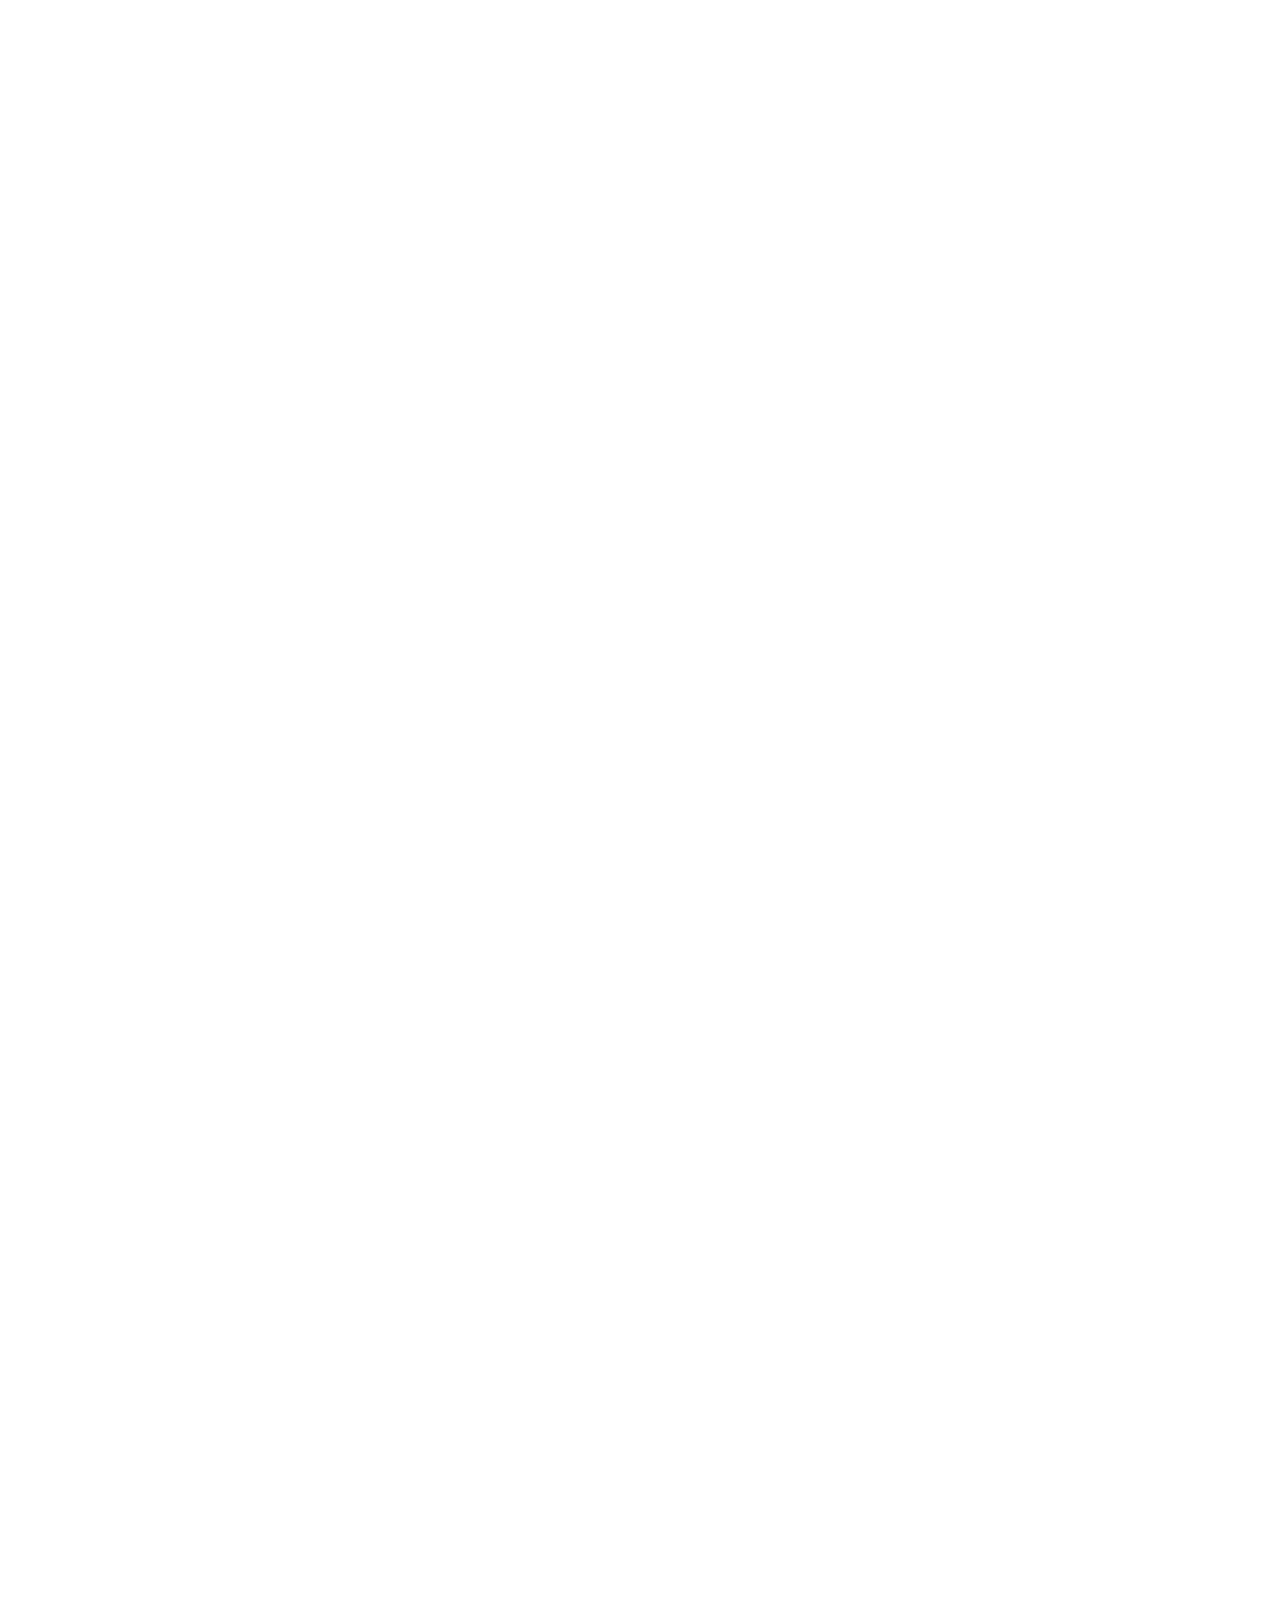
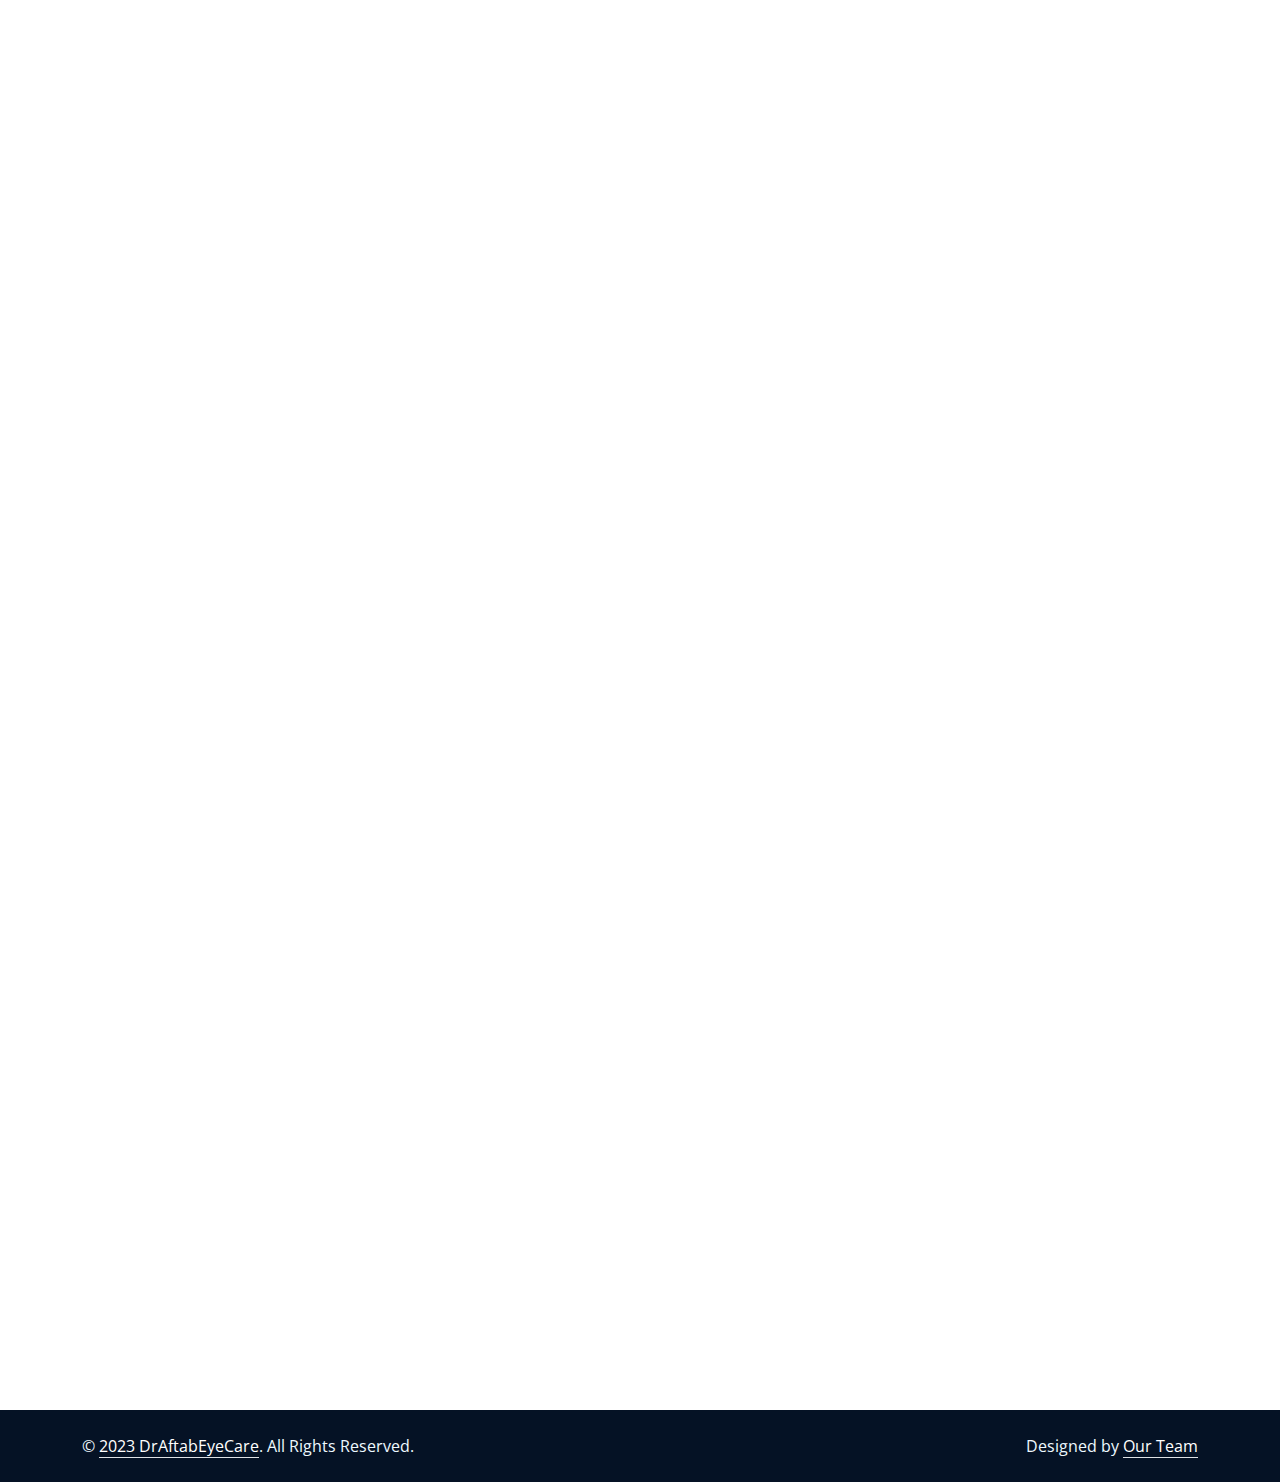
<file: team.html>
<!DOCTYPE html>
<html lang="en">

<head>
    <meta charset="utf-8">
    <title>Dr Aftab Eye Care</title>
    <meta content="width=device-width, initial-scale=1.0" name="viewport">
    <meta content="Dr. Aftab Eye Care" name="keywords">
    <meta content="Dr. Aftab Eye Care" name="description">

    <!-- Favicon -->
    <link href="img/favicon.ico" rel="icon">

    <!-- Google Web Fonts -->
    <link rel="preconnect" href="https://fonts.gstatic.com">
    <link href="https://fonts.googleapis.com/css2?family=Jost:wght@500;600;700&family=Open+Sans:wght@400;600&display=swap" rel="stylesheet"> 

    <!-- Icon Font Stylesheet -->
    <link href="https://cdnjs.cloudflare.com/ajax/libs/font-awesome/5.10.0/css/all.min.css" rel="stylesheet">
    <link href="https://cdn.jsdelivr.net/npm/bootstrap-icons@1.4.1/font/bootstrap-icons.css" rel="stylesheet">

    <!-- Libraries Stylesheet -->
    <link href="lib/owlcarousel/assets/owl.carousel.min.css" rel="stylesheet">
    <link href="lib/animate/animate.min.css" rel="stylesheet">
    <link href="lib/tempusdominus/css/tempusdominus-bootstrap-4.min.css" rel="stylesheet" />
    <link href="lib/twentytwenty/twentytwenty.css" rel="stylesheet" />

    <!-- Customized Bootstrap Stylesheet -->
    <link href="css/bootstrap.min.css" rel="stylesheet">

    <!-- Template Stylesheet -->
    <link href="css/style.css" rel="stylesheet">
</head>

<body>
    <!-- Spinner Start -->
    <div id="spinner" class="show bg-white position-fixed translate-middle w-100 vh-100 top-50 start-50 d-flex align-items-center justify-content-center">
        <div class="spinner-grow text-primary m-1" role="status">
            <span class="sr-only">Loading...</span>
        </div>
        <div class="spinner-grow text-dark m-1" role="status">
            <span class="sr-only">Loading...</span>
        </div>
        <div class="spinner-grow text-secondary m-1" role="status">
            <span class="sr-only">Loading...</span>
        </div>
    </div>
    <!-- Spinner End -->
    <!-- Topbar Start -->
    <div class="container-fluid bg-light ps-5 pe-0 d-none d-lg-block">
        <div class="row gx-0">
            <div class="col-md-6 text-center text-lg-start mb-2 mb-lg-0">
                <div class="d-inline-flex align-items-center">
                    <small class="py-2"><i class="far fa-clock text-primary me-2"></i>Opening Hours: Mon - Sat : 10.00 am - 08.00 pm, Sunday Closed </small>
                </div>
            </div>
            <div class="col-md-6 text-center text-lg-end">
                <div class="position-relative d-inline-flex align-items-center bg-primary text-white top-shape px-5">
                    <div class="me-3 pe-3 border-end py-2">
                        <p class="m-0"><i class="fa fa-envelope-open me-2"></i>info@draftabeyecare.com</p>
                    </div>
                    <div class="py-2">
                        <p class="m-0"><i class="fa fa-phone-alt me-2"></i>+91 9758934778</p>
                    </div>
                </div>
            </div>
        </div>
    </div>
    <!-- Topbar End -->
    <!-- Navbar Start -->
    <nav class="navbar navbar-expand-lg bg-white navbar-light shadow-sm px-5 py-3 py-lg-0">
        <a href="index.html" class="navbar-brand p-0">
            <h1 class="m-0 text-primary"><i class="fa fa-eye me-2"></i>Dr Aftab Eye Care</h1>
        </a>
        <button class="navbar-toggler" type="button" data-bs-toggle="collapse" data-bs-target="#navbarCollapse">
            <span class="navbar-toggler-icon"></span>
        </button>
        <div class="collapse navbar-collapse" id="navbarCollapse">
            <div class="navbar-nav ms-auto py-0">
                <a href="index.html" class="nav-item nav-link">Home</a>
                <a href="about.html" class="nav-item nav-link">About</a>
                <a href="service.html" class="nav-item nav-link">Service</a>
                <div class="nav-item dropdown">
                    <a href="#" class="nav-link dropdown-toggle active" data-bs-toggle="dropdown">Pages</a>
                    <div class="dropdown-menu m-0">
                        <a href="price.html" class="dropdown-item">Pricing Plan</a>
                        <a href="team.html" class="dropdown-item active">Meet Our Team</a>
                        <a href="achivement.html" class="dropdown-item"> Achivement</a>
                        <a href="appointment.html" class="dropdown-item">Appointment</a>
                    </div>
                </div>
                <a href="contact.html" class="nav-item nav-link">Contact</a>
            </div>
            <button type="button" class="btn text-dark" data-bs-toggle="modal" data-bs-target="#searchModal"><i class="fa fa-search"></i></button>
            <a href="appointment.html" class="btn btn-primary py-2 px-4 ms-3">Appointment</a>
        </div>
    </nav>
    <!-- Navbar End -->
    <!-- Full Screen Search Start -->
    <div class="modal fade" id="searchModal" tabindex="-1">
        <div class="modal-dialog modal-fullscreen">
            <div class="modal-content" style="background: rgba(9, 30, 62, .7);">
                <div class="modal-header border-0">
                    <button type="button" class="btn bg-white btn-close" data-bs-dismiss="modal" aria-label="Close"></button>
                </div>
                <div class="modal-body d-flex align-items-center justify-content-center">
                    <div class="input-group" style="max-width: 600px;">
                        <input type="text" class="form-control bg-transparent border-primary p-3" placeholder="Type search keyword">
                        <button class="btn btn-primary px-4"><i class="bi bi-search"></i></button>
                    </div>
                </div>
            </div>
        </div>
    </div>
    <!-- Full Screen Search End -->
    <!-- Hero Start -->
    <div class="container-fluid bg-primary py-5 hero-header mb-5">
        <div class="row py-3">
            <div class="col-12 text-center">
                <h1 class="display-3 text-white animated zoomIn">Meet Our Team</h1>
                <a href="" class="h4 text-white">Home</a>
                <i class="far fa-circle text-white px-2"></i>
                <a href="" class="h4 text-white">Meet Our Team</a>
            </div>
        </div>
    </div>
    <!-- Hero End -->
    <!-- Team Start -->
    <div class="container-fluid py-5">
        <div class="container">
            <div class="row g-5">
                <div class="col-lg-4 wow slideInUp" data-wow-delay="0.1s">
                    <div class="section-title bg-light rounded h-100 p-5">
                        <h5 class="position-relative d-inline-block text-primary text-uppercase">Meet Our Team</h5>
                        <h1 class="display-6 mb-4">Meet Our Certified & Experienced Eye Specialist</h1>
                        <a href="appointment.html" class="btn btn-primary py-3 px-5">Appointment</a>
                    </div>
                </div>
                <div class="col-lg-4 wow slideInUp" data-wow-delay="0.3s">
                    <div class="team-item">
                        <div class="position-relative rounded-top" style="z-index: 1;">
                            <img class="img-fluid rounded-top w-100" src="img/team-1.jpg" alt="">
                            <div class="position-absolute top-100 start-50 translate-middle bg-light rounded p-2 d-flex">
                                <a class="btn btn-primary btn-square m-1" href="#"><i class="fab fa-twitter fw-normal"></i></a>
                                <a class="btn btn-primary btn-square m-1" href="#"><i class="fab fa-facebook-f fw-normal"></i></a>
                                <a class="btn btn-primary btn-square m-1" href="#"><i class="fab fa-linkedin-in fw-normal"></i></a>
                                <a class="btn btn-primary btn-square m-1" href="#"><i class="fab fa-instagram fw-normal"></i></a>
                            </div>
                        </div>
                        <div class="team-text position-relative bg-light text-center rounded-bottom p-4 pt-5">
                            <h4 class="mb-2">Dr. Aftab Alam</h4>
                            <p class="text-primary mb-0">Eye Surgeon/Ophthalmologist</p>
                        </div>
                    </div>
                </div>
                <div class="col-lg-4 wow slideInUp" data-wow-delay="0.6s">
                    <div class="team-item">
                        <div class="position-relative rounded-top" style="z-index: 1;">
                            <iframe width="340" height="310" src="https://www.google.com/maps/embed?pb=!1m14!1m8!1m3!1d3510.895500320676!2d79.4486658!3d28.3620088!3m2!1i1024!2i768!4f13.1!3m3!1m2!1s0x39a000d0c75bcf4f%3A0x137854b919c511d2!2sDr%20Aftab%20Eye%20Care%20%7C%20Dr.%20Aftab%20Alam%20%7C%20Best%20Ophthalmologist%20in%20Bareilly!5e0!3m2!1sen!2sin!4v1680707756419!5m2!1sen!2sin" title="Message from Dr. Aftab Alam" allowfullscreen=""></iframe>
                        </div>
                        <div class="team-text position-relative bg-light text-center rounded-bottom p-4 pt-5">
                            <h4 class="mb-2">Dr. Aftab Alam</h4>
                            <p class="text-primary mb-0">Eye Surgeon/Ophthalmologist</p>
                        </div>
                    </div>
                </div>
            </div>

            <div class="row g-5">
                <div class="col-lg-4 service-item wow zoomIn" data-wow-delay="0.6s" style="visibility: visible; animation-delay: 0.6s; animation-name: zoomIn;">
                    <div class="rounded-top overflow-hidden">
                        <img class="img-fluid" src="img/Team/1.jpeg" alt="">
                    </div>

                </div>
                <div class="col-lg-4 service-item wow zoomIn" data-wow-delay="0.3s" style="visibility: visible; animation-delay: 0.3s; animation-name: zoomIn;">
                    <div class="rounded-top overflow-hidden">
                        <img class="img-fluid" src="img/Team/2.jpeg" alt="">
                    </div>

                </div>
                <div class="col-lg-4 service-item wow zoomIn" data-wow-delay="0.6s" style="visibility: visible; animation-delay: 0.6s; animation-name: zoomIn;">
                    <div class="rounded-top overflow-hidden">
                        <img class="img-fluid" src="img/Team/3.jpeg" alt="">
                    </div>

                </div>

            </div>
            <div class="row g-5">
                <div class="col-lg-4 service-item wow zoomIn" data-wow-delay="0.6s" style="visibility: visible; animation-delay: 0.6s; animation-name: zoomIn;">
                    <div class="rounded-top overflow-hidden">
                        <img class="img-fluid" src="img/Team/4.jpeg" alt="">
                    </div>

                </div>
                <div class="col-lg-4 service-item wow zoomIn" data-wow-delay="0.3s" style="visibility: visible; animation-delay: 0.3s; animation-name: zoomIn;">
                    <div class="rounded-top overflow-hidden">
                        <img class="img-fluid" src="img/Team/5.jpeg" alt="">
                    </div>

                </div>
                <div class="col-lg-4 service-item wow zoomIn" data-wow-delay="0.6s" style="visibility: visible; animation-delay: 0.6s; animation-name: zoomIn;">
                    <div class="rounded-top overflow-hidden">
                        <img class="img-fluid" src="img/Team/6.jpeg" alt="">
                    </div>

                </div>

            </div>
            <div class="row g-5">
                <div class="col-lg-4 service-item wow zoomIn" data-wow-delay="0.6s" style="visibility: visible; animation-delay: 0.6s; animation-name: zoomIn;">
                    <div class="rounded-top overflow-hidden">
                        <img class="img-fluid" src="img/Team/7.jpeg" alt="">
                    </div>

                </div>
                <div class="col-lg-4 service-item wow zoomIn" data-wow-delay="0.3s" style="visibility: visible; animation-delay: 0.3s; animation-name: zoomIn;">
                    <div class="rounded-top overflow-hidden">
                        <img class="img-fluid" src="img/Team/8.jpeg" alt="">
                    </div>

                </div>
                <div class="col-lg-4 service-item wow zoomIn" data-wow-delay="0.6s" style="visibility: visible; animation-delay: 0.6s; animation-name: zoomIn;">
                    <div class="rounded-top overflow-hidden">
                        <img class="img-fluid" src="img/Team/9.jpeg" alt="">
                    </div>

                </div>

            </div>
            <div class="row g-5">
                <div class="col-lg-4 service-item wow zoomIn" data-wow-delay="0.6s" style="visibility: visible; animation-delay: 0.6s; animation-name: zoomIn;">
                    <div class="rounded-top overflow-hidden">
                        <img class="img-fluid" src="img/Team/10.jpeg" alt="">
                    </div>

                </div>
                <div class="col-lg-4 service-item wow zoomIn" data-wow-delay="0.3s" style="visibility: visible; animation-delay: 0.3s; animation-name: zoomIn;">
                    <div class="rounded-top overflow-hidden">
                        <img class="img-fluid" src="img/Team/11.jpeg" alt="">
                    </div>

                </div>
                <div class="col-lg-4 service-item wow zoomIn" data-wow-delay="0.6s" style="visibility: visible; animation-delay: 0.6s; animation-name: zoomIn;">
                    <div class="rounded-top overflow-hidden">
                        <img class="img-fluid" src="img/Team/12.jpeg" alt="">
                    </div>

                </div>

            </div>
            <div class="row g-5">
                <div class="col-lg-4 service-item wow zoomIn" data-wow-delay="0.6s" style="visibility: visible; animation-delay: 0.6s; animation-name: zoomIn;">
                    <div class="rounded-top overflow-hidden">
                        <img class="img-fluid" src="img/Team/13.jpeg" alt="">
                    </div>

                </div>
                <div class="col-lg-4 service-item wow zoomIn" data-wow-delay="0.3s" style="visibility: visible; animation-delay: 0.3s; animation-name: zoomIn;">
                    <div class="rounded-top overflow-hidden">
                        <img class="img-fluid" src="img/Team/14.jpeg" alt="">
                    </div>

                </div>
                <div class="col-lg-4 service-item wow zoomIn" data-wow-delay="0.6s" style="visibility: visible; animation-delay: 0.6s; animation-name: zoomIn;">
                    <div class="rounded-top overflow-hidden">
                        <img class="img-fluid" src="img/Team/15.jpeg" alt="">
                    </div>

                </div>

            </div>
            <div class="row g-5">
                <div class="col-lg-4 service-item wow zoomIn" data-wow-delay="0.6s" style="visibility: visible; animation-delay: 0.6s; animation-name: zoomIn;">
                    <div class="rounded-top overflow-hidden">
                        <img class="img-fluid" src="img/Team/16.jpeg" alt="">
                    </div>

                </div>
            </div>
        </div>
        
    </div>

    

    <!-- Team End -->
    <!-- Newsletter Start -->
    <div class="container-fluid position-relative pt-5 wow fadeInUp" data-wow-delay="0.1s" style="z-index: 1;">
        <div class="container">
            <div class="bg-primary p-5">
                <form class="mx-auto" style="max-width: 600px;">
                    <div class="input-group">
                        <input type="text" class="form-control border-white p-3" placeholder="Your Email">
                        <button class="btn btn-dark px-4">Sign Up</button>
                    </div>
                </form>
            </div>
        </div>
    </div>
    <!-- Newsletter End -->
    <!-- Footer Start -->
    <div class="container-fluid bg-dark text-light py-5 wow fadeInUp" data-wow-delay="0.3s" style="margin-top: -75px;">
        <div class="container pt-5">
            <div class="row g-5 pt-4">
                <div class="col-lg-3 col-md-6">
                    <h3 class="text-white mb-4">Quick Links</h3>
                    <div class="d-flex flex-column justify-content-start">
                        <a class="text-light mb-2" href="#"><i class="bi bi-arrow-right text-primary me-2"></i>Home</a>
                        <a class="text-light mb-2" href="#"><i class="bi bi-arrow-right text-primary me-2"></i>About Us</a>
                        <a class="text-light mb-2" href="#"><i class="bi bi-arrow-right text-primary me-2"></i>Our Services</a>
                        <a class="text-light mb-2" href="#"><i class="bi bi-arrow-right text-primary me-2"></i>Meet Our Team</a>
                        <a class="text-light" href="#"><i class="bi bi-arrow-right text-primary me-2"></i>Contact Us</a>
                    </div>
                </div>
                <div class="col-lg-3 col-md-6">
                    <h3 class="text-white mb-4">Popular Links</h3>
                    <div class="d-flex flex-column justify-content-start">
                        <a class="text-light mb-2" href="#"><i class="bi bi-arrow-right text-primary me-2"></i>Home</a>
                        <a class="text-light mb-2" href="#"><i class="bi bi-arrow-right text-primary me-2"></i>About Us</a>
                        <a class="text-light mb-2" href="#"><i class="bi bi-arrow-right text-primary me-2"></i>Our Services</a>
                        <a class="text-light mb-2" href="#"><i class="bi bi-arrow-right text-primary me-2"></i>Meet Our Team</a>
                        <a class="text-light" href="#"><i class="bi bi-arrow-right text-primary me-2"></i>Contact Us</a>
                    </div>
                </div>
                <div class="col-lg-3 col-md-6">
                    <h3 class="text-white mb-4">Get In Touch</h3>
                    <p class="mb-2"><i class="bi bi-geo-alt text-primary me-2"></i>Dr aftab eye care, opposite tajushshariya hospital, jagatpur road, bisalpur chauraha,  Bareilly, Uttar Pradesh 243005</p>
                    <p class="mb-2"><i class="bi bi-envelope-open text-primary me-2"></i>info@draftabeyecare.com</p>
                    <p class="mb-0"><i class="bi bi-telephone text-primary me-2"></i>+91 97589347780</p>
                </div>
                <div class="col-lg-3 col-md-6">
                    <h3 class="text-white mb-4">Follow Us</h3>
                    <div class="d-flex">
                        <a class="btn btn-lg btn-primary btn-lg-square rounded me-2" href="#"><i class="fab fa-twitter fw-normal"></i></a>
                        <a class="btn btn-lg btn-primary btn-lg-square rounded me-2" href="#"><i class="fab fa-facebook-f fw-normal"></i></a>
                        <a class="btn btn-lg btn-primary btn-lg-square rounded me-2" href="#"><i class="fab fa-linkedin-in fw-normal"></i></a>
                        <a class="btn btn-lg btn-primary btn-lg-square rounded" href="#"><i class="fab fa-instagram fw-normal"></i></a>
                    </div>
                </div>
            </div>
        </div>
    </div>
    <div class="container-fluid text-light py-4" style="background: #051225;">
        <div class="container">
            <div class="row g-0">
                <div class="col-md-6 text-center text-md-start">
                    <p class="mb-md-0">&copy; <a class="text-white border-bottom" href="http://draftabeyecare.com">2023 DrAftabEyeCare</a>. All Rights Reserved.</p>
                </div>
                <div class="col-md-6 text-center text-md-end">
                    <p class="mb-0">Designed by <a class="text-white border-bottom" href="#">Our Team</a></p>
                </div>
            </div>
        </div>
    </div>
    <!-- Footer End -->
    <!-- Back to Top -->
    <a href="#" class="btn btn-lg btn-primary btn-lg-square rounded back-to-top"><i class="bi bi-arrow-up"></i></a>


    <!-- JavaScript Libraries -->
    <script src="https://code.jquery.com/jquery-3.4.1.min.js"></script>
    <script src="https://cdn.jsdelivr.net/npm/bootstrap@5.0.0/dist/js/bootstrap.bundle.min.js"></script>
    <script src="lib/wow/wow.min.js"></script>
    <script src="lib/easing/easing.min.js"></script>
    <script src="lib/waypoints/waypoints.min.js"></script>
    <script src="lib/owlcarousel/owl.carousel.min.js"></script>
    <script src="lib/tempusdominus/js/moment.min.js"></script>
    <script src="lib/tempusdominus/js/moment-timezone.min.js"></script>
    <script src="lib/tempusdominus/js/tempusdominus-bootstrap-4.min.js"></script>
    <script src="lib/twentytwenty/jquery.event.move.js"></script>
    <script src="lib/twentytwenty/jquery.twentytwenty.js"></script>

    <!-- Template Javascript -->
    <script src="js/main.js"></script>
</body>

</html>
</file>
<file: lib/twentytwenty/twentytwenty.css>
.twentytwenty-horizontal .twentytwenty-handle:before, .twentytwenty-horizontal .twentytwenty-handle:after, .twentytwenty-vertical .twentytwenty-handle:before, .twentytwenty-vertical .twentytwenty-handle:after {
  content: " ";
  display: block;
  background: white;
  position: absolute;
  z-index: 30;
  -webkit-box-shadow: 0px 0px 12px rgba(51, 51, 51, 0.5);
  -moz-box-shadow: 0px 0px 12px rgba(51, 51, 51, 0.5);
  box-shadow: 0px 0px 12px rgba(51, 51, 51, 0.5); }

.twentytwenty-horizontal .twentytwenty-handle:before, .twentytwenty-horizontal .twentytwenty-handle:after {
  width: 3px;
  height: 9999px;
  left: 50%;
  margin-left: -1.5px; }

.twentytwenty-vertical .twentytwenty-handle:before, .twentytwenty-vertical .twentytwenty-handle:after {
  width: 9999px;
  height: 3px;
  top: 50%;
  margin-top: -1.5px; }

.twentytwenty-before-label, .twentytwenty-after-label, .twentytwenty-overlay {
  position: absolute;
  top: 0;
  width: 100%;
  height: 100%; }

.twentytwenty-before-label, .twentytwenty-after-label, .twentytwenty-overlay {
  -webkit-transition-duration: 0.5s;
  -moz-transition-duration: 0.5s;
  transition-duration: 0.5s; }

.twentytwenty-before-label, .twentytwenty-after-label {
  -webkit-transition-property: opacity;
  -moz-transition-property: opacity;
  transition-property: opacity; }

.twentytwenty-before-label:before, .twentytwenty-after-label:before {
  color: white;
  font-size: 13px;
  letter-spacing: 0.1em; }

.twentytwenty-before-label:before, .twentytwenty-after-label:before {
  position: absolute;
  background: rgba(255, 255, 255, 0.2);
  line-height: 38px;
  padding: 0 20px;
  -webkit-border-radius: 2px;
  -moz-border-radius: 2px;
  border-radius: 2px; }

.twentytwenty-horizontal .twentytwenty-before-label:before, .twentytwenty-horizontal .twentytwenty-after-label:before {
  top: 50%;
  margin-top: -19px; }

.twentytwenty-vertical .twentytwenty-before-label:before, .twentytwenty-vertical .twentytwenty-after-label:before {
  left: 50%;
  margin-left: -45px;
  text-align: center;
  width: 90px; }

.twentytwenty-left-arrow, .twentytwenty-right-arrow, .twentytwenty-up-arrow, .twentytwenty-down-arrow {
  width: 0;
  height: 0;
  border: 6px inset transparent;
  position: absolute; }

.twentytwenty-left-arrow, .twentytwenty-right-arrow {
  top: 50%;
  margin-top: -6px; }

.twentytwenty-up-arrow, .twentytwenty-down-arrow {
  left: 50%;
  margin-left: -6px; }

.twentytwenty-container {
  -webkit-box-sizing: content-box;
  -moz-box-sizing: content-box;
  box-sizing: content-box;
  z-index: 0;
  overflow: hidden;
  position: relative;
  -webkit-user-select: none;
  -moz-user-select: none;
  -ms-user-select: none; }
  .twentytwenty-container img {
    max-width: 100%;
    position: absolute;
    top: 0;
    display: block; }
  .twentytwenty-container.active .twentytwenty-overlay, .twentytwenty-container.active :hover.twentytwenty-overlay {
    background: rgba(0, 0, 0, 0); }
    .twentytwenty-container.active .twentytwenty-overlay .twentytwenty-before-label,
    .twentytwenty-container.active .twentytwenty-overlay .twentytwenty-after-label, .twentytwenty-container.active :hover.twentytwenty-overlay .twentytwenty-before-label,
    .twentytwenty-container.active :hover.twentytwenty-overlay .twentytwenty-after-label {
      opacity: 0; }
  .twentytwenty-container * {
    -webkit-box-sizing: content-box;
    -moz-box-sizing: content-box;
    box-sizing: content-box; }

.twentytwenty-before-label {
  opacity: 0; }
  .twentytwenty-before-label:before {
    content: attr(data-content); }

.twentytwenty-after-label {
  opacity: 0; }
  .twentytwenty-after-label:before {
    content: attr(data-content); }

.twentytwenty-horizontal .twentytwenty-before-label:before {
  left: 10px; }

.twentytwenty-horizontal .twentytwenty-after-label:before {
  right: 10px; }

.twentytwenty-vertical .twentytwenty-before-label:before {
  top: 10px; }

.twentytwenty-vertical .twentytwenty-after-label:before {
  bottom: 10px; }

.twentytwenty-overlay {
  -webkit-transition-property: background;
  -moz-transition-property: background;
  transition-property: background;
  background: rgba(0, 0, 0, 0);
  z-index: 25; }
  .twentytwenty-overlay:hover {
    background: rgba(0, 0, 0, 0.5); }
    .twentytwenty-overlay:hover .twentytwenty-after-label {
      opacity: 1; }
    .twentytwenty-overlay:hover .twentytwenty-before-label {
      opacity: 1; }

.twentytwenty-before {
  z-index: 20; }

.twentytwenty-after {
  z-index: 10; }

.twentytwenty-handle {
  height: 38px;
  width: 38px;
  position: absolute;
  left: 50%;
  top: 50%;
  margin-left: -22px;
  margin-top: -22px;
  border: 3px solid white;
  -webkit-border-radius: 1000px;
  -moz-border-radius: 1000px;
  border-radius: 1000px;
  -webkit-box-shadow: 0px 0px 12px rgba(51, 51, 51, 0.5);
  -moz-box-shadow: 0px 0px 12px rgba(51, 51, 51, 0.5);
  box-shadow: 0px 0px 12px rgba(51, 51, 51, 0.5);
  z-index: 40;
  cursor: pointer; }

.twentytwenty-horizontal .twentytwenty-handle:before {
  bottom: 50%;
  margin-bottom: 22px;
  -webkit-box-shadow: 0 3px 0 white, 0px 0px 12px rgba(51, 51, 51, 0.5);
  -moz-box-shadow: 0 3px 0 white, 0px 0px 12px rgba(51, 51, 51, 0.5);
  box-shadow: 0 3px 0 white, 0px 0px 12px rgba(51, 51, 51, 0.5); }
.twentytwenty-horizontal .twentytwenty-handle:after {
  top: 50%;
  margin-top: 22px;
  -webkit-box-shadow: 0 -3px 0 white, 0px 0px 12px rgba(51, 51, 51, 0.5);
  -moz-box-shadow: 0 -3px 0 white, 0px 0px 12px rgba(51, 51, 51, 0.5);
  box-shadow: 0 -3px 0 white, 0px 0px 12px rgba(51, 51, 51, 0.5); }

.twentytwenty-vertical .twentytwenty-handle:before {
  left: 50%;
  margin-left: 22px;
  -webkit-box-shadow: 3px 0 0 white, 0px 0px 12px rgba(51, 51, 51, 0.5);
  -moz-box-shadow: 3px 0 0 white, 0px 0px 12px rgba(51, 51, 51, 0.5);
  box-shadow: 3px 0 0 white, 0px 0px 12px rgba(51, 51, 51, 0.5); }
.twentytwenty-vertical .twentytwenty-handle:after {
  right: 50%;
  margin-right: 22px;
  -webkit-box-shadow: -3px 0 0 white, 0px 0px 12px rgba(51, 51, 51, 0.5);
  -moz-box-shadow: -3px 0 0 white, 0px 0px 12px rgba(51, 51, 51, 0.5);
  box-shadow: -3px 0 0 white, 0px 0px 12px rgba(51, 51, 51, 0.5); }

.twentytwenty-left-arrow {
  border-right: 6px solid white;
  left: 50%;
  margin-left: -17px; }

.twentytwenty-right-arrow {
  border-left: 6px solid white;
  right: 50%;
  margin-right: -17px; }

.twentytwenty-up-arrow {
  border-bottom: 6px solid white;
  top: 50%;
  margin-top: -17px; }

.twentytwenty-down-arrow {
  border-top: 6px solid white;
  bottom: 50%;
  margin-bottom: -17px; }
</file>
<file: css/style.css>
/********** Template CSS **********/
:root {
    --primary: #06A3DA;
    --secondary: #F57E57;
    --light: #EEF9FF;
    --dark: #091E3E;
}

h1,
h2,
.font-weight-bold {
    font-weight: 700 !important;
}

h3,
h4,
.font-weight-semi-bold {
    font-weight: 600 !important;
}

h5,
h6,
.font-weight-medium {
    font-weight: 500 !important;
}

.btn {
    font-family: 'Jost', sans-serif;
    font-weight: 600;
    transition: .5s;
}

.btn-primary,
.btn-secondary {
    color: #FFFFFF;
}

.btn-primary:hover {
    background: var(--secondary);
    border-color: var(--secondary);
}

.btn-secondary:hover {
    background: var(--primary);
    border-color: var(--primary);
}

.btn-square {
    width: 36px;
    height: 36px;
}

.btn-sm-square {
    width: 28px;
    height: 28px;
}

.btn-lg-square {
    width: 46px;
    height: 46px;
}

.btn-square,
.btn-sm-square,
.btn-lg-square {
    padding-left: 0;
    padding-right: 0;
    text-align: center;
}

#spinner {
    opacity: 0;
    visibility: hidden;
    transition: opacity .5s ease-out, visibility 0s linear .5s;
    z-index: 99999;
}

#spinner.show {
    transition: opacity .5s ease-out, visibility 0s linear 0s;
    visibility: visible;
    opacity: 1;
}

.back-to-top {
    position: fixed;
    display: none;
    right: 45px;
    bottom: 45px;
    z-index: 99;
}

.top-shape::before {
    position: absolute;
    content: "";
    width: 35px;
    height: 100%;
    top: 0;
    left: -17px;
    background: var(--primary);
    transform: skew(40deg);
}

.navbar-light .navbar-nav .nav-link {
    font-family: 'Jost', sans-serif;
    padding: 35px 15px;
    font-size: 18px;
    color: var(--dark);
    outline: none;
    transition: .5s;
}

.sticky-top.navbar-light .navbar-nav .nav-link {
    padding: 20px 15px;
}

.navbar-light .navbar-nav .nav-link:hover,
.navbar-light .navbar-nav .nav-link.active {
    color: var(--primary);
}

@media (max-width: 991.98px) {
    .navbar-light .navbar-nav .nav-link,
    .sticky-top.navbar-light .navbar-nav .nav-link {
        padding: 10px 0;
    }
}

.carousel-caption {
    top: 0;
    left: 0;
    right: 0;
    bottom: 0;
    background: rgba(9, 30, 62, .85);
    z-index: 1;
}

@media (max-width: 576px) {
    .carousel-caption h5 {
        font-size: 14px;
        font-weight: 500 !important;
    }

    .carousel-caption h1 {
        font-size: 30px;
        font-weight: 600 !important;
    }
}

.carousel-control-prev,
.carousel-control-next {
    width: 10%;
}

.carousel-control-prev-icon,
.carousel-control-next-icon {
    width: 3rem;
    height: 3rem;
}

@media (min-width: 991.98px) {
    .banner {
        position: relative;
        margin-top: -90px;
        z-index: 1;
    }
}

.section-title h5::before {
    position: absolute;
    content: "";
    width: 45px;
    height: 3px;
    right: -55px;
    bottom: 11px;
    background: var(--primary);
}

.section-title h5::after {
    position: absolute;
    content: "";
    width: 15px;
    height: 3px;
    right: -75px;
    bottom: 11px;
    background: var(--secondary);
}

.twentytwenty-wrapper {
    height: 100%;
}

.hero-header {
    background: linear-gradient(rgba(9, 30, 62, .85), rgba(9, 30, 62, .85)), url(../img/carousel-1.jpg) center center no-repeat;
    background-size: cover;
}

.bg-appointment {
    background: linear-gradient(rgba(9, 30, 62, .85), rgba(9, 30, 62, .85)), url(../img/carousel-1.jpg) center center no-repeat;
    background-size: cover;
}

.appointment-form {
    background: rgba(6, 163, 218, .7);
}

.service-item img,
.service-item .bg-light,
.service-item .bg-light h5,
.team-item .team-text {
    transition: .5s;
}

.service-item:hover img {
    transform: scale(1.15);
}

.team-item .team-text::after,
.service-item .bg-light::after {
    position: absolute;
    content: "";
    top: 50%;
    bottom: 0;
    left: 15px;
    right: 15px;
    border-radius:100px / 15px;
    box-shadow: 0 0 15px rgba(0, 0, 0, .7);
    opacity: 0;
    transition: .5s;
    z-index: -1;
}

.team-item:hover .team-text::after,
.service-item:hover .bg-light::after {
    opacity: 1;
}

.bg-offer {
    background:url(../img/carousel-1.jpg) center center no-repeat;
    background-size: cover;
}

.offer-text {
    background: rgba(6, 163, 218, .85);
}

.price-carousel .owl-nav {
    position: absolute;
    width: calc(100% + 45px);
    height: 45px;
    top: calc(50% - 22.5px);
    left: -22.5px;
    display: flex;
    justify-content: space-between;
    opacity: 0;
    transition: .5s;
}

.price-carousel:hover .owl-nav {
    opacity: 1;
}

.price-carousel .owl-nav .owl-prev,
.price-carousel .owl-nav .owl-next {
    position: relative;
    width: 45px;
    height: 45px;
    display: flex;
    align-items: center;
    justify-content: center;
    color: #FFFFFF;
    background: var(--primary);
    border-radius: 2px;
    font-size: 22px;
    transition: .5s;
}

.price-carousel .owl-nav .owl-prev:hover,
.price-carousel .owl-nav .owl-next:hover {
    background: var(--secondary);
}

.bg-testimonial {
    background: url(../img/carousel-2.jpg) center center no-repeat;
    background-size: cover;
}

.testimonial-carousel {
    background: rgba(6, 163, 218, .85);
}

.testimonial-carousel .owl-nav {
    position: absolute;
    width: calc(100% + 46px);
    height: 46px;
    top: calc(50% - 23px);
    left: -23px;
    display: flex;
    justify-content: space-between;
    z-index: 1;
}

.testimonial-carousel .owl-nav .owl-prev,
.testimonial-carousel .owl-nav .owl-next {
    position: relative;
    width: 46px;
    height: 46px;
    display: flex;
    align-items: center;
    justify-content: center;
    color: #FFFFFF;
    background: var(--primary);
    border-radius: 2px;
    font-size: 22px;
    transition: .5s;
}

.testimonial-carousel .owl-nav .owl-prev:hover,
.testimonial-carousel .owl-nav .owl-next:hover {
    background: var(--secondary);
}

.testimonial-carousel .owl-item img {
    width: 500px;
    height: 300px;
}
</file>
